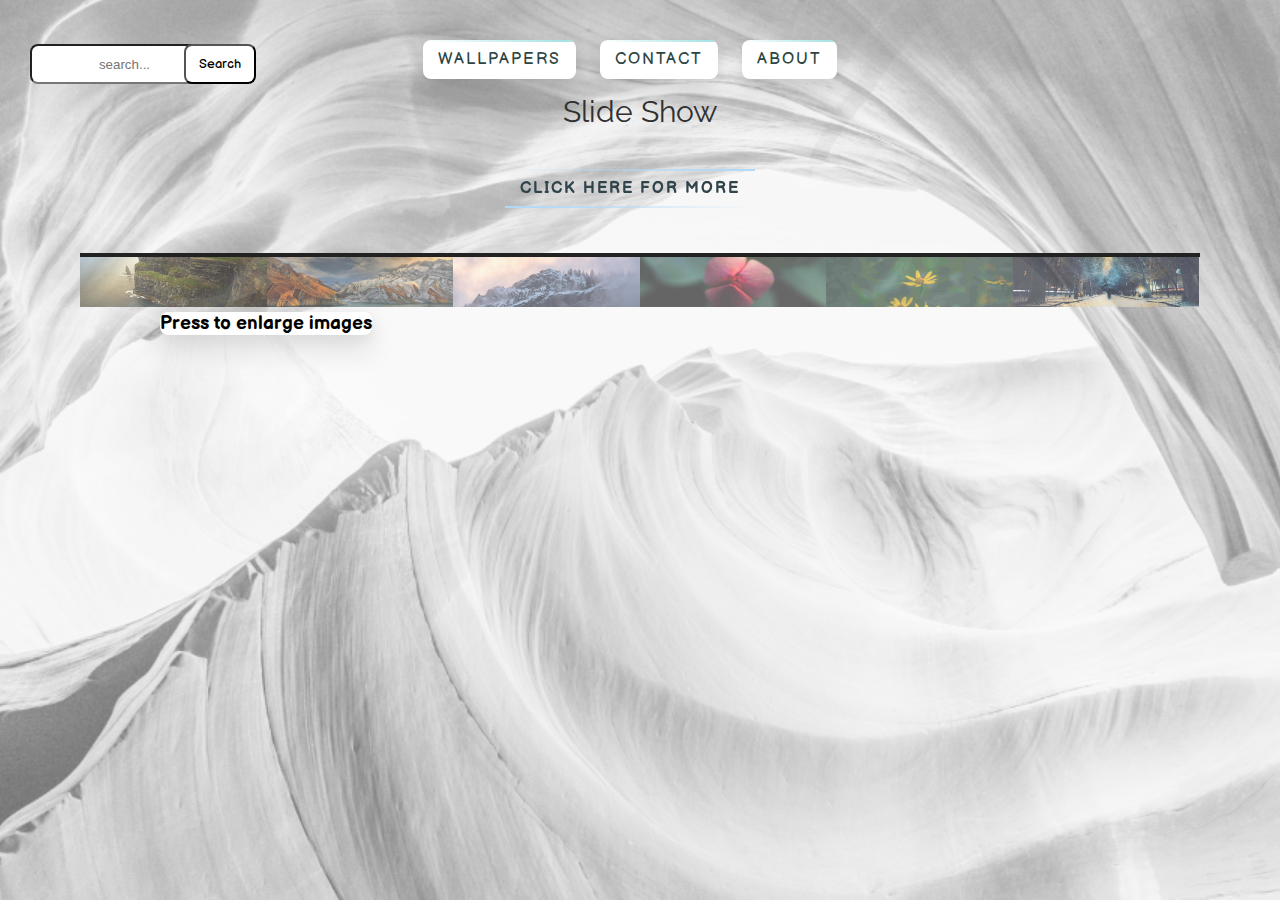
<file: index.html>
<!DOCTYPE html>
<html lang="en">

<head>
    <meta name="viewpoint" content="initial-scale=1, width=device-width">
    <!--linking the icon,title and ... -->
    <link rel="stylesheet" href="https://fonts.googleapis.com/css2?family=Balsamiq+Sans&display=swap" />
    <link rel="shortcut icon" href="Untitled.png" />
    <link href="style.css" rel="stylesheet">
    <title>WALL.P</title>
</head>
    <script>
     // java script


        function myFunction4(){
        let x =
        document.getElementById("1").value;
        if (x == 'nature' || x == 'natures' || x == 'Nature' || x == 'Natures' || x == 'NATURE' || x == 'NATURES')
        {
            window.location.href = "nature.html";
        }
        else if (x == 'cars' || x == 'car' || x == 'Cars' || x == 'Car' || x == 'CAR' || x == 'CARS')
        {
           window.location.href = "cars.html";
        }
        else if (x == 'fantasy' || x == 'Fantasy' || x == 'FANTASY')
        {
            window.location.href = "fantasy.html";
        }
        else{
            window.location.href = "index2.html"
        }}

        var slideIndex = 1;
        showSlides(slideIndex);

        // Next/previous controls
        function plusSlides(n) {
            showSlides(slideIndex += n);
        }

        // Thumbnail image controls
        function currentSlide(n) {
            showSlides(slideIndex = n);
        }

        function showSlides(n) {
            var i;
            var slides = document.getElementsByClassName("mySlides");
            var dots = document.getElementsByClassName("demo");
            var captionText = document.getElementById("caption");
            if (n > slides.length) { slideIndex = 1 }
            if (n < 1) { slideIndex = slides.length }
            for (i = 0; i < slides.length; i++) {
                slides[i].style.display = "none";
            }
            for (i = 0; i < dots.length; i++) {
                dots[i].className = dots[i].className.replace(" active", "");
            }
            slides[slideIndex - 1].style.display = "block";
            dots[slideIndex - 1].className += " active";
            captionText.innerHTML = dots[slideIndex - 1].alt;
        }
    </script>

<body>
    <!--the body style-->

    <div>
    <ul>
        <input id="1" function="myFunction4"  class="search , salam"  placeholder="search..."><button id="myBtn"  class="salam , search-button" style="font-family: 'Balsamiq Sans', cursive;" onclick="myFunction4()" ><span></span>  Search  </button>
        <a class="w3-bar-item w3-button , thing" id="tv2" href="wallpaper.html"><span></span>Wallpapers</a>
        <a class="w3-bar-item w3-button , thing" id="tv2" href="contact.html"><span></span>Contact</a>
        <a class="w3-bar-item w3-button , thing" id="tv2" href="about.html"><span></span>About</a>
    </ul>
    </div>




    <!-- Container for the image gallery -->
    <div class="container" style="margin-top:-30px;">
        <p style="font-family:Raleway;">Slide Show</p>
          <a href="wallpaper.html"><h3 style="font-size:16px;" class="w3-bar-item w3-button"><span></span><span></span><span></span>Click here for more</h3></a>
        <!-- Full-width images with number text -->
        <div class="mySlides">
            <img src="slide-show/sakhre.jpg" style="width:100%">
        </div>

        <div class="mySlides">
            <img src="slide-show/sakhre-sakht.jpg" style="width:100%">
        </div>

        <div class="mySlides">
            <img src="slide-show/sakhre-barfi.jpg" style="width:100%">
        </div>

        <div class="mySlides">
            <img src="slide-show/gol-red.jpg" style="width:100%">
        </div>

        <div class="mySlides">
            <img src="slide-show/gol-zard.jpg" style="width:100%">
        </div>

        <div class="mySlides">
            <img src="slide-show/derakht.jpg" style="width:100%">
        </div>

        <!-- Next and previous buttons i;ve delete them cause have bugs-->


        <!-- Image text -->
        <div class="caption-container">
            <p id="caption"></p>
        </div>

        <!-- Thumbnail images -->
        <div class="row">
            <div class="column">
                <img class="demo cursor , image" src="slide-show/sakhre.jpg" style="width:100%"
                    onclick="currentSlide(1)">
            </div>
            <div class="column">
                <img class="demo cursor , image" src="slide-show/sakhre-sakht.jpg" style="width:100%"
                    onclick="currentSlide(2)">
            </div>
            <div class="column">
                <img class="demo cursor , image" src="slide-show/sakhre-barfi.jpg" style="width:100%"
                    onclick="currentSlide(3)">
            </div>
            <div class="column">
                <img class="demo cursor , image" src="slide-show/gol-red.jpg" style="width:100%"
                    onclick="currentSlide(4)">
            </div>
            <div class="column">
                <img class="demo cursor , image" src="slide-show/gol-zard.jpg" style="width:100%"
                    onclick="currentSlide(5)">
            </div>
            <div class="column">
                <img class="demo cursor , image" src="slide-show/derakht.jpg" style="width:100%"
                    onclick="currentSlide(6)">
            </div>
        </div>
        <div><h3 class="left , thing , w3-bar-item w3-button" style="background-size:20px;">Press to enlarge images</h3></div>
    </div>


</body>
</file>
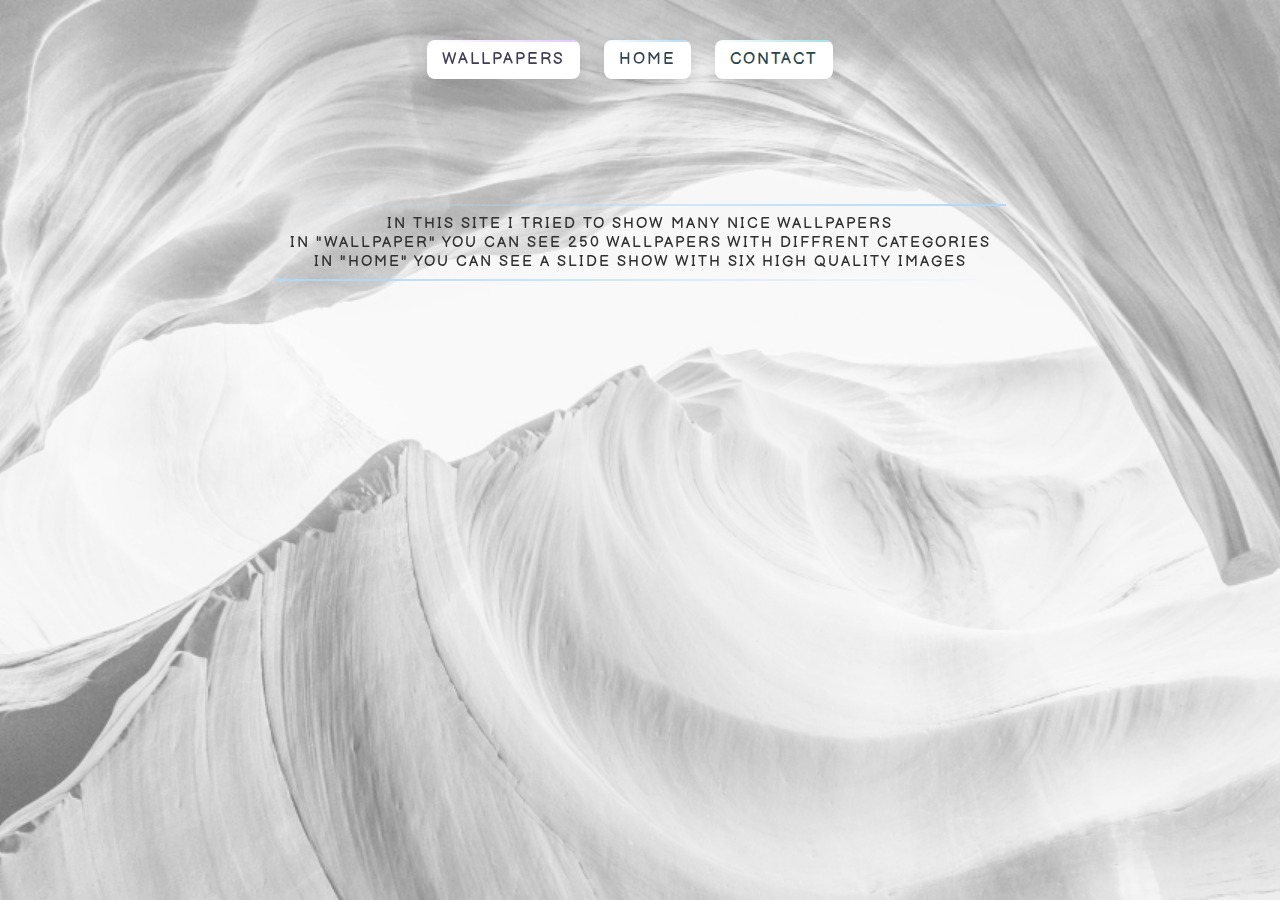
<file: about.html>
<!DOCTYPE html>
<html lang="en">
<head>
<link rel="stylesheet"  href="https://fonts.googleapis.com/css2?family=Balsamiq+Sans&display=swap"/>
<link rel="shortcut icon" href="Untitled.png" />
<link href="style.css" rel="stylesheet">
<title>WALL.P</title>
    <body>
         <div class="w3-bar w3-black">
  <a  class="w3-bar-item w3-button , thing" href="wallpaper.html"><span></span>Wallpapers</a>
  <a  class="w3-bar-item w3-button , thing" href="index.html"><span></span>Home</a>
  <a  class="w3-bar-item w3-button , thing" href="contact.html"><span></span>Contact</a>
</div>
        <a style="margin: 80px 80px 80px 80px;">
       <span></span>
       <span></span>
       <span></span>
       <span></span>
        <p style="font-size:15px;">In this site I tried to show many nice wallpapers</p>
        <p style="font-size:15px;">in "wallpaper" you can see 250 wallpapers with diffrent categories</p>
        <p style="font-size:15px;"> in "Home" you can see a slide show with six high quality images</p>
        </a>
    </body>
</head>
</file>
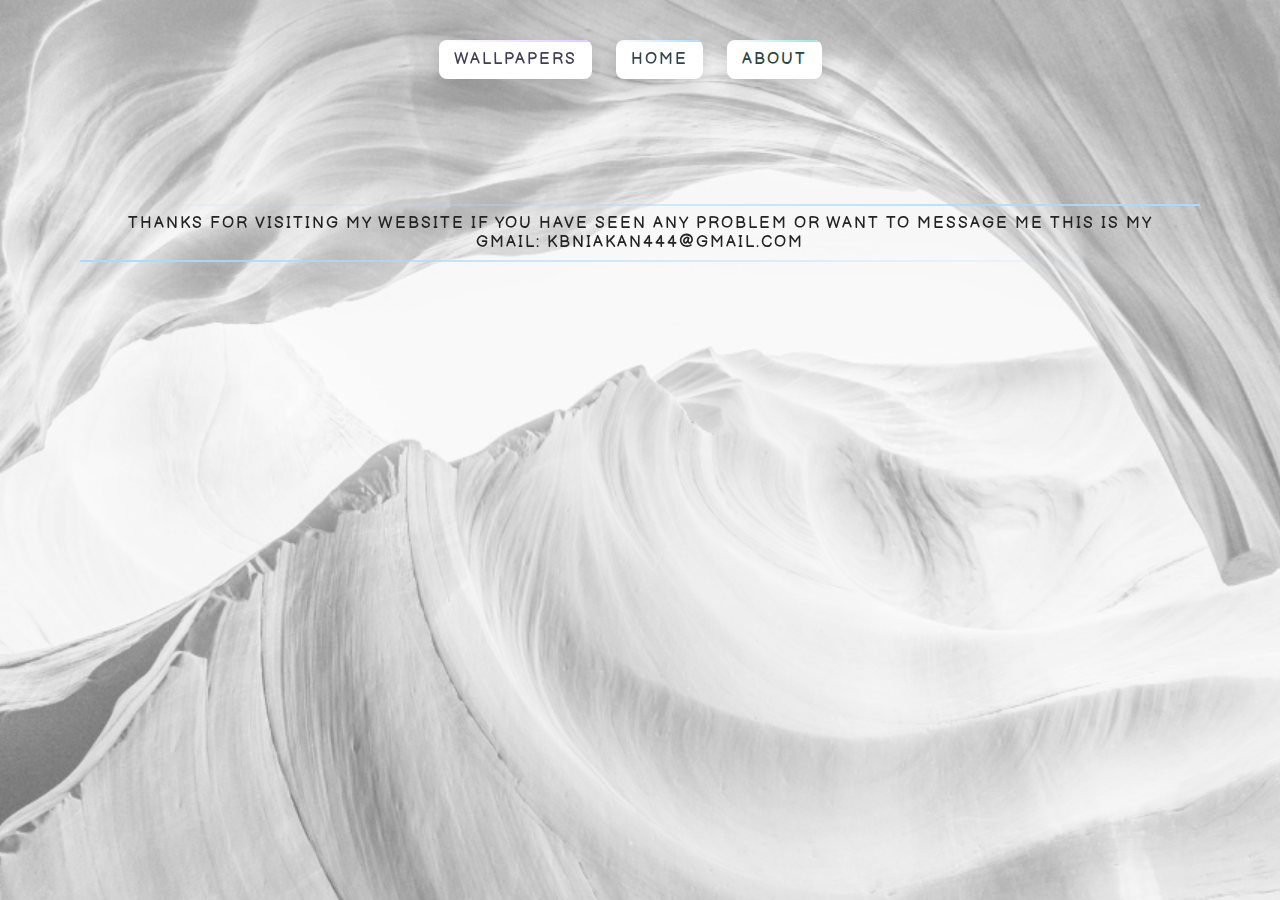
<file: contact.html>
<!DOCTYPE html>
<html lang="en">
<head>
<link rel="stylesheet"  href="https://fonts.googleapis.com/css2?family=Balsamiq+Sans&display=swap"/>
<link rel="shortcut icon" href="Untitled.png" />
<link href="style.css" rel="stylesheet">
<title>WALL.P</title>
    <body>
         <div class="w3-bar w3-black">
  <a  class="w3-bar-item w3-button , thing" href="wallpaper.html"><span></span>Wallpapers</a>
  <a  class="w3-bar-item w3-button , thing" href="index.html"><span></span>Home</a>
  <a  class="w3-bar-item w3-button , thing" href="about.html"><span></span>About</a>
</div>
        <a style="margin: 80px 80px 80px 80px;">
       <span></span>
       <span></span>
       <span></span>
       <span></span>
             thanks for visiting my website
             if you have seen any problem or
             want to message me   this is my gmail:
             kbniakan444@gmail.com
        </a>
    </body>
</head>
</file>
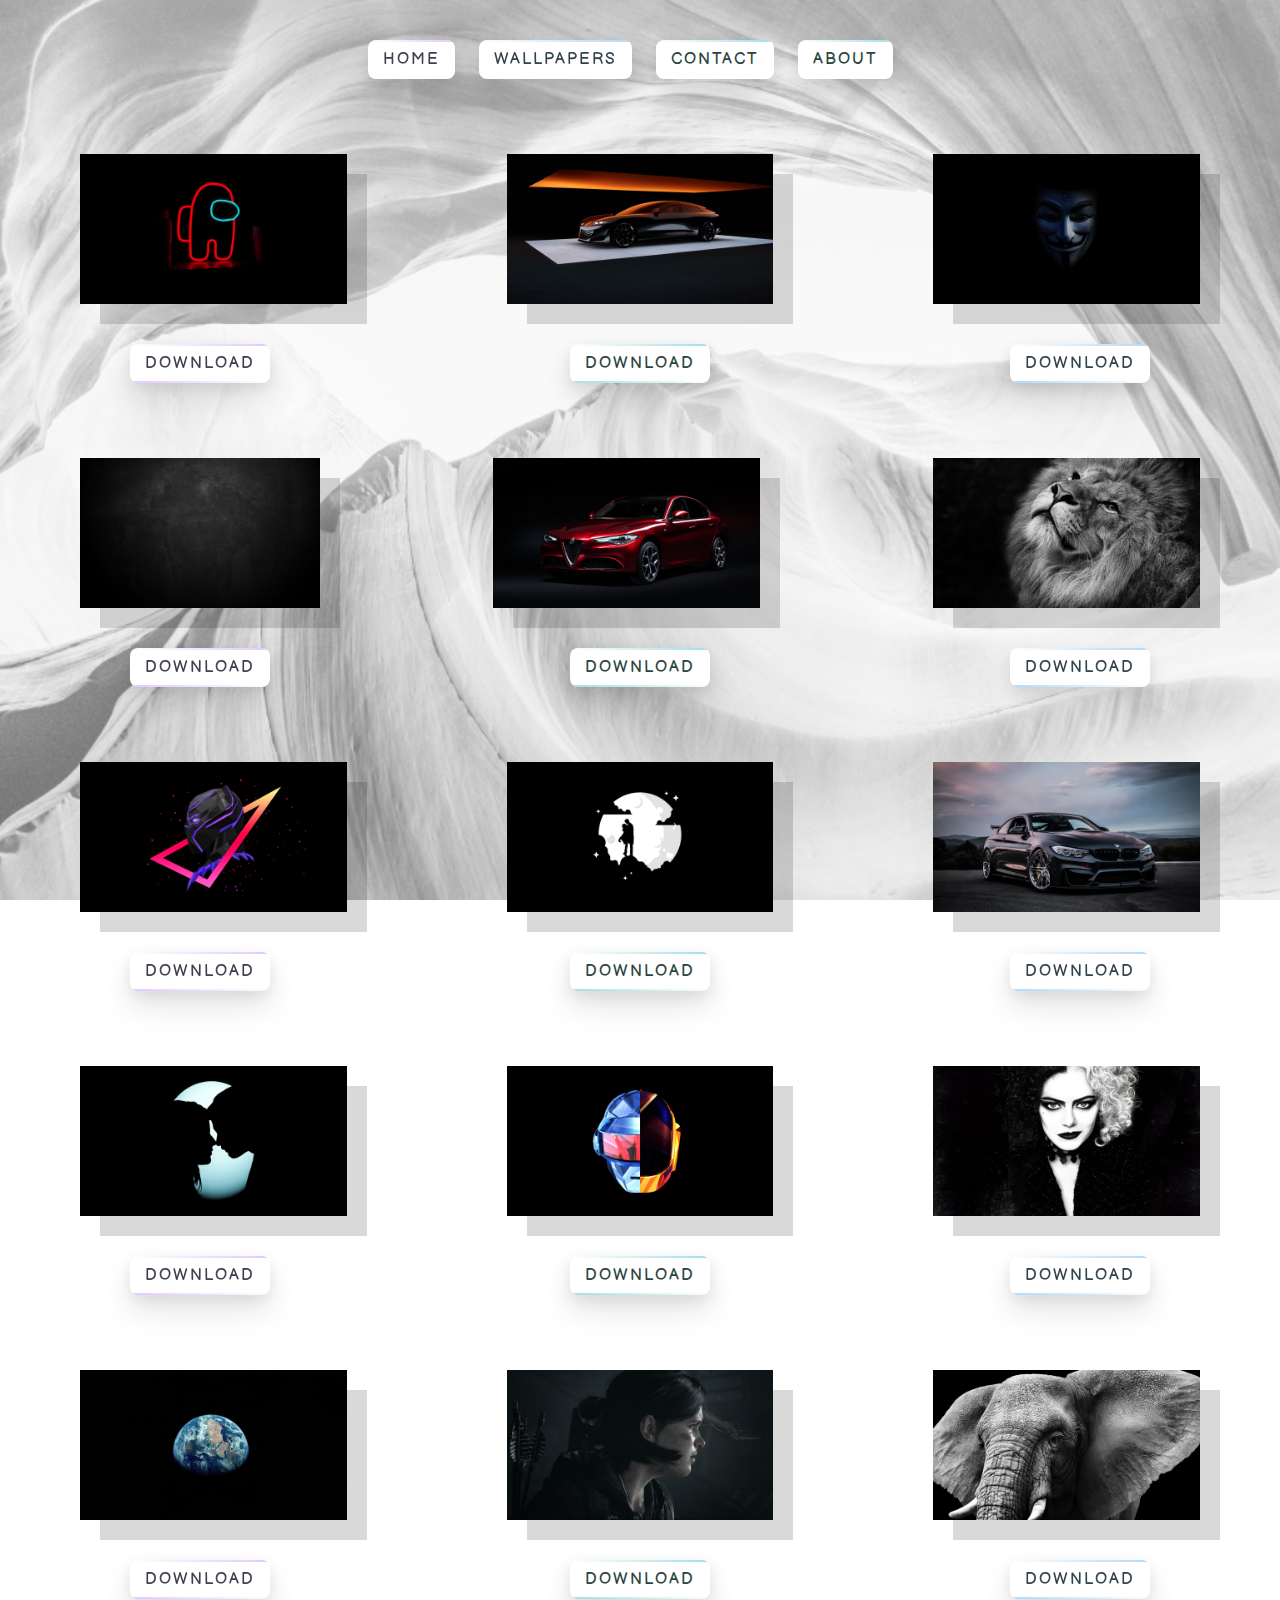
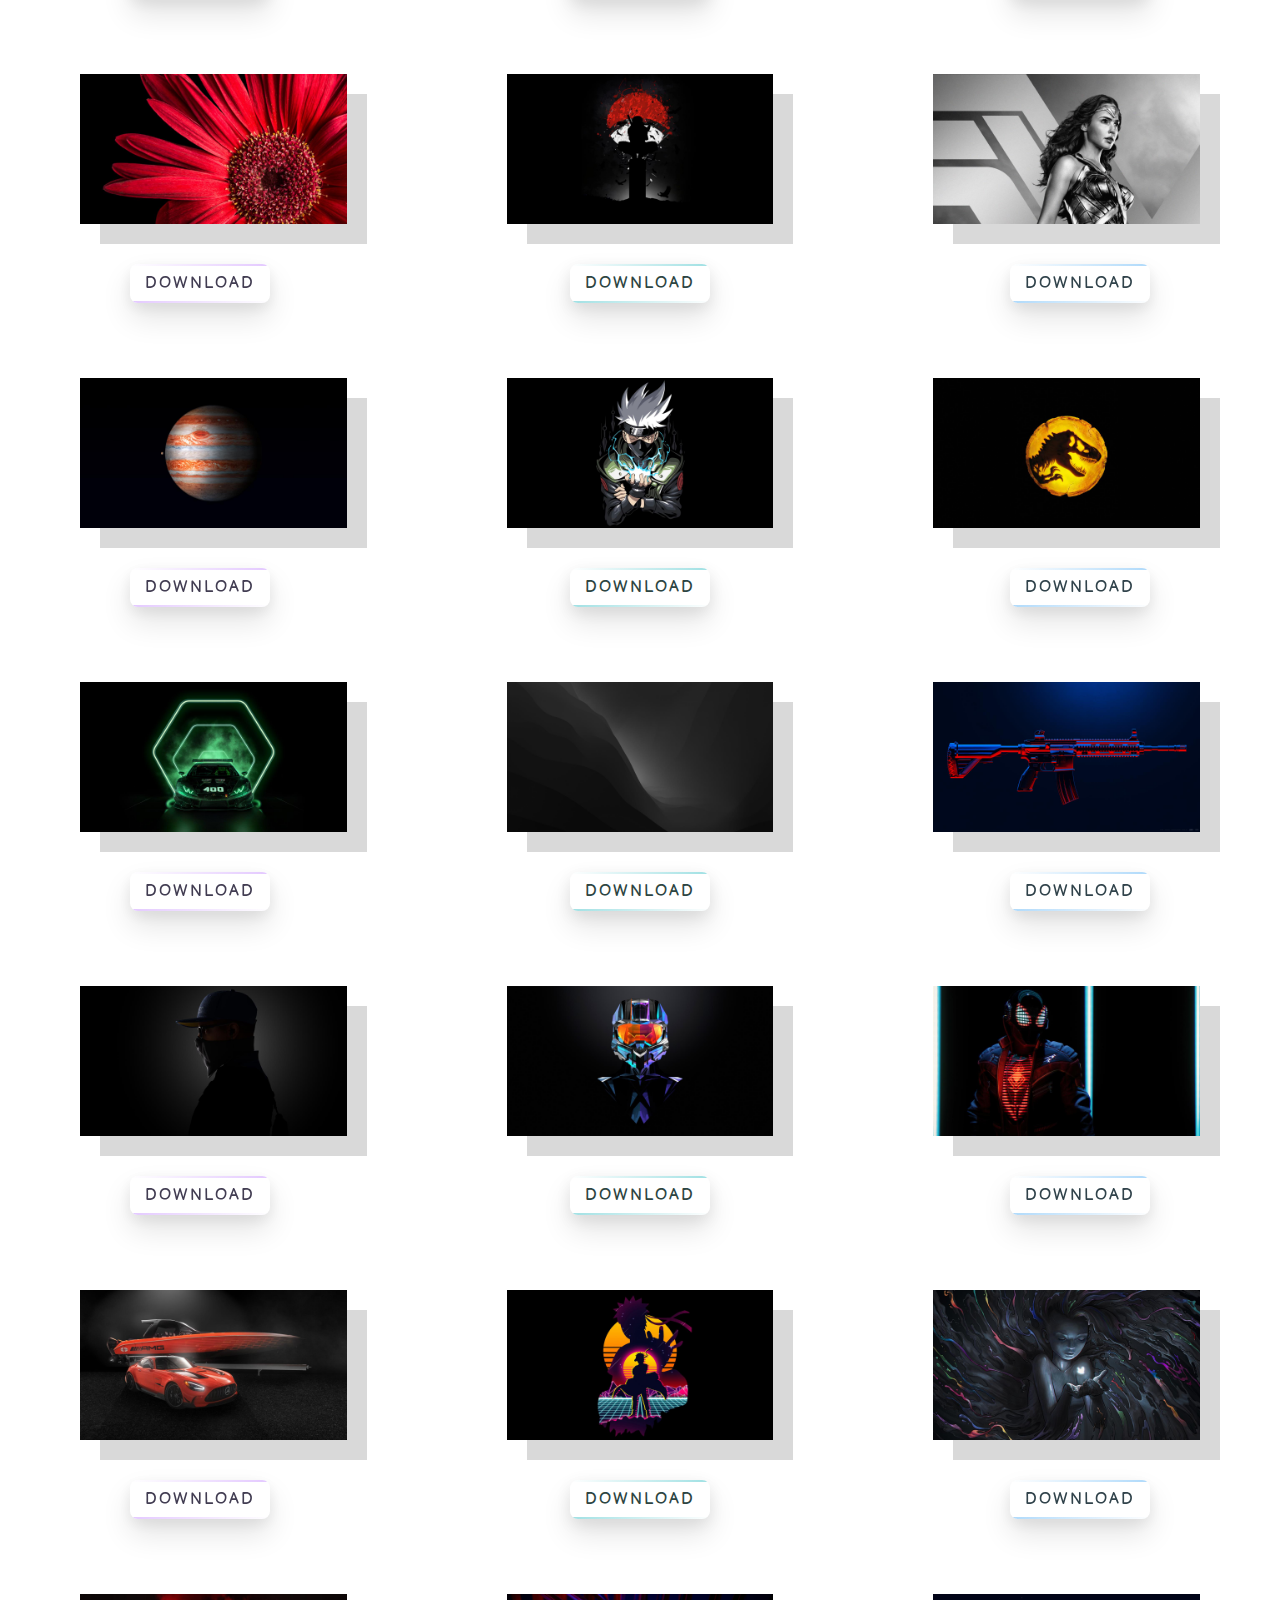
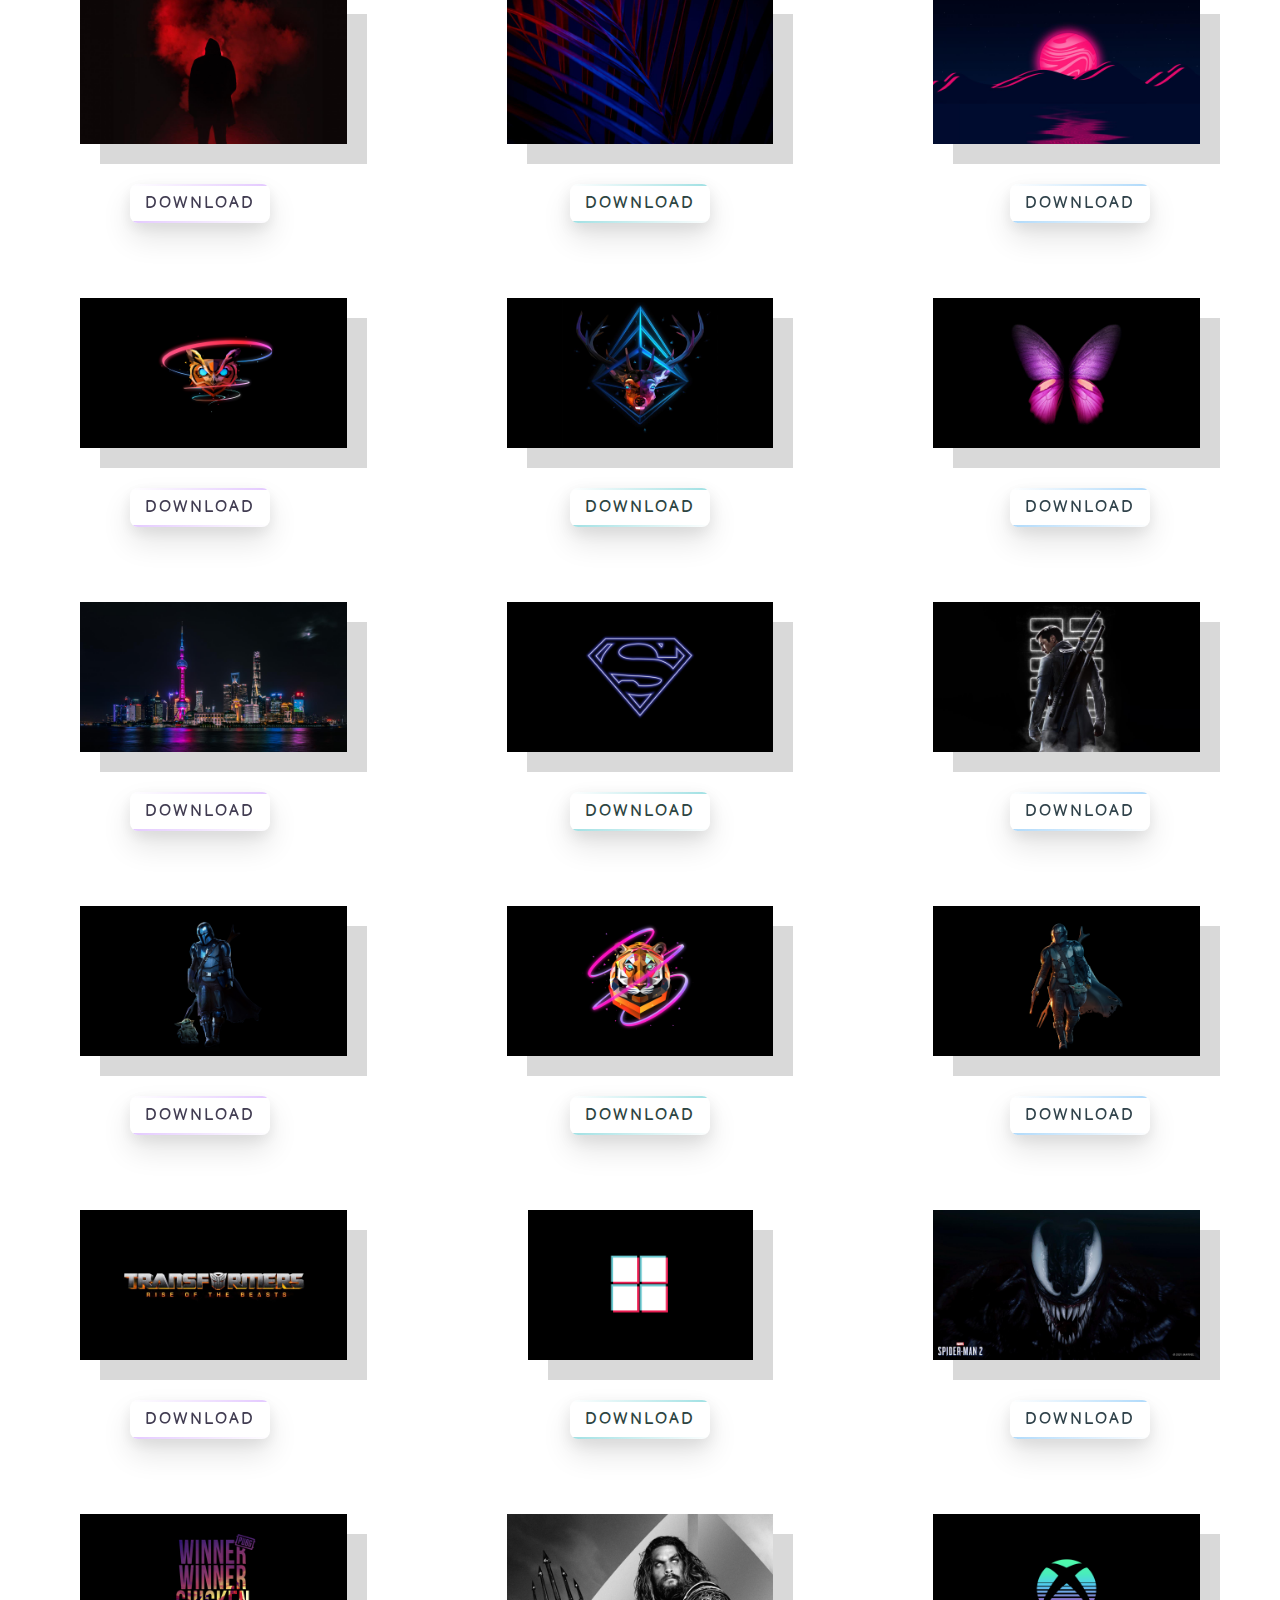
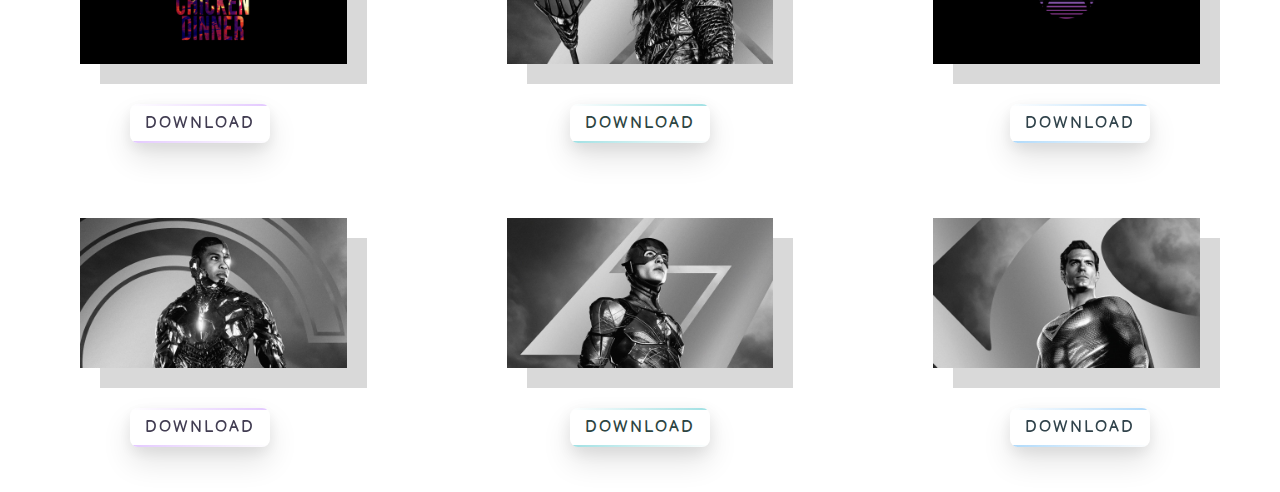
<file: Dark.html>
<!DOCTYPE html>
<html lang="en">

<head>
    <!--linking the icon,title and ... -->
    <link rel="stylesheet" href="https://fonts.googleapis.com/css2?family=Balsamiq+Sans&display=swap" />
    <link rel="shortcut icon" href="Untitled.png" />
    <link href="style.css" rel="stylesheet">
    <title>WALL.P</title>
    <script>
// java script

    </script>
    <body>
    <div class="w3-bar w3-black">
        <a class="w3-bar-item w3-button , thing" href="index.html"><span></span>Home</a>
        <a class="w3-bar-item w3-button , thing" href="wallpaper.html"><span></span>Wallpapers</a>
        <a class="w3-bar-item w3-button , thing" href="contact.html"><span></span>Contact</a>
        <a class="w3-bar-item w3-button , thing" href="about.html"><span></span>About</a>

    </div>
        <!--i have 45 image . that mean i nead 15 image line-->
        <!--LINE 1-->
    <div>
        <img id="tv" src="Dark/4.png" class="left , margin , thing">

    </div>
    <div>
        <img  id="tv" src="Dark/5.jpg" class="right , margin , thing">

    </div>
    <div>
        <img  id="tv" src="Dark/6.jpg" class="center , margin , thing">

    </div>
    <div>
        <!--i have 45 image . that mean i nead 15 download line-->
        <!--LINE 1-->
        <a class="left , thing" style="margin-left:130px;" href="Dark/4.png" href="#" id="#btnd4"
            onclick="myFunction5()" download="4">
            <span></span>
            <span></span>
            <span></span>
            <span></span>
            Download
        </a>
        <a class="right , thing" style="margin-right:130px;" href="Dark/5.jpg" href="#" id="#btnd4"
            onclick="myFunction5()" download="5">
            <span></span>
            <span></span>
            <span></span>
            <span></span>
            Download
        </a>
        <a class="thing" style="text-align:center;" href="Dark/6.jpg" href="#" id="#btnd4" onclick="myFunction5()"
            download="6">
            <span></span>
            <span></span>
            <span></span>
            <span></span>
            Download
        </a>
    </div>
    <!--IMG LINE 2-->
    <div>
    <img id="tv" src="Dark/1.jpg" class="left , margin , thing">

    </div>
    <div>
        <img  id="tv" src="Dark/2.jpg" class="right , margin , thing">

    </div>
    <div>
        <img  id="tv" src="Dark/3.jpeg" class="center , margin , thing">

    </div>
    <div>
    <!--DOWNLOAD BOX LINE 2-->
    <div>
        <!--i have 45 image . that mean i nead 15 download line-->
        <!--LINE 2-->
        <a class="left , thing" style="margin-left:130px;" href="Dark/1.jpg" href="#" id="#btnd4"
            onclick="myFunction5()" download="1">
            <span></span>
            <span></span>
            <span></span>
            <span></span>
            Download
        </a>
        <a class="right , thing" style="margin-right:130px;" href="Dark/2.jpg" href="#" id="#btnd4"
            onclick="myFunction5()" download="2">
            <span></span>
            <span></span>
            <span></span>
            <span></span>
            Download
        </a>
        <a class="thing" style="text-align:center;" href="Dark/3.jpeg" href="#" id="#btnd4" onclick="myFunction5()"
            download="3">
            <span></span>
            <span></span>
            <span></span>
            <span></span>
            Download
        </a>
    </div>
    <!--IMG LINE 3-->
    <div>
    <img id="tv" src="Dark/7.png" class="left , margin , thing">

    </div>
    <div>
        <img  id="tv" src="Dark/8.jpg" class="right , margin , thing">

    </div>
    <div>
        <img  id="tv" src="Dark/9.png" class="center , margin , thing">

    </div>
    <div>
    <!--DOWNLOAD BOX LINE 3-->
    <div>
        <!--i have 45 image . that mean i nead 15 download line-->
        <!--LINE 3-->
        <a class="left , thing" style="margin-left:130px;" href="Dark/7.png" href="#" id="#btnd4"
            onclick="myFunction5()" download="7">
            <span></span>
            <span></span>
            <span></span>
            <span></span>
            Download
        </a>
        <a class="right , thing" style="margin-right:130px;" href="Dark/8.jpg" href="#" id="#btnd4"
            onclick="myFunction5()" download="8">
            <span></span>
            <span></span>
            <span></span>
            <span></span>
            Download
        </a>
        <a class="thing" style="text-align:center;" href="Dark/9.png" href="#" id="#btnd4" onclick="myFunction5()"
            download="9">
            <span></span>
            <span></span>
            <span></span>
            <span></span>
            Download
        </a>
    </div>
    <!--IMG LINE 4-->
    <div>
    <img id="tv" src="Dark/10.png" class="left , margin , thing">

    </div>
    <div>
        <img  id="tv" src="Dark/11.jpg" class="right , margin , thing">

    </div>
    <div>
        <img  id="tv" src="Dark/12.jpg" class="center , margin , thing">

    </div>
    <div>
    <!--DOWNLOAD BOX LINE 4-->
    <div>
        <!--i have 45 image . that mean i nead 15 download line-->
        <!--LINE 4-->
        <a class="left , thing" style="margin-left:130px;" href="Dark/10.png" href="#" id="#btnd4"
            onclick="myFunction5()" download="10">
            <span></span>
            <span></span>
            <span></span>
            <span></span>
            Download
        </a>
        <a class="right , thing" style="margin-right:130px;" href="Dark/11.jpg" href="#" id="#btnd4"
            onclick="myFunction5()" download="11">
            <span></span>
            <span></span>
            <span></span>
            <span></span>
            Download
        </a>
        <a class="thing" style="text-align:center;" href="Dark/12.jpg" href="#" id="#btnd4" onclick="myFunction5()"
            download="12">
            <span></span>
            <span></span>
            <span></span>
            <span></span>
            Download
        </a>
    </div>
        <!--IMG LINE 5-->
    <div>
    <img id="tv" src="Dark/13.jpg" class="left , margin , thing">

    </div>
    <div>
        <img  id="tv" src="Dark/14.jpg" class="right , margin , thing">

    </div>
    <div>
        <img  id="tv" src="Dark/15.png" class="center , margin , thing">

    </div>
    <div>
    <!--DOWNLOAD BOX LINE 5-->
    <div>
        <!--i have 45 image . that mean i nead 15 download line-->
        <!--LINE 5-->
        <a class="left , thing" style="margin-left:130px;" href="Dark/13.jpg" href="#" id="#btnd4"
            onclick="myFunction5()" download="13">
            <span></span>
            <span></span>
            <span></span>
            <span></span>
            Download
        </a>
        <a class="right , thing" style="margin-right:130px;" href="Dark/14.jpg" href="#" id="#btnd4"
            onclick="myFunction5()" download="14">
            <span></span>
            <span></span>
            <span></span>
            <span></span>
            Download
        </a>
        <a class="thing" style="text-align:center;" href="Dark/15.png" href="#" id="#btnd4" onclick="myFunction5()"
            download="15">
            <span></span>
            <span></span>
            <span></span>
            <span></span>
            Download
        </a>
    </div>
        <!--IMG LINE 6-->
    <div>
    <img id="tv" src="Dark/16.jpg" class="left , margin , thing">

    </div>
    <div>
        <img  id="tv" src="Dark/17.jpg" class="right , margin , thing">

    </div>
    <div>
        <img  id="tv" src="Dark/18.jpg" class="center , margin , thing">

    </div>
    <div>
    <!--DOWNLOAD BOX LINE 6-->
    <div>
        <!--i have 45 or 50 image . that mean i nead 15 or 60 download line-->
        <!--LINE 6-->
        <a class="left , thing" style="margin-left:130px;" href="Dark/16.jpg" href="#" id="#btnd4"
            onclick="myFunction5()" download="16">
            <span></span>
            <span></span>
            <span></span>
            <span></span>
            Download
        </a>
        <a class="right , thing" style="margin-right:130px;" href="Dark/17.jpg" href="#" id="#btnd4"
            onclick="myFunction5()" download="17">
            <span></span>
            <span></span>
            <span></span>
            <span></span>
            Download
        </a>
        <a class="thing" style="text-align:center;" href="Dark/18.jpg" href="#" id="#btnd4" onclick="myFunction5()"
            download="18">
            <span></span>
            <span></span>
            <span></span>
            <span></span>
            Download
        </a>
    </div>
        <!--IMG LINE 7-->
    <div>
    <img id="tv" src="Dark/19.jpg" class="left , margin , thing">

    </div>
    <div>
        <img  id="tv" src="Dark/20.jpg" class="right , margin , thing">

    </div>
    <div>
        <img  id="tv" src="Dark/21.jpg" class="center , margin , thing">

    </div>
    <div>
    <!--DOWNLOAD BOX LINE 7-->
    <div>
        <!--i have 45 or 50 image . that mean i nead 15 or 60 download line-->
        <!--LINE 7-->
        <a class="left , thing" style="margin-left:130px;" href="Dark/19.jpg" href="#" id="#btnd4"
            onclick="myFunction5()" download="19">
            <span></span>
            <span></span>
            <span></span>
            <span></span>
            Download
        </a>
        <a class="right , thing" style="margin-right:130px;" href="Dark/20.jpg" href="#" id="#btnd4"
            onclick="myFunction5()" download="20">
            <span></span>
            <span></span>
            <span></span>
            <span></span>
            Download
        </a>
        <a class="thing" style="text-align:center;" href="Dark/21.jpg" href="#" id="#btnd4" onclick="myFunction5()"
            download="21">
            <span></span>
            <span></span>
            <span></span>
            <span></span>
            Download
        </a>
    </div>
            <!--IMG LINE 8-->
    <div>
    <img id="tv" src="Dark/22.jpg" class="left , margin , thing">

    </div>
    <div>
        <img  id="tv" src="Dark/23.jpg" class="right , margin , thing">

    </div>
    <div>
        <img  id="tv" src="Dark/24.jpg" class="center , margin , thing">

    </div>
    <div>
    <!--DOWNLOAD BOX LINE 8-->
    <div>
        <!--i have 45 or 50 image . that mean i nead 15 or 16 download line-->
        <!--LINE 8-->
        <a class="left , thing" style="margin-left:130px;" href="Dark/22.jpg" href="#" id="#btnd4"
            onclick="myFunction5()" download="22">
            <span></span>
            <span></span>
            <span></span>
            <span></span>
            Download
        </a>
        <a class="right , thing" style="margin-right:130px;" href="Dark/23.jpg" href="#" id="#btnd4"
            onclick="myFunction5()" download="23">
            <span></span>
            <span></span>
            <span></span>
            <span></span>
            Download
        </a>
        <a class="thing" style="text-align:center;" href="Dark/24.jpg" href="#" id="#btnd4" onclick="myFunction5()"
            download="24">
            <span></span>
            <span></span>
            <span></span>
            <span></span>
            Download
        </a>
    </div>
        <!--IMG LINE 9-->
    <div>
    <img id="tv" src="Dark/25.jpg" class="left , margin , thing">

    </div>
    <div>
        <img  id="tv" src="Dark/26.jpg" class="right , margin , thing">

    </div>
    <div>
        <img  id="tv" src="Dark/27.jpg" class="center , margin , thing">

    </div>
    <div>
    <!--DOWNLOAD BOX LINE 9-->
    <div>
        <!--i have 45 or 50 image . that mean i nead 15 or 60 download line-->
        <!--LINE 9-->
        <a class="left , thing" style="margin-left:130px;" href="Dark/25.jpg" href="#" id="#btnd4"
            onclick="myFunction5()" download="25">
            <span></span>
            <span></span>
            <span></span>
            <span></span>
            Download
        </a>
        <a class="right , thing" style="margin-right:130px;" href="Dark/26.jpg" href="#" id="#btnd4"
            onclick="myFunction5()" download="26">
            <span></span>
            <span></span>
            <span></span>
            <span></span>
            Download
        </a>
        <a class="thing" style="text-align:center;" href="Dark/27.jpg" href="#" id="#btnd4" onclick="myFunction5()"
            download="27">
            <span></span>
            <span></span>
            <span></span>
            <span></span>
            Download
        </a>
    </div>
        <!--IMG LINE 10-->
    <div>
    <img id="tv" src="Dark/28.jpeg" class="left , margin , thing">

    </div>
    <div>
        <img  id="tv" src="Dark/29.jpg" class="right , margin , thing">

    </div>
    <div>
        <img  id="tv" src="Dark/30.jpg" class="center , margin , thing">

    </div>
    <div>
    <!--DOWNLOAD BOX LINE 10-->
    <div>
        <!--i have 45 or 50 image . that mean i nead 15 or 60 download line-->
        <!--LINE 10-->
        <a class="left , thing" style="margin-left:130px;" href="Dark/28.jpeg" href="#" id="#btnd4"
            onclick="myFunction5()" download="28">
            <span></span>
            <span></span>
            <span></span>
            <span></span>
            Download
        </a>
        <a class="right , thing" style="margin-right:130px;" href="Dark/29.jpg" href="#" id="#btnd4"
            onclick="myFunction5()" download="29">
            <span></span>
            <span></span>
            <span></span>
            <span></span>
            Download
        </a>
        <a class="thing" style="text-align:center;" href="Dark/30.jpg" href="#" id="#btnd4" onclick="myFunction5()"
            download="30">
            <span></span>
            <span></span>
            <span></span>
            <span></span>
            Download
        </a>
    </div>
            <!--IMG LINE 11-->
    <div>
    <img id="tv" src="Dark/31.jpg" class="left , margin , thing">

    </div>
    <div>
        <img  id="tv" src="Dark/32.jpg" class="right , margin , thing">

    </div>
    <div>
        <img  id="tv" src="Dark/33.jpg" class="center , margin , thing">

    </div>
    <div>
    <!--DOWNLOAD BOX LINE 11-->
    <div>
        <!--i have 45 or 50 image . that mean i nead 15 or 60 download line-->
        <!--LINE 11-->
        <a class="left , thing" style="margin-left:130px;" href="Dark/31.jpg" href="#" id="#btnd4"
            onclick="myFunction5()" download="31">
            <span></span>
            <span></span>
            <span></span>
            <span></span>
            Download
        </a>
        <a class="right , thing" style="margin-right:130px;" href="Dark/32.jpg" href="#" id="#btnd4"
            onclick="myFunction5()" download="32">
            <span></span>
            <span></span>
            <span></span>
            <span></span>
            Download
        </a>
        <a class="thing" style="text-align:center;" href="Dark/33.jpg" href="#" id="#btnd4" onclick="myFunction5()"
            download="33">
            <span></span>
            <span></span>
            <span></span>
            <span></span>
            Download
        </a>
    </div>
            <!--IMG LINE 12-->
    <div>
    <img id="tv" src="Dark/34.png" class="left , margin , thing">

    </div>
    <div>
        <img  id="tv" src="Dark/35.jpg" class="right , margin , thing">

    </div>
    <div>
        <img  id="tv" src="Dark/36.jpg" class="center , margin , thing">

    </div>
    <div>
    <!--DOWNLOAD BOX LINE 12-->
    <div>
        <!--i have 45 or 50 image . that mean i nead 15 or 60 download line-->
        <!--LINE 12-->
        <a class="left , thing" style="margin-left:130px;" href="Dark/34.png" href="#" id="#btnd4"
            onclick="myFunction5()" download="34">
            <span></span>
            <span></span>
            <span></span>
            <span></span>
            Download
        </a>
        <a class="right , thing" style="margin-right:130px;" href="Dark/35.jpg" href="#" id="#btnd4"
            onclick="myFunction5()" download="35">
            <span></span>
            <span></span>
            <span></span>
            <span></span>
            Download
        </a>
        <a class="thing" style="text-align:center;" href="Dark/36.jpg" href="#" id="#btnd4" onclick="myFunction5()"
            download="36">
            <span></span>
            <span></span>
            <span></span>
            <span></span>
            Download
        </a>
    </div>
        <!--IMG LINE 13-->
    <div>
    <img id="tv" src="Dark/37.jpg" class="left , margin , thing">

    </div>
    <div>
        <img  id="tv" src="Dark/38.jpg" class="right , margin , thing">

    </div>
    <div>
        <img  id="tv" src="Dark/39.png" class="center , margin , thing">

    </div>
    <div>
    <!--DOWNLOAD BOX LINE 13-->
    <div>
        <!--i have 45 or 50 image . that mean i nead 15 or 60 download line-->
        <!--LINE 13-->
        <a class="left , thing" style="margin-left:130px;" href="Dark/37.jpg" href="#" id="#btnd4"
            onclick="myFunction5()" download="37">
            <span></span>
            <span></span>
            <span></span>
            <span></span>
            Download
        </a>
        <a class="right , thing" style="margin-right:130px;" href="Dark/38.jpg" href="#" id="#btnd4"
            onclick="myFunction5()" download="38">
            <span></span>
            <span></span>
            <span></span>
            <span></span>
            Download
        </a>
        <a class="thing" style="text-align:center;" href="Dark/39.png" href="#" id="#btnd4" onclick="myFunction5()"
            download="39">
            <span></span>
            <span></span>
            <span></span>
            <span></span>
            Download
        </a>
    </div>
        <!--IMG LINE 14-->
    <div>
    <img id="tv" src="Dark/40.png" class="left , margin , thing">

    </div>
    <div>
        <img  id="tv" src="Dark/41.png" class="right , margin , thing">

    </div>
    <div>
        <img  id="tv" src="Dark/42.png" class="center , margin , thing">

    </div>
    <div>
    <!--DOWNLOAD BOX LINE 14-->
    <div>
        <!--i have 45 or 50 image . that mean i nead 15 or 60 download line-->
        <!--LINE 14-->
        <a class="left , thing" style="margin-left:130px;" href="Dark/40.png" href="#" id="#btnd4"
            onclick="myFunction5()" download="40">
            <span></span>
            <span></span>
            <span></span>
            <span></span>
            Download
        </a>
        <a class="right , thing" style="margin-right:130px;" href="Dark/41.png" href="#" id="#btnd4"
            onclick="myFunction5()" download="41">
            <span></span>
            <span></span>
            <span></span>
            <span></span>
            Download
        </a>
        <a class="thing" style="text-align:center;" href="Dark/42.png" href="#" id="#btnd4" onclick="myFunction5()"
            download="42">
            <span></span>
            <span></span>
            <span></span>
            <span></span>
            Download
        </a>
    </div>
        <!--IMG LINE 15-->
    <div>
    <img id="tv" src="Dark/43.jpg" class="left , margin , thing">

    </div>
    <div>
        <img  id="tv" src="Dark/44.jpg" class="right , margin , thing">

    </div>
    <div>
        <img  id="tv" src="Dark/45.png" class="center , margin , thing">

    </div>
    <div>
    <!--DOWNLOAD BOX LINE 15-->
    <div>
        <!--i have 45 or 50 image . that mean i nead 15 or 60 download line-->
        <!--LINE 15-->
        <a class="left , thing" style="margin-left:130px;" href="Dark/43.jpg" href="#" id="#btnd4"
            onclick="myFunction5()" download="43">
            <span></span>
            <span></span>
            <span></span>
            <span></span>
            Download
        </a>
        <a class="right , thing" style="margin-right:130px;" href="Dark/44.jpg" href="#" id="#btnd4"
            onclick="myFunction5()" download="44">
            <span></span>
            <span></span>
            <span></span>
            <span></span>
            Download
        </a>
        <a class="thing" style="text-align:center;" href="Dark/45.png" href="#" id="#btnd4" onclick="myFunction5()"
            download="45">
            <span></span>
            <span></span>
            <span></span>
            <span></span>
            Download
        </a>
    </div>
            <!--IMG LINE 16-->
    <div>
    <img id="tv" src="Dark/46.png" class="left , margin , thing">

    </div>
    <div>
        <img  id="tv" src="Dark/47.png" class="right , margin , thing">

    </div>
    <div>
        <img  id="tv" src="Dark/48.jpg" class="center , margin , thing">

    </div>
    <div>
    <!--DOWNLOAD BOX LINE 16-->
    <div>
        <!--i have 45 or 50 image . that mean i nead 15 or 60 download line-->
        <!--LINE 16-->
        <a class="left , thing" style="margin-left:130px;" href="Dark/46.png" href="#" id="#btnd4"
            onclick="myFunction5()" download="46">
            <span></span>
            <span></span>
            <span></span>
            <span></span>
            Download
        </a>
        <a class="right , thing" style="margin-right:130px;" href="Dark/47.png" href="#" id="#btnd4"
            onclick="myFunction5()" download="47">
            <span></span>
            <span></span>
            <span></span>
            <span></span>
            Download
        </a>
        <a class="thing" style="text-align:center;" href="Dark/48.jpg" href="#" id="#btnd4" onclick="myFunction5()"
            download="48">
            <span></span>
            <span></span>
            <span></span>
            <span></span>
            Download
        </a>
    </div>
            <!--IMG LINE 17-->
    <div>
    <img id="tv" src="Dark/49.jpg" class="left , margin , thing">

    </div>
    <div>
        <img  id="tv" src="Dark/50.jpg" class="right , margin , thing">

    </div>
    <div>
        <img  id="tv" src="Dark/51.jpg" class="center , margin , thing">

    </div>
    <div>
    <!--DOWNLOAD BOX LINE 17-->
    <div>
        <!--i have 45 or 50 image . that mean i nead 15 or 60 download line-->
        <!--LINE 17-->
        <a class="left , thing" style="margin-left:130px;" href="Dark/49.jpg" href="#" id="#btnd4"
            onclick="myFunction5()" download="49">
            <span></span>
            <span></span>
            <span></span>
            <span></span>
            Download
        </a>
        <a class="right , thing" style="margin-right:130px;" href="Dark/50.jpg" href="#" id="#btnd4"
            onclick="myFunction5()" download="50">
            <span></span>
            <span></span>
            <span></span>
            <span></span>
            Download
        </a>
        <a class="thing" style="text-align:center;" href="Dark/51.jpg" href="#" id="#btnd4" onclick="myFunction5()"
            download="51">
            <span></span>
            <span></span>
            <span></span>
            <span></span>
            Download
        </a>
    </div>
    </body>
</file>
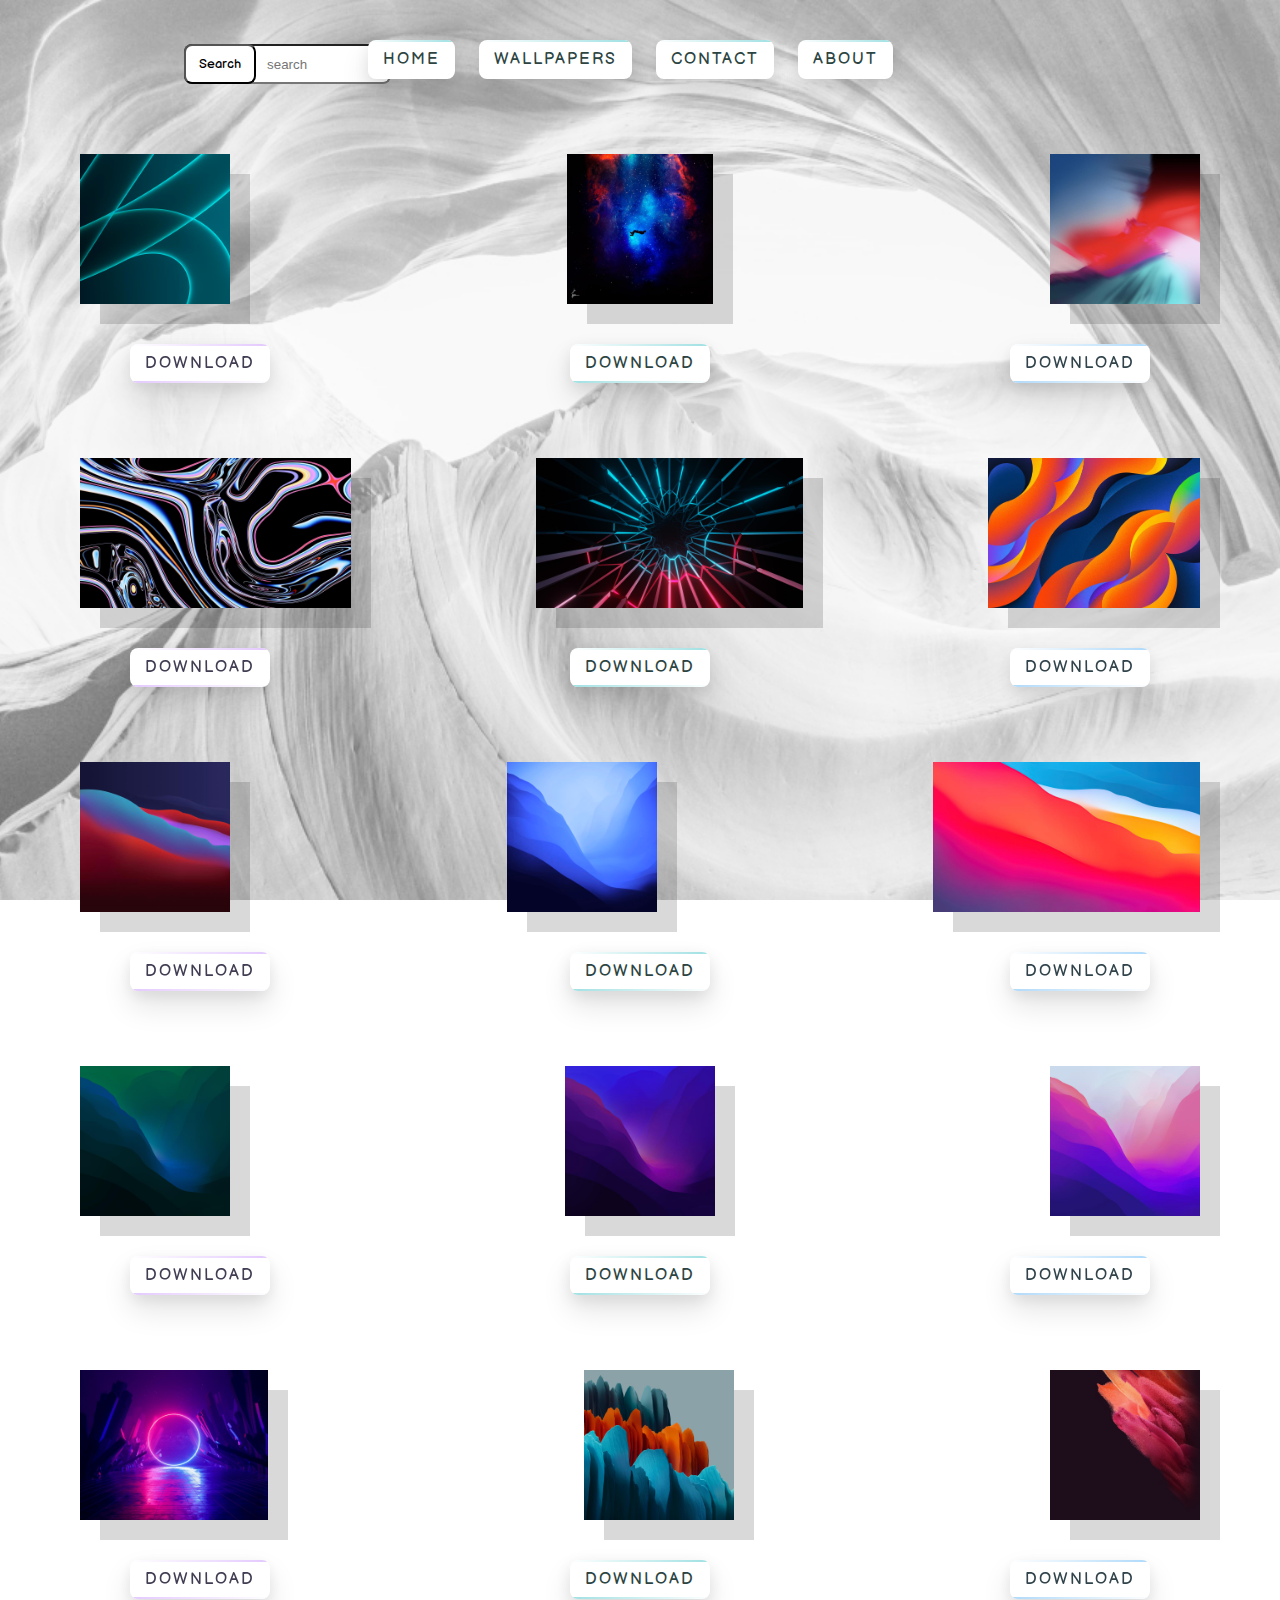
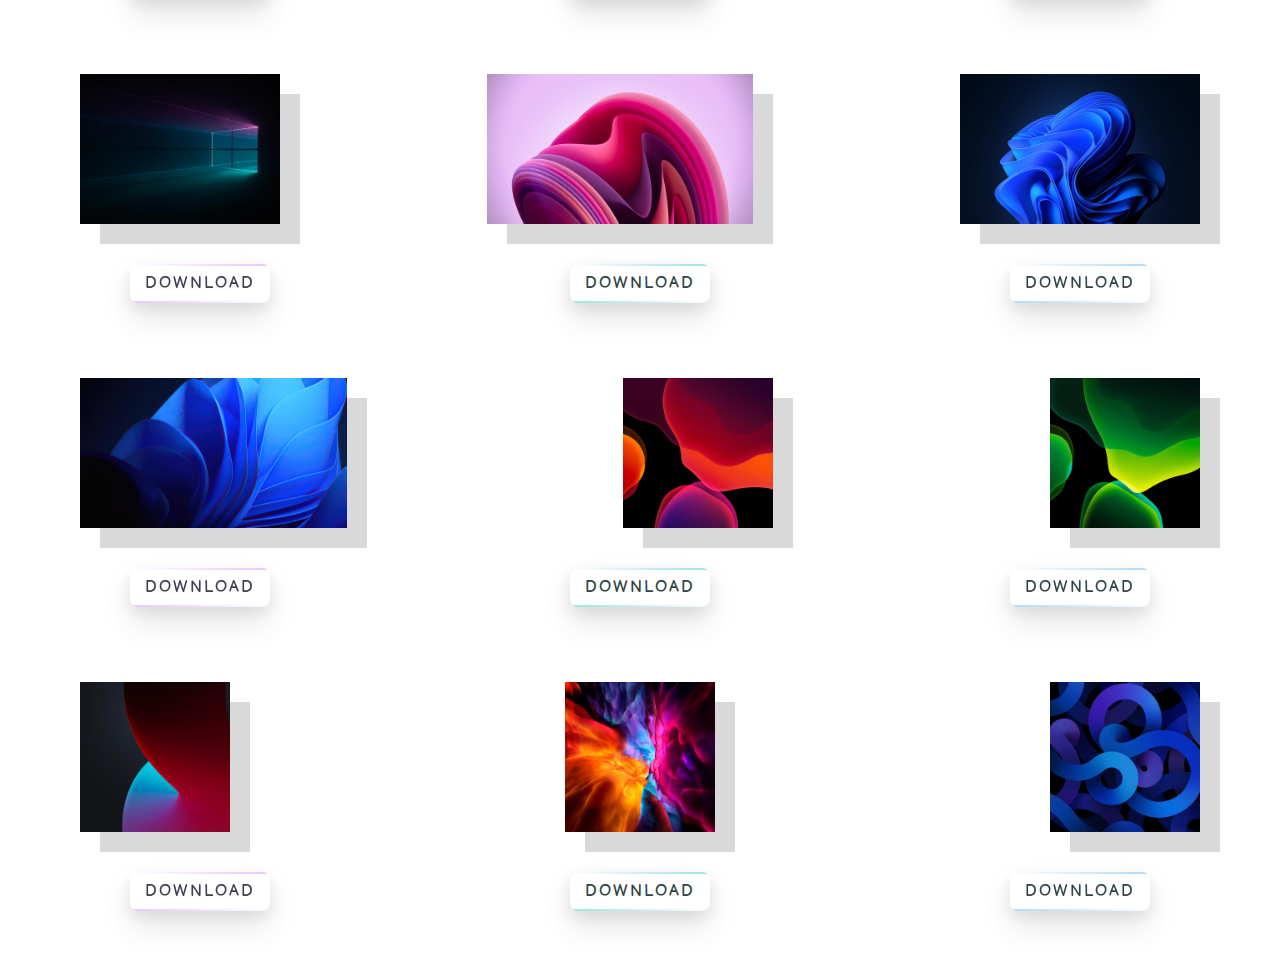
<file: fantasy.html>
<!DOCTYPE html>
<html lang="en">

<head>
    <!--linking the icon,title and ... -->
    <link rel="stylesheet" href="https://fonts.googleapis.com/css2?family=Balsamiq+Sans&display=swap" />
    <link rel="shortcut icon" href="Untitled.png" />
    <link href="style.css" rel="stylesheet">
    <title>WALL.P</title>
    <script>
// java script
    var input = document.getElementById("myInput");
    input.addEventListener("keyup", function(event) {
    if (event.keyCode === 13) {
    event.preventDefault();
    document.getElementById("myBtn").click();
    }
    });
        function myFunction4(){
        let x =
        document.getElementById("1").value;
        if (x == 'nature' || x == 'natures' || x == 'Nature' || x == 'Natures' || x == 'NATURE' || x == 'NATURES')
        {
            window.location.href = "nature.html";
        }
        else if (x == 'cars' || x == 'car' || x == 'Cars' || x == 'Car' || x == 'CAR' || x == 'CARS')
        {
           window.location.href = "cars.html";
        }
        else if (x == 'fantasy' || x == 'Fantasy' || x == 'FANTASY')
        {
            window.location.href = "fantasy.html";
        }
        else{
            window.location.href = "index2.html"
        }}

    </script>
    <body>
    <div>
        <input id="1" function="myFunction4"  class="salam , search-button"  placeholder="search"><button id="myBtn" class="search-button" style="font-family: 'Balsamiq Sans', cursive;" onclick="myFunction4()" >Search</button>
        <a class="w3-bar-item w3-button , thing" href="index.html"><span></span>Home</a>
        <a class="w3-bar-item w3-button , thing" href="wallpaper.html"><span></span>Wallpapers</a>
        <a class="w3-bar-item w3-button , thing" href="contact.html"><span></span>Contact</a>
        <a class="w3-bar-item w3-button , thing" href="about.html"><span></span>About</a>

    </div>
        <!--i have 45 image . that mean i nead 15 image line-->
        <!--LINE 1-->
    <div>
        <img id="tv" src="fantasy/4.jpg" class="left , margin , thing">

    </div>
    <div>
        <img  id="tv" src="fantasy/5.jpg" class="right , margin , thing">

    </div>
    <div>
        <img  id="tv" src="fantasy/6.jpg" class="center , margin , thing">

    </div>
    <div>
        <!--i have 45 image . that mean i nead 15 download line-->
        <!--LINE 1-->
        <a class="left , thing" style="margin-left:130px;" href="fantasy/4.jpg" href="#" id="#btnd4"
            onclick="myFunction5()" download="4">
            <span></span>
            <span></span>
            <span></span>
            <span></span>
            Download
        </a>
        <a class="right , thing" style="margin-right:130px;" href="fantasy/5.jpg" href="#" id="#btnd4"
            onclick="myFunction5()" download="5">
            <span></span>
            <span></span>
            <span></span>
            <span></span>
            Download
        </a>
        <a class="thing" style="text-align:center;" href="fantasy/6.jpg" href="#" id="#btnd4" onclick="myFunction5()"
            download="6">
            <span></span>
            <span></span>
            <span></span>
            <span></span>
            Download
        </a>
    </div>
    <!--IMG LINE 2-->
    <div>
    <img id="tv" src="fantasy/1.jpg" class="left , margin , thing">

    </div>
    <div>
        <img  id="tv" src="fantasy/2.jpg" class="right , margin , thing">

    </div>
    <div>
        <img  id="tv" src="fantasy/3.jpg" class="center , margin , thing">

    </div>
    <div>
    <!--DOWNLOAD BOX LINE 2-->
    <div>
        <!--i have 45 image . that mean i nead 15 download line-->
        <!--LINE 2-->
        <a class="left , thing" style="margin-left:130px;" href="fantasy/1.jpg" href="#" id="#btnd4"
            onclick="myFunction5()" download="1">
            <span></span>
            <span></span>
            <span></span>
            <span></span>
            Download
        </a>
        <a class="right , thing" style="margin-right:130px;" href="fantasy/2.jpg" href="#" id="#btnd4"
            onclick="myFunction5()" download="2">
            <span></span>
            <span></span>
            <span></span>
            <span></span>
            Download
        </a>
        <a class="thing" style="text-align:center;" href="fantasy/3.jpg" href="#" id="#btnd4" onclick="myFunction5()"
            download="3">
            <span></span>
            <span></span>
            <span></span>
            <span></span>
            Download
        </a>
    </div>
    <!--IMG LINE 3-->
    <div>
    <img id="tv" src="fantasy/7.jpg" class="left , margin , thing">

    </div>
    <div>
        <img  id="tv" src="fantasy/8.jpg" class="right , margin , thing">

    </div>
    <div>
        <img  id="tv" src="fantasy/9.jpg" class="center , margin , thing">

    </div>
    <div>
    <!--DOWNLOAD BOX LINE 3-->
    <div>
        <!--i have 45 image . that mean i nead 15 download line-->
        <!--LINE 3-->
        <a class="left , thing" style="margin-left:130px;" href="fantasy/7.jpg" href="#" id="#btnd4"
            onclick="myFunction5()" download="7">
            <span></span>
            <span></span>
            <span></span>
            <span></span>
            Download
        </a>
        <a class="right , thing" style="margin-right:130px;" href="fantasy/8.jpg" href="#" id="#btnd4"
            onclick="myFunction5()" download="8">
            <span></span>
            <span></span>
            <span></span>
            <span></span>
            Download
        </a>
        <a class="thing" style="text-align:center;" href="fantasy/9.jpg" href="#" id="#btnd4" onclick="myFunction5()"
            download="9">
            <span></span>
            <span></span>
            <span></span>
            <span></span>
            Download
        </a>
    </div>
    <!--IMG LINE 4-->
    <div>
    <img id="tv" src="fantasy/10.jpg" class="left , margin , thing">

    </div>
    <div>
        <img  id="tv" src="fantasy/11.jpg" class="right , margin , thing">

    </div>
    <div>
        <img  id="tv" src="fantasy/12.jpg" class="center , margin , thing">

    </div>
    <div>
    <!--DOWNLOAD BOX LINE 4-->
    <div>
        <!--i have 45 image . that mean i nead 15 download line-->
        <!--LINE 4-->
        <a class="left , thing" style="margin-left:130px;" href="fantasy/10.jpg" href="#" id="#btnd4"
            onclick="myFunction5()" download="10">
            <span></span>
            <span></span>
            <span></span>
            <span></span>
            Download
        </a>
        <a class="right , thing" style="margin-right:130px;" href="fantasy/11.jpg" href="#" id="#btnd4"
            onclick="myFunction5()" download="11">
            <span></span>
            <span></span>
            <span></span>
            <span></span>
            Download
        </a>
        <a class="thing" style="text-align:center;" href="fantasy/12.jpg" href="#" id="#btnd4" onclick="myFunction5()"
            download="12">
            <span></span>
            <span></span>
            <span></span>
            <span></span>
            Download
        </a>
    </div>
        <!--IMG LINE 5-->
    <div>
    <img id="tv" src="fantasy/13.jpg" class="left , margin , thing">

    </div>
    <div>
        <img  id="tv" src="fantasy/14.png" class="right , margin , thing">

    </div>
    <div>
        <img  id="tv" src="fantasy/15.jpg" class="center , margin , thing">

    </div>
    <div>
    <!--DOWNLOAD BOX LINE 5-->
    <div>
        <!--i have 45 image . that mean i nead 15 download line-->
        <!--LINE 5-->
        <a class="left , thing" style="margin-left:130px;" href="fantasy/13.jpg" href="#" id="#btnd4"
            onclick="myFunction5()" download="13">
            <span></span>
            <span></span>
            <span></span>
            <span></span>
            Download
        </a>
        <a class="right , thing" style="margin-right:130px;" href="fantasy/14.png" href="#" id="#btnd4"
            onclick="myFunction5()" download="14">
            <span></span>
            <span></span>
            <span></span>
            <span></span>
            Download
        </a>
        <a class="thing" style="text-align:center;" href="fantasy/15.jpg" href="#" id="#btnd4" onclick="myFunction5()"
            download="15">
            <span></span>
            <span></span>
            <span></span>
            <span></span>
            Download
        </a>
    </div>
        <!--IMG LINE 6-->
    <div>
    <img id="tv" src="fantasy/16.jpg" class="left , margin , thing">

    </div>
    <div>
        <img  id="tv" src="fantasy/17.jpg" class="right , margin , thing">

    </div>
    <div>
        <img  id="tv" src="fantasy/18.jpg" class="center , margin , thing">

    </div>
    <div>
    <!--DOWNLOAD BOX LINE 6-->
    <div>
        <!--i have 45 or 50 image . that mean i nead 15 or 60 download line-->
        <!--LINE 6-->
        <a class="left , thing" style="margin-left:130px;" href="fantasy/16.jpg" href="#" id="#btnd4"
            onclick="myFunction5()" download="16">
            <span></span>
            <span></span>
            <span></span>
            <span></span>
            Download
        </a>
        <a class="right , thing" style="margin-right:130px;" href="fantasy/17.jpg" href="#" id="#btnd4"
            onclick="myFunction5()" download="17">
            <span></span>
            <span></span>
            <span></span>
            <span></span>
            Download
        </a>
        <a class="thing" style="text-align:center;" href="fantasy/18.jpg" href="#" id="#btnd4" onclick="myFunction5()"
            download="18">
            <span></span>
            <span></span>
            <span></span>
            <span></span>
            Download
        </a>
    </div>
        <!--IMG LINE 7-->
    <div>
    <img id="tv" src="fantasy/19.jpg" class="left , margin , thing">

    </div>
    <div>
        <img  id="tv" src="fantasy/20.jpg" class="right , margin , thing">

    </div>
    <div>
        <img  id="tv" src="fantasy/21.jpg" class="center , margin , thing">

    </div>
    <div>
    <!--DOWNLOAD BOX LINE 7-->
    <div>
        <!--i have 45 or 50 image . that mean i nead 15 or 60 download line-->
        <!--LINE 7-->
        <a class="left , thing" style="margin-left:130px;" href="fantasy/19.jpg" href="#" id="#btnd4"
            onclick="myFunction5()" download="19">
            <span></span>
            <span></span>
            <span></span>
            <span></span>
            Download
        </a>
        <a class="right , thing" style="margin-right:130px;" href="fantasy/20.jpg" href="#" id="#btnd4"
            onclick="myFunction5()" download="20">
            <span></span>
            <span></span>
            <span></span>
            <span></span>
            Download
        </a>
        <a class="thing" style="text-align:center;" href="fantasy/21.jpg" href="#" id="#btnd4" onclick="myFunction5()"
            download="21">
            <span></span>
            <span></span>
            <span></span>
            <span></span>
            Download
        </a>
    </div>
            <!--IMG LINE 8-->

    <div>
    <img id="tv" src="fantasy/22.jpg" class="left , margin , thing">

    </div>
    <div>
        <img  id="tv" src="fantasy/23.jpg" class="right , margin , thing">

    </div>
    <div>
        <img  id="tv" src="fantasy/24.jpg" class="center , margin , thing">

    </div>
    <div>
    <!--DOWNLOAD BOX LINE 4-->
    <div>
        <!--i have 45 image . that mean i nead 15 download line-->
        <!--LINE 4-->
        <a class="left , thing" style="margin-left:130px;" href="fantasy/22.jpg" href="#" id="#btnd4"
            onclick="myFunction5()" download="10">
            <span></span>
            <span></span>
            <span></span>
            <span></span>
            Download
        </a>
        <a class="right , thing" style="margin-right:130px;" href="fantasy/23.jpg" href="#" id="#btnd4"
            onclick="myFunction5()" download="11">
            <span></span>
            <span></span>
            <span></span>
            <span></span>
            Download
        </a>
        <a class="thing" style="text-align:center;" href="fantasy/24.jpg" href="#" id="#btnd4" onclick="myFunction5()"
            download="12">
            <span></span>
            <span></span>
            <span></span>
            <span></span>
            Download
        </a>
    </div>
</file>
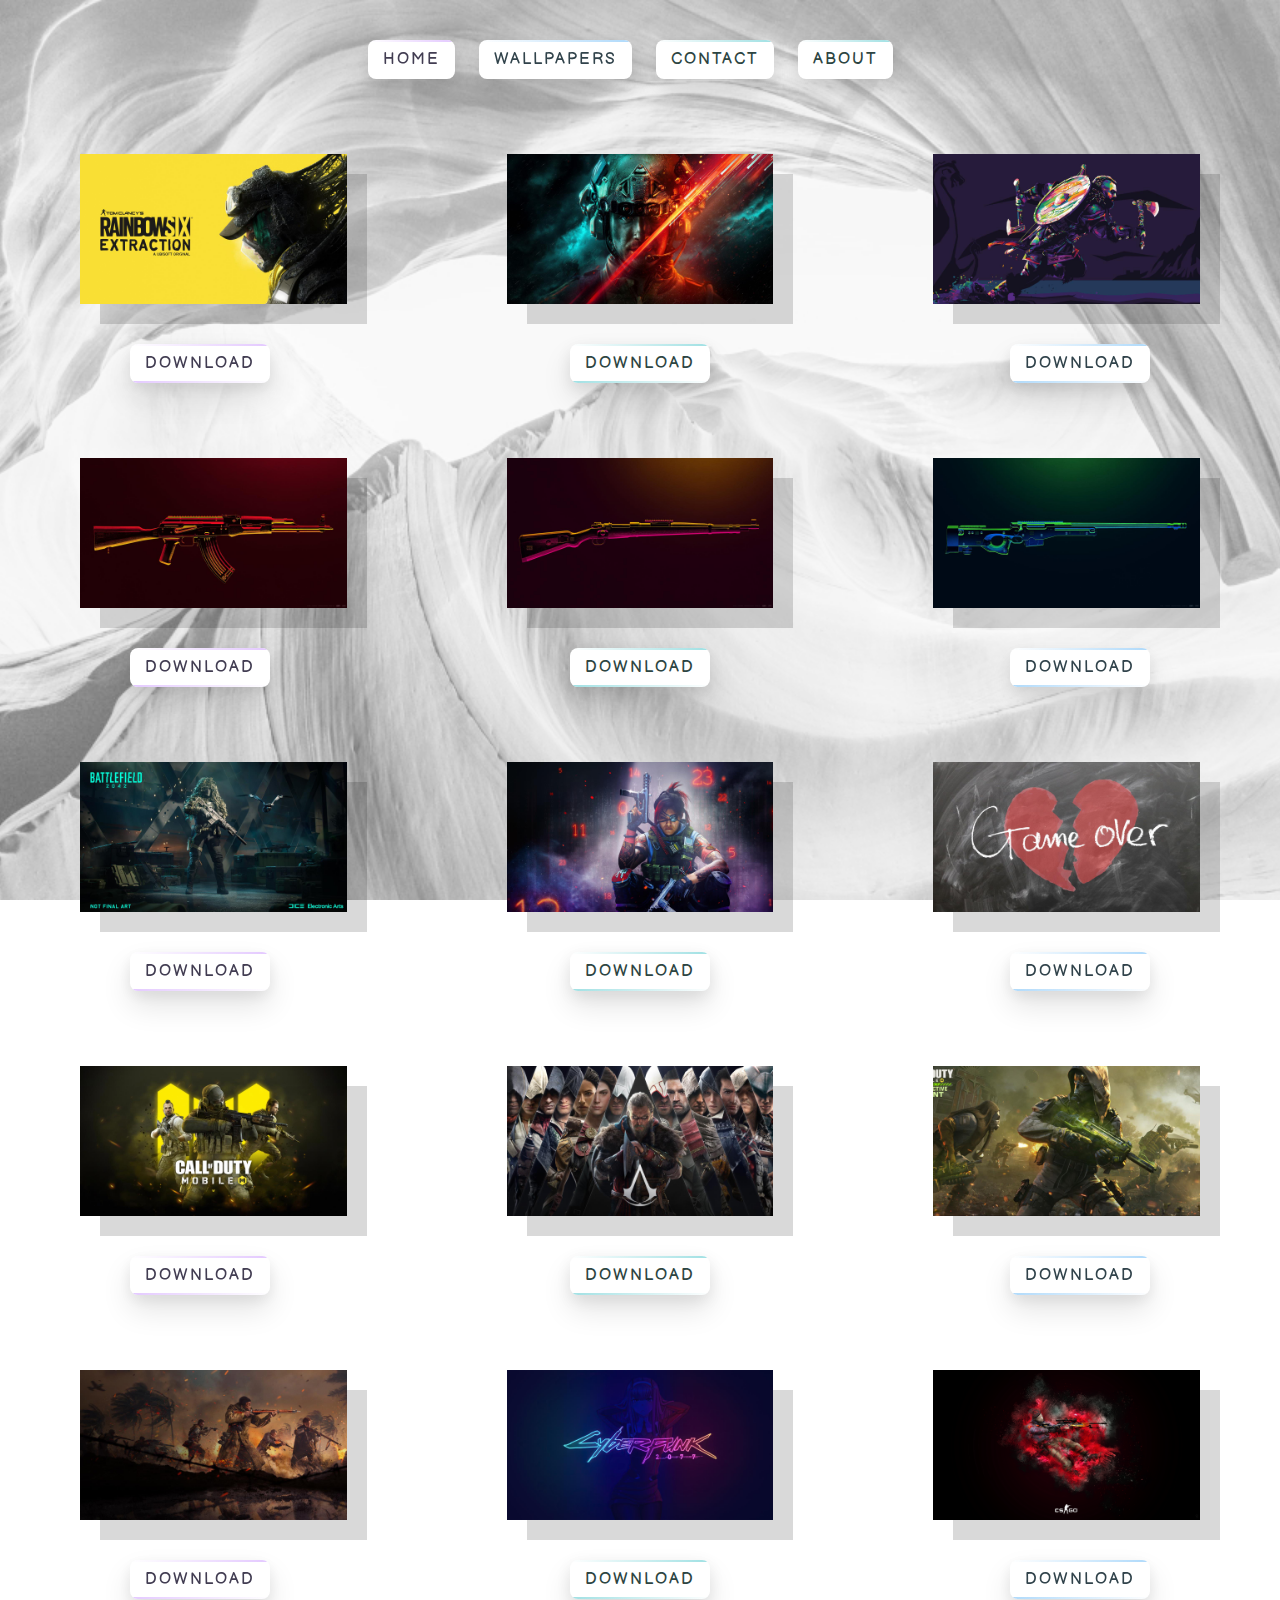
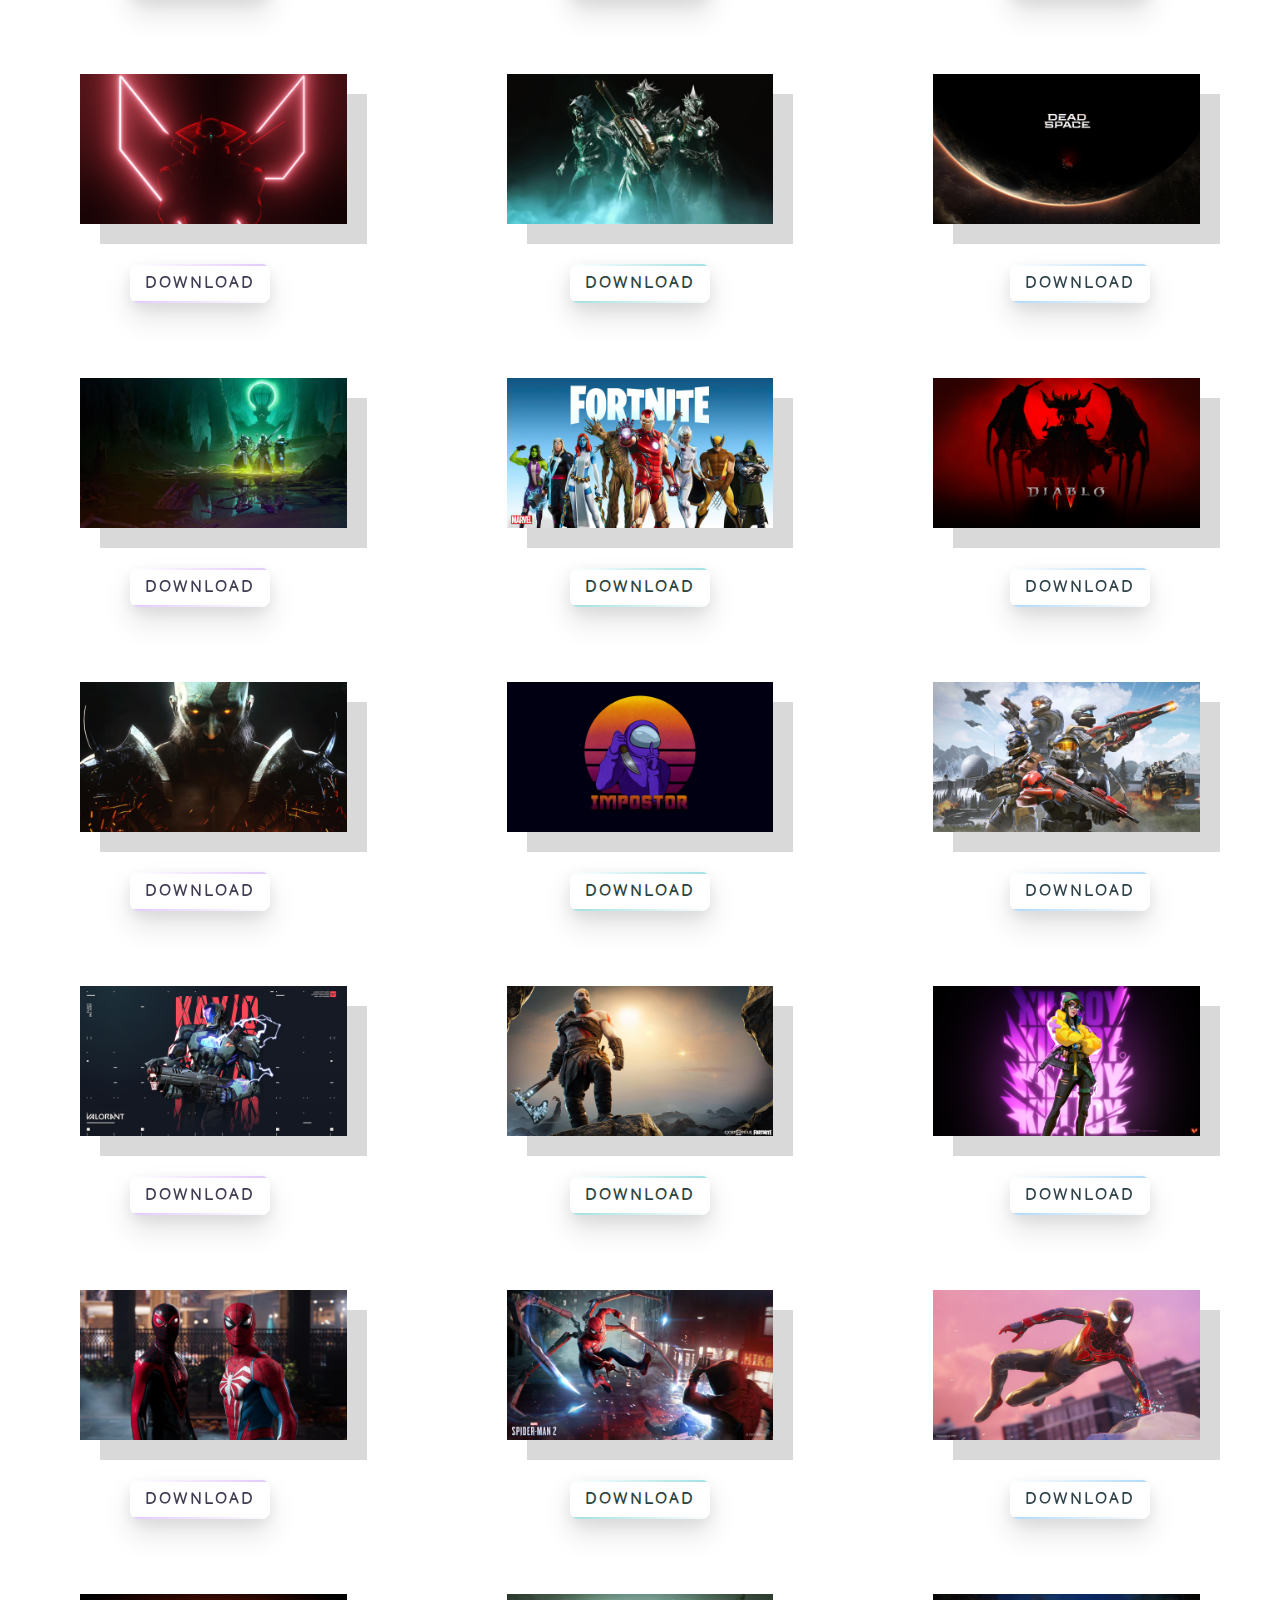
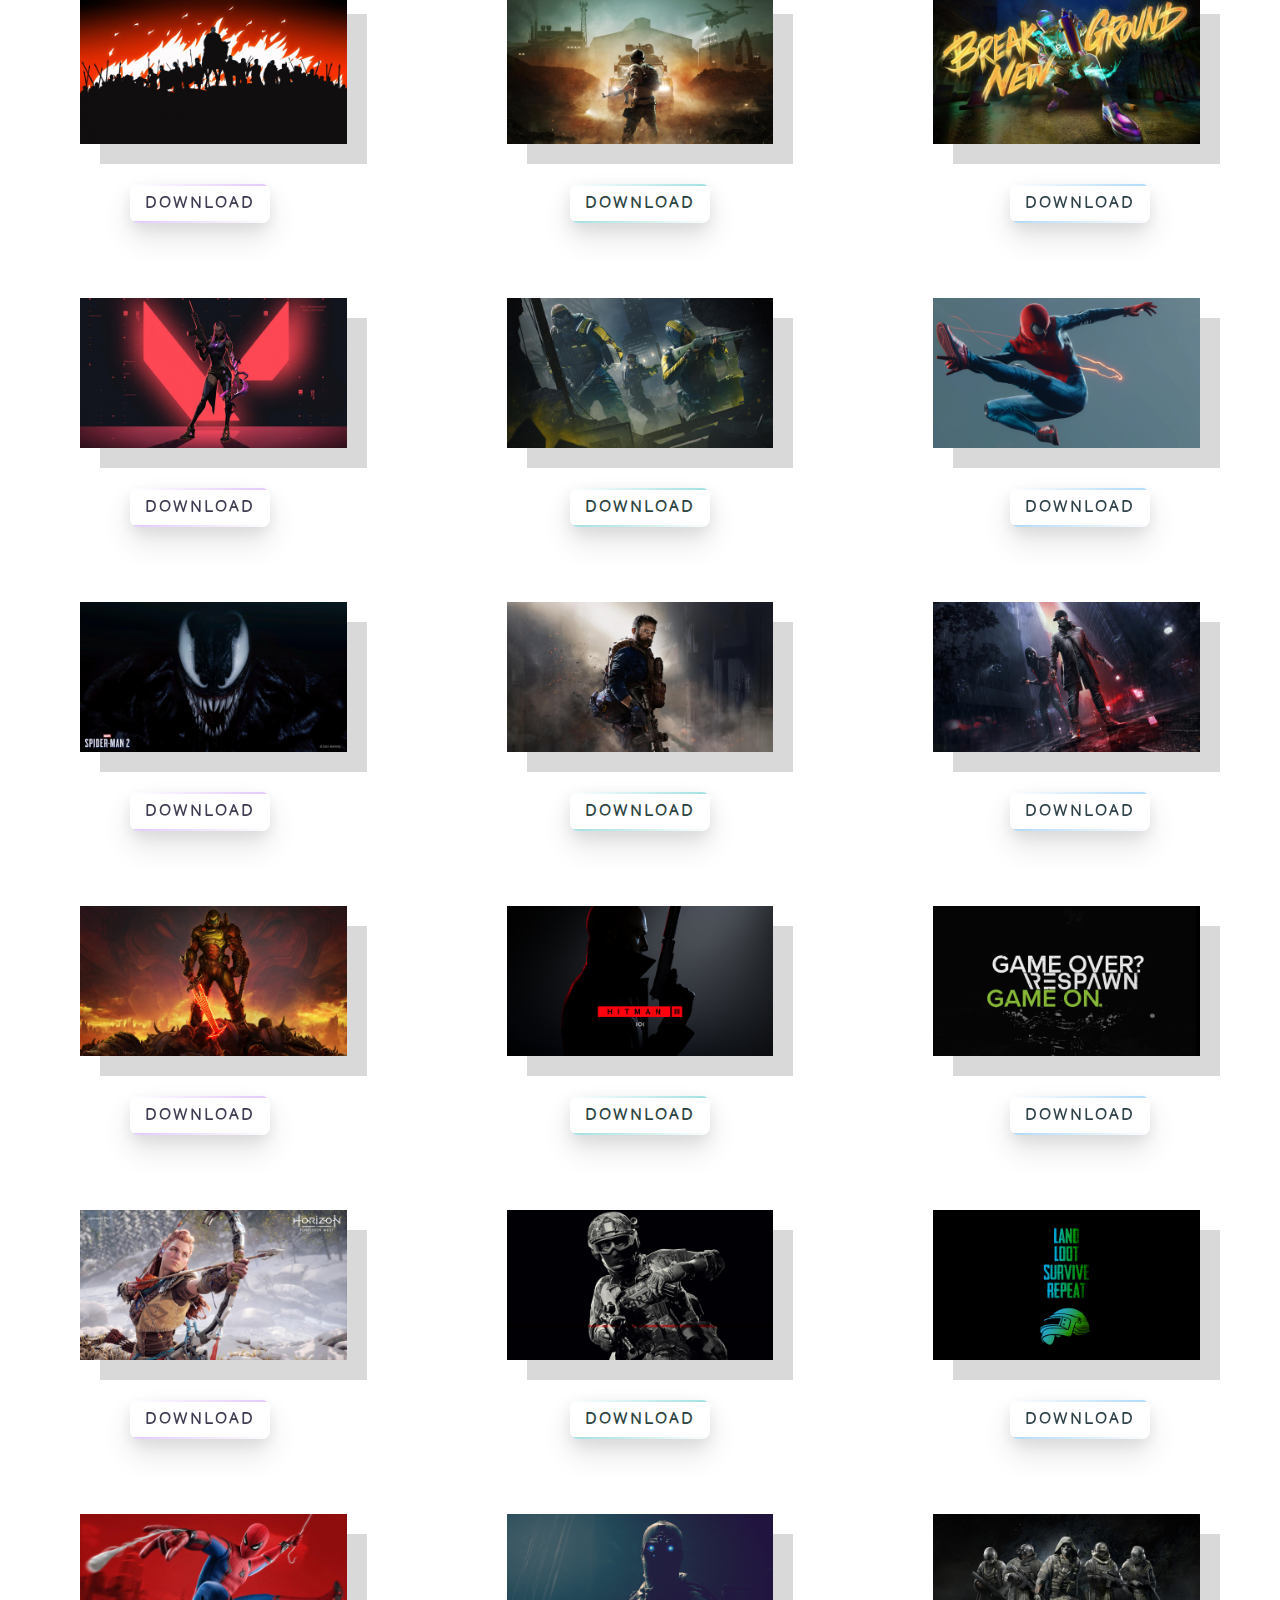
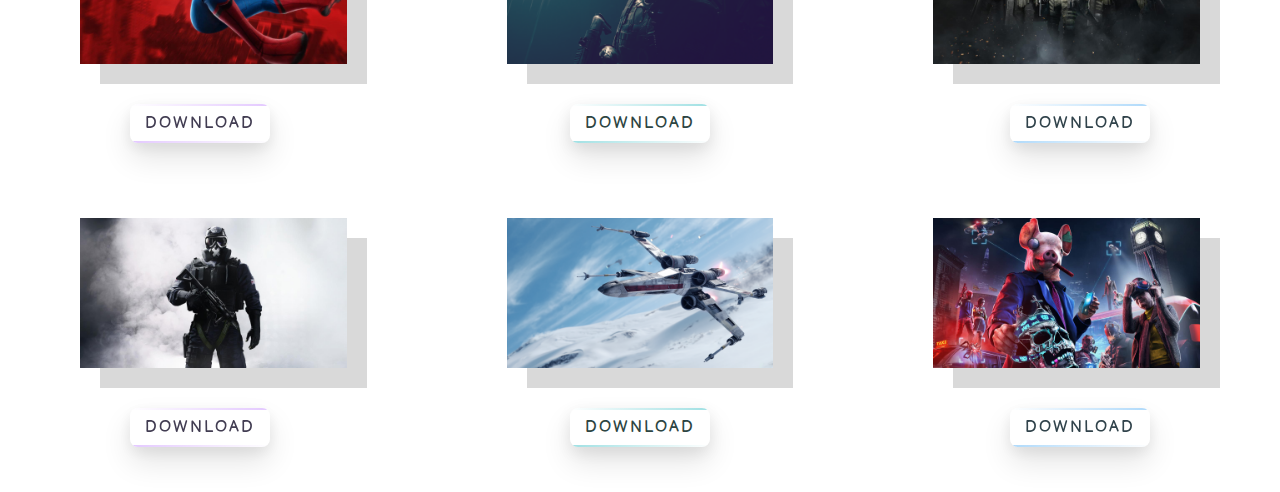
<file: games.html>
<!DOCTYPE html>
<html lang="en">

<head>
    <!--linking the icon,title and ... -->
    <link rel="stylesheet" href="https://fonts.googleapis.com/css2?family=Balsamiq+Sans&display=swap" />
    <link rel="shortcut icon" href="Untitled.jpg" />
    <link href="style.css" rel="stylesheet">
    <title>WALL.P</title>
    <script>
// java script

    </script>
    <body>
    <div class="w3-bar w3-black">
        <a class="w3-bar-item w3-button , thing" href="index.html"><span></span>Home</a>
        <a class="w3-bar-item w3-button , thing" href="wallpaper.html"><span></span>Wallpapers</a>
        <a class="w3-bar-item w3-button , thing" href="contact.html"><span></span>Contact</a>
        <a class="w3-bar-item w3-button , thing" href="about.html"><span></span>About</a>

    </div>
        <!--i have 45 image . that mean i nead 15 image line-->
        <!--LINE 1-->
    <div>
        <img id="tv" src="Games/4.jpg" class="left , margin , thing">

    </div>
    <div>
        <img  id="tv" src="Games/5.jpg" class="right , margin , thing">

    </div>
    <div>
        <img  id="tv" src="Games/6.jpg" class="center , margin , thing">

    </div>
    <div>
        <!--i have 45 image . that mean i nead 15 download line-->
        <!--LINE 1-->
        <a class="left , thing" style="margin-left:130px;" href="Games/4.jpg" href="#" id="#btnd4"
            onclick="myFunction5()" download="4">
            <span></span>
            <span></span>
            <span></span>
            <span></span>
            Download
        </a>
        <a class="right , thing" style="margin-right:130px;" href="Games/5.jpg" href="#" id="#btnd4"
            onclick="myFunction5()" download="5">
            <span></span>
            <span></span>
            <span></span>
            <span></span>
            Download
        </a>
        <a class="thing" style="text-align:center;" href="Games/6.jpg" href="#" id="#btnd4" onclick="myFunction5()"
            download="6">
            <span></span>
            <span></span>
            <span></span>
            <span></span>
            Download
        </a>
    </div>
    <!--IMG LINE 2-->
    <div>
    <img id="tv" src="Games/1.jpg" class="left , margin , thing">

    </div>
    <div>
        <img  id="tv" src="Games/2.jpg" class="right , margin , thing">

    </div>
    <div>
        <img  id="tv" src="Games/3.jpg" class="center , margin , thing">

    </div>
    <div>
    <!--DOWNLOAD BOX LINE 2-->
    <div>
        <!--i have 45 image . that mean i nead 15 download line-->
        <!--LINE 2-->
        <a class="left , thing" style="margin-left:130px;" href="Games/1.jpg" href="#" id="#btnd4"
            onclick="myFunction5()" download="1">
            <span></span>
            <span></span>
            <span></span>
            <span></span>
            Download
        </a>
        <a class="right , thing" style="margin-right:130px;" href="Games/2.jpg" href="#" id="#btnd4"
            onclick="myFunction5()" download="2">
            <span></span>
            <span></span>
            <span></span>
            <span></span>
            Download
        </a>
        <a class="thing" style="text-align:center;" href="Games/3.jpg" href="#" id="#btnd4" onclick="myFunction5()"
            download="3">
            <span></span>
            <span></span>
            <span></span>
            <span></span>
            Download
        </a>
    </div>
    <!--IMG LINE 3-->
    <div>
    <img id="tv" src="Games/7.jpg" class="left , margin , thing">

    </div>
    <div>
        <img  id="tv" src="Games/8.jpg" class="right , margin , thing">

    </div>
    <div>
        <img  id="tv" src="Games/9.jpg" class="center , margin , thing">

    </div>
    <div>
    <!--DOWNLOAD BOX LINE 3-->
    <div>
        <!--i have 45 image . that mean i nead 15 download line-->
        <!--LINE 3-->
        <a class="left , thing" style="margin-left:130px;" href="Games/7.jpg" href="#" id="#btnd4"
            onclick="myFunction5()" download="7">
            <span></span>
            <span></span>
            <span></span>
            <span></span>
            Download
        </a>
        <a class="right , thing" style="margin-right:130px;" href="Games/8.jpg" href="#" id="#btnd4"
            onclick="myFunction5()" download="8">
            <span></span>
            <span></span>
            <span></span>
            <span></span>
            Download
        </a>
        <a class="thing" style="text-align:center;" href="Games/9.jpg" href="#" id="#btnd4" onclick="myFunction5()"
            download="9">
            <span></span>
            <span></span>
            <span></span>
            <span></span>
            Download
        </a>
    </div>
    <!--IMG LINE 4-->
    <div>
    <img id="tv" src="Games/10.jpg" class="left , margin , thing">

    </div>
    <div>
        <img  id="tv" src="Games/11.jpg" class="right , margin , thing">

    </div>
    <div>
        <img  id="tv" src="Games/12.jpg" class="center , margin , thing">

    </div>
    <div>
    <!--DOWNLOAD BOX LINE 4-->
    <div>
        <!--i have 45 image . that mean i nead 15 download line-->
        <!--LINE 4-->
        <a class="left , thing" style="margin-left:130px;" href="Games/10.jpg" href="#" id="#btnd4"
            onclick="myFunction5()" download="10">
            <span></span>
            <span></span>
            <span></span>
            <span></span>
            Download
        </a>
        <a class="right , thing" style="margin-right:130px;" href="Games/11.jpg" href="#" id="#btnd4"
            onclick="myFunction5()" download="11">
            <span></span>
            <span></span>
            <span></span>
            <span></span>
            Download
        </a>
        <a class="thing" style="text-align:center;" href="Games/12.jpg" href="#" id="#btnd4" onclick="myFunction5()"
            download="12">
            <span></span>
            <span></span>
            <span></span>
            <span></span>
            Download
        </a>
    </div>
        <!--IMG LINE 5-->
    <div>
    <img id="tv" src="Games/13.jpg" class="left , margin , thing">

    </div>
    <div>
        <img  id="tv" src="Games/14.png" class="right , margin , thing">

    </div>
    <div>
        <img  id="tv" src="Games/15.jpg" class="center , margin , thing">

    </div>
    <div>
    <!--DOWNLOAD BOX LINE 5-->
    <div>
        <!--i have 45 image . that mean i nead 15 download line-->
        <!--LINE 5-->
        <a class="left , thing" style="margin-left:130px;" href="Games/13.jpg" href="#" id="#btnd4"
            onclick="myFunction5()" download="13">
            <span></span>
            <span></span>
            <span></span>
            <span></span>
            Download
        </a>
        <a class="right , thing" style="margin-right:130px;" href="Games/14.png" href="#" id="#btnd4"
            onclick="myFunction5()" download="14">
            <span></span>
            <span></span>
            <span></span>
            <span></span>
            Download
        </a>
        <a class="thing" style="text-align:center;" href="Games/15.jpg" href="#" id="#btnd4" onclick="myFunction5()"
            download="15">
            <span></span>
            <span></span>
            <span></span>
            <span></span>
            Download
        </a>
    </div>
        <!--IMG LINE 6-->
    <div>
    <img id="tv" src="Games/16.png" class="left , margin , thing">

    </div>
    <div>
        <img  id="tv" src="Games/17.jpg" class="right , margin , thing">

    </div>
    <div>
        <img  id="tv" src="Games/18.jpg" class="center , margin , thing">

    </div>
    <div>
    <!--DOWNLOAD BOX LINE 6-->
    <div>
        <!--i have 45 or 50 image . that mean i nead 15 or 60 download line-->
        <!--LINE 6-->
        <a class="left , thing" style="margin-left:130px;" href="Games/16.png" href="#" id="#btnd4"
            onclick="myFunction5()" download="16">
            <span></span>
            <span></span>
            <span></span>
            <span></span>
            Download
        </a>
        <a class="right , thing" style="margin-right:130px;" href="Games/17.jpg" href="#" id="#btnd4"
            onclick="myFunction5()" download="17">
            <span></span>
            <span></span>
            <span></span>
            <span></span>
            Download
        </a>
        <a class="thing" style="text-align:center;" href="Games/18.jpg" href="#" id="#btnd4" onclick="myFunction5()"
            download="18">
            <span></span>
            <span></span>
            <span></span>
            <span></span>
            Download
        </a>
    </div>
        <!--IMG LINE 7-->
    <div>
    <img id="tv" src="Games/19.jpg" class="left , margin , thing">

    </div>
    <div>
        <img  id="tv" src="Games/20.png" class="right , margin , thing">

    </div>
    <div>
        <img  id="tv" src="Games/21.jpg" class="center , margin , thing">

    </div>
    <div>
    <!--DOWNLOAD BOX LINE 7-->
    <div>
        <!--i have 45 or 50 image . that mean i nead 15 or 60 download line-->
        <!--LINE 7-->
        <a class="left , thing" style="margin-left:130px;" href="Games/19.jpg" href="#" id="#btnd4"
            onclick="myFunction5()" download="19">
            <span></span>
            <span></span>
            <span></span>
            <span></span>
            Download
        </a>
        <a class="right , thing" style="margin-right:130px;" href="Games/20.png" href="#" id="#btnd4"
            onclick="myFunction5()" download="20">
            <span></span>
            <span></span>
            <span></span>
            <span></span>
            Download
        </a>
        <a class="thing" style="text-align:center;" href="Games/21.jpg" href="#" id="#btnd4" onclick="myFunction5()"
            download="21">
            <span></span>
            <span></span>
            <span></span>
            <span></span>
            Download
        </a>
    </div>
            <!--IMG LINE 8-->
    <div>
    <img id="tv" src="Games/22.jpg" class="left , margin , thing">

    </div>
    <div>
        <img  id="tv" src="Games/23.jpg" class="right , margin , thing">

    </div>
    <div>
        <img  id="tv" src="Games/24.jpg" class="center , margin , thing">

    </div>
    <div>
    <!--DOWNLOAD BOX LINE 8-->
    <div>
        <!--i have 45 or 50 image . that mean i nead 15 or 16 download line-->
        <!--LINE 8-->
        <a class="left , thing" style="margin-left:130px;" href="Games/22.jpg" href="#" id="#btnd4"
            onclick="myFunction5()" download="22">
            <span></span>
            <span></span>
            <span></span>
            <span></span>
            Download
        </a>
        <a class="right , thing" style="margin-right:130px;" href="Games/23.jpg" href="#" id="#btnd4"
            onclick="myFunction5()" download="23">
            <span></span>
            <span></span>
            <span></span>
            <span></span>
            Download
        </a>
        <a class="thing" style="text-align:center;" href="Games/24.jpg" href="#" id="#btnd4" onclick="myFunction5()"
            download="24">
            <span></span>
            <span></span>
            <span></span>
            <span></span>
            Download
        </a>
    </div>
        <!--IMG LINE 9-->
    <div>
    <img id="tv" src="Games/25.png" class="left , margin , thing">

    </div>
    <div>
        <img  id="tv" src="Games/26.png" class="right , margin , thing">

    </div>
    <div>
        <img  id="tv" src="Games/27.jpg" class="center , margin , thing">

    </div>
    <div>
    <!--DOWNLOAD BOX LINE 9-->
    <div>
        <!--i have 45 or 50 image . that mean i nead 15 or 60 download line-->
        <!--LINE 9-->
        <a class="left , thing" style="margin-left:130px;" href="Games/25.png" href="#" id="#btnd4"
            onclick="myFunction5()" download="25">
            <span></span>
            <span></span>
            <span></span>
            <span></span>
            Download
        </a>
        <a class="right , thing" style="margin-right:130px;" href="Games/26.png" href="#" id="#btnd4"
            onclick="myFunction5()" download="26">
            <span></span>
            <span></span>
            <span></span>
            <span></span>
            Download
        </a>
        <a class="thing" style="text-align:center;" href="Games/27.jpg" href="#" id="#btnd4" onclick="myFunction5()"
            download="27">
            <span></span>
            <span></span>
            <span></span>
            <span></span>
            Download
        </a>
    </div>
        <!--IMG LINE 10-->
    <div>
    <img id="tv" src="Games/28.jpg" class="left , margin , thing">

    </div>
    <div>
        <img  id="tv" src="Games/29.jpg" class="right , margin , thing">

    </div>
    <div>
        <img  id="tv" src="Games/30.jpg" class="center , margin , thing">

    </div>
    <div>
    <!--DOWNLOAD BOX LINE 10-->
    <div>
        <!--i have 45 or 50 image . that mean i nead 15 or 60 download line-->
        <!--LINE 10-->
        <a class="left , thing" style="margin-left:130px;" href="Games/28.jpg" href="#" id="#btnd4"
            onclick="myFunction5()" download="28">
            <span></span>
            <span></span>
            <span></span>
            <span></span>
            Download
        </a>
        <a class="right , thing" style="margin-right:130px;" href="Games/29.jpg" href="#" id="#btnd4"
            onclick="myFunction5()" download="29">
            <span></span>
            <span></span>
            <span></span>
            <span></span>
            Download
        </a>
        <a class="thing" style="text-align:center;" href="Games/30.jpg" href="#" id="#btnd4" onclick="myFunction5()"
            download="30">
            <span></span>
            <span></span>
            <span></span>
            <span></span>
            Download
        </a>
    </div>
            <!--IMG LINE 11-->
    <div>
    <img id="tv" src="Games/31.jpg" class="left , margin , thing">

    </div>
    <div>
        <img  id="tv" src="Games/32.jpg" class="right , margin , thing">

    </div>
    <div>
        <img  id="tv" src="Games/33.jpg" class="center , margin , thing">

    </div>
    <div>
    <!--DOWNLOAD BOX LINE 11-->
    <div>
        <!--i have 45 or 50 image . that mean i nead 15 or 60 download line-->
        <!--LINE 11-->
        <a class="left , thing" style="margin-left:130px;" href="Games/31.jpg" href="#" id="#btnd4"
            onclick="myFunction5()" download="31">
            <span></span>
            <span></span>
            <span></span>
            <span></span>
            Download
        </a>
        <a class="right , thing" style="margin-right:130px;" href="Games/32.jpg" href="#" id="#btnd4"
            onclick="myFunction5()" download="32">
            <span></span>
            <span></span>
            <span></span>
            <span></span>
            Download
        </a>
        <a class="thing" style="text-align:center;" href="Games/33.jpg" href="#" id="#btnd4" onclick="myFunction5()"
            download="33">
            <span></span>
            <span></span>
            <span></span>
            <span></span>
            Download
        </a>
    </div>
            <!--IMG LINE 12-->
    <div>
    <img id="tv" src="Games/34.jpg" class="left , margin , thing">

    </div>
    <div>
        <img  id="tv" src="Games/35.png" class="right , margin , thing">

    </div>
    <div>
        <img  id="tv" src="Games/36.jpg" class="center , margin , thing">

    </div>
    <div>
    <!--DOWNLOAD BOX LINE 12-->
    <div>
        <!--i have 45 or 50 image . that mean i nead 15 or 60 download line-->
        <!--LINE 12-->
        <a class="left , thing" style="margin-left:130px;" href="Games/34.jpg" href="#" id="#btnd4"
            onclick="myFunction5()" download="34">
            <span></span>
            <span></span>
            <span></span>
            <span></span>
            Download
        </a>
        <a class="right , thing" style="margin-right:130px;" href="Games/35.png" href="#" id="#btnd4"
            onclick="myFunction5()" download="35">
            <span></span>
            <span></span>
            <span></span>
            <span></span>
            Download
        </a>
        <a class="thing" style="text-align:center;" href="Games/36.jpg" href="#" id="#btnd4" onclick="myFunction5()"
            download="36">
            <span></span>
            <span></span>
            <span></span>
            <span></span>
            Download
        </a>
    </div>
        <!--IMG LINE 13-->
    <div>
    <img id="tv" src="Games/37.jpg" class="left , margin , thing">

    </div>
    <div>
        <img  id="tv" src="Games/38.jpg" class="right , margin , thing">

    </div>
    <div>
        <img  id="tv" src="Games/39.jpg" class="center , margin , thing">

    </div>
    <div>
    <!--DOWNLOAD BOX LINE 13-->
    <div>
        <!--i have 45 or 50 image . that mean i nead 15 or 60 download line-->
        <!--LINE 13-->
        <a class="left , thing" style="margin-left:130px;" href="Games/37.jpg" href="#" id="#btnd4"
            onclick="myFunction5()" download="37">
            <span></span>
            <span></span>
            <span></span>
            <span></span>
            Download
        </a>
        <a class="right , thing" style="margin-right:130px;" href="Games/38.jpg" href="#" id="#btnd4"
            onclick="myFunction5()" download="38">
            <span></span>
            <span></span>
            <span></span>
            <span></span>
            Download
        </a>
        <a class="thing" style="text-align:center;" href="Games/39.jpg" href="#" id="#btnd4" onclick="myFunction5()"
            download="39">
            <span></span>
            <span></span>
            <span></span>
            <span></span>
            Download
        </a>
    </div>
        <!--IMG LINE 14-->
    <div>
    <img id="tv" src="Games/40.jpg" class="left , margin , thing">

    </div>
    <div>
        <img  id="tv" src="Games/41.png" class="right , margin , thing">

    </div>
    <div>
        <img  id="tv" src="Games/42.png" class="center , margin , thing">

    </div>
    <div>
    <!--DOWNLOAD BOX LINE 14-->
    <div>
        <!--i have 45 or 50 image . that mean i nead 15 or 60 download line-->
        <!--LINE 14-->
        <a class="left , thing" style="margin-left:130px;" href="Games/40.jpg" href="#" id="#btnd4"
            onclick="myFunction5()" download="40">
            <span></span>
            <span></span>
            <span></span>
            <span></span>
            Download
        </a>
        <a class="right , thing" style="margin-right:130px;" href="Games/41.png" href="#" id="#btnd4"
            onclick="myFunction5()" download="41">
            <span></span>
            <span></span>
            <span></span>
            <span></span>
            Download
        </a>
        <a class="thing" style="text-align:center;" href="Games/42.png" href="#" id="#btnd4" onclick="myFunction5()"
            download="x">
            <span></span>
            <span></span>
            <span></span>
            <span></span>
            Download
        </a>
    </div>
        <!--IMG LINE 15-->
    <div>
    <img id="tv" src="Games/43.jpg" class="left , margin , thing">

    </div>
    <div>
        <img  id="tv" src="Games/44.png" class="right , margin , thing">

    </div>
    <div>
        <img  id="tv" src="Games/45.jpg" class="center , margin , thing">

    </div>
    <div>
    <!--DOWNLOAD BOX LINE 15-->
    <div>
        <!--i have 45 or 50 image . that mean i nead 15 or 60 download line-->
        <!--LINE 15-->
        <a class="left , thing" style="margin-left:130px;" href="Games/43.jpg" href="#" id="#btnd4"
            onclick="myFunction5()" download="43">
            <span></span>
            <span></span>
            <span></span>
            <span></span>
            Download
        </a>
        <a class="right , thing" style="margin-right:130px;" href="Games/44.png" href="#" id="#btnd4"
            onclick="myFunction5()" download="44">
            <span></span>
            <span></span>
            <span></span>
            <span></span>
            Download
        </a>
        <a class="thing" style="text-align:center;" href="Games/45.jpg" href="#" id="#btnd4" onclick="myFunction5()"
            download="45">
            <span></span>
            <span></span>
            <span></span>
            <span></span>
            Download
        </a>
    </div>
            <!--IMG LINE 16-->
    <div>
    <img id="tv" src="Games/46.jpg" class="left , margin , thing">

    </div>
    <div>
        <img  id="tv" src="Games/47.jpg" class="right , margin , thing">

    </div>
    <div>
        <img  id="tv" src="Games/48.png" class="center , margin , thing">

    </div>
    <div>
    <!--DOWNLOAD BOX LINE 16-->
    <div>
        <!--i have 45 or 50 image . that mean i nead 15 or 60 download line-->
        <!--LINE 16-->
        <a class="left , thing" style="margin-left:130px;" href="Games/46.jpg" href="#" id="#btnd4"
            onclick="myFunction5()" download="46">
            <span></span>
            <span></span>
            <span></span>
            <span></span>
            Download
        </a>
        <a class="right , thing" style="margin-right:130px;" href="Games/47.jpg" href="#" id="#btnd4"
            onclick="myFunction5()" download="47">
            <span></span>
            <span></span>
            <span></span>
            <span></span>
            Download
        </a>
        <a class="thing" style="text-align:center;" href="Games/48.png" href="#" id="#btnd4" onclick="myFunction5()"
            download="48">
            <span></span>
            <span></span>
            <span></span>
            <span></span>
            Download
        </a>
    </div>
            <!--IMG LINE 17-->
    <div>
    <img id="tv" src="Games/49.jpg" class="left , margin , thing">

    </div>
    <div>
        <img  id="tv" src="Games/50.jpg" class="right , margin , thing">

    </div>
    <div>
        <img  id="tv" src="Games/51.png" class="center , margin , thing">

    </div>
    <div>
    <!--DOWNLOAD BOX LINE 17-->
    <div>
        <!--i have 45 or 50 image . that mean i nead 15 or 60 download line-->
        <!--LINE 17-->
        <a class="left , thing" style="margin-left:130px;" href="Games/49.jpg" href="#" id="#btnd4"
            onclick="myFunction5()" download="49">
            <span></span>
            <span></span>
            <span></span>
            <span></span>
            Download
        </a>
        <a class="right , thing" style="margin-right:130px;" href="Games/50.jpg" href="#" id="#btnd4"
            onclick="myFunction5()" download="50">
            <span></span>
            <span></span>
            <span></span>
            <span></span>
            Download
        </a>
        <a class="thing" style="text-align:center;" href="Games/51.png" href="#" id="#btnd4" onclick="myFunction5()"
            download="51">
            <span></span>
            <span></span>
            <span></span>
            <span></span>
            Download
        </a>
    </div>
    </body>
</file>
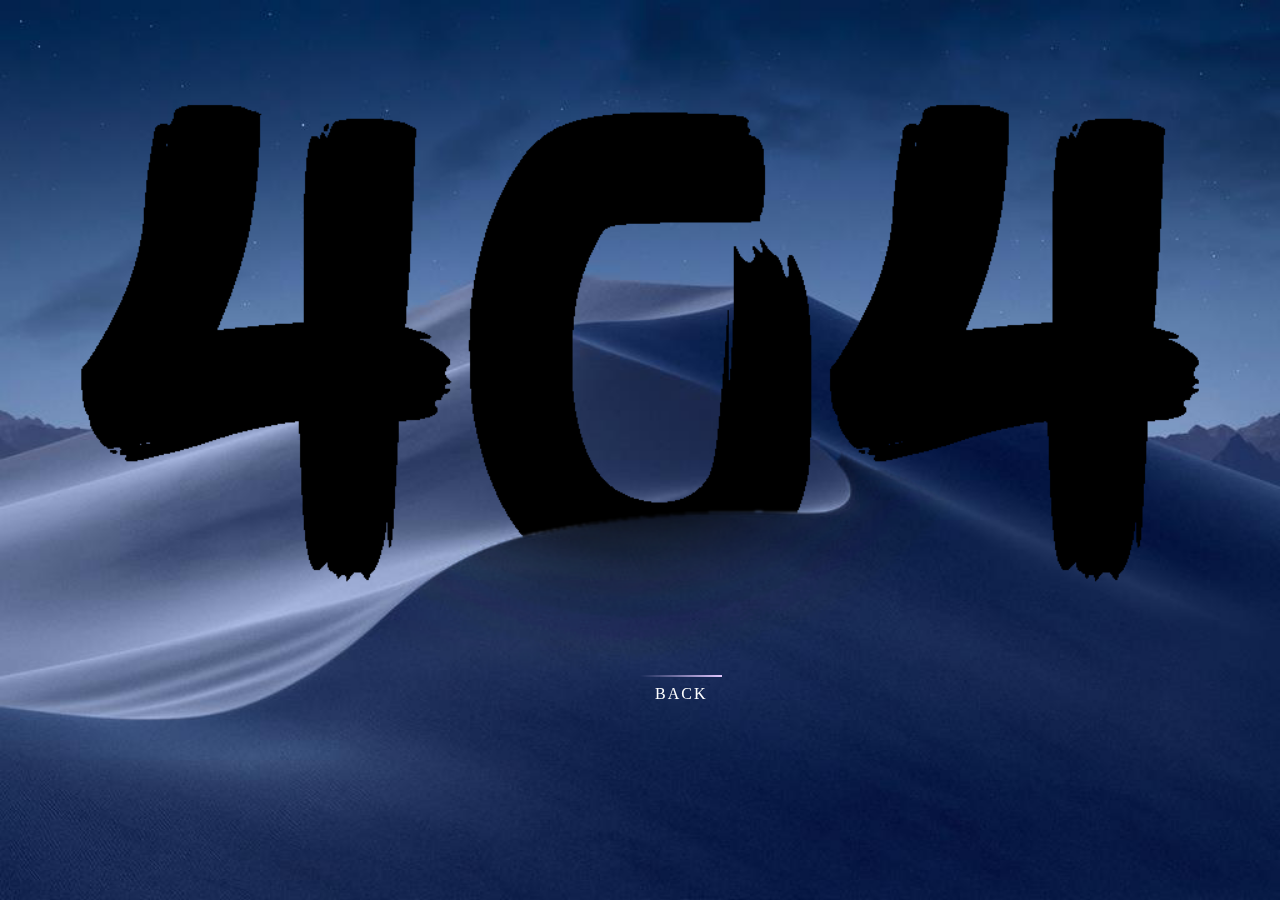
<file: index2.html>
<!DOCTYPE html>
<html lang="en">

<head>
    <link href="style2.css" rel="stylesheet">
    <title>WALL.P</title>
</head>
<script>

</script>
<style>

</style>
<body>
	<a "w3-bar-item w3-button" id="tv" href="index.html"><span></span> Back </a>
</body>
</file>
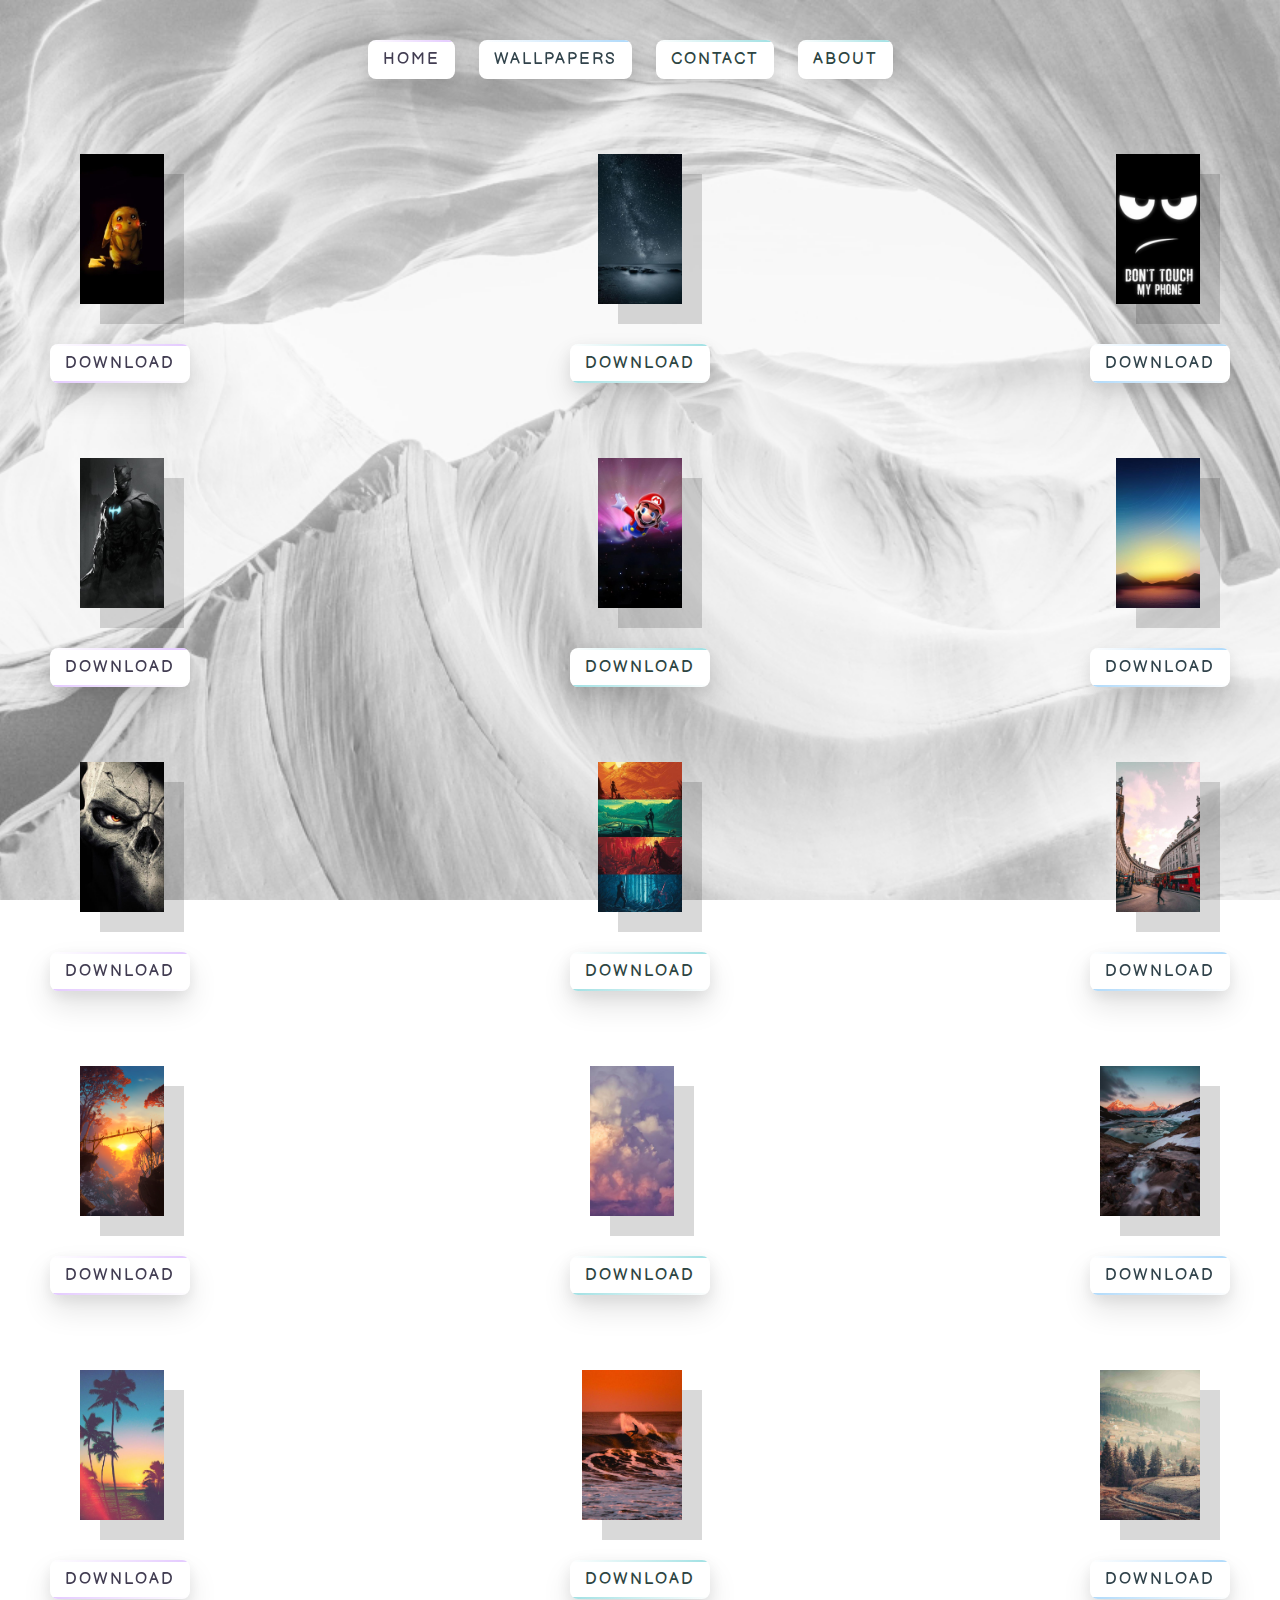
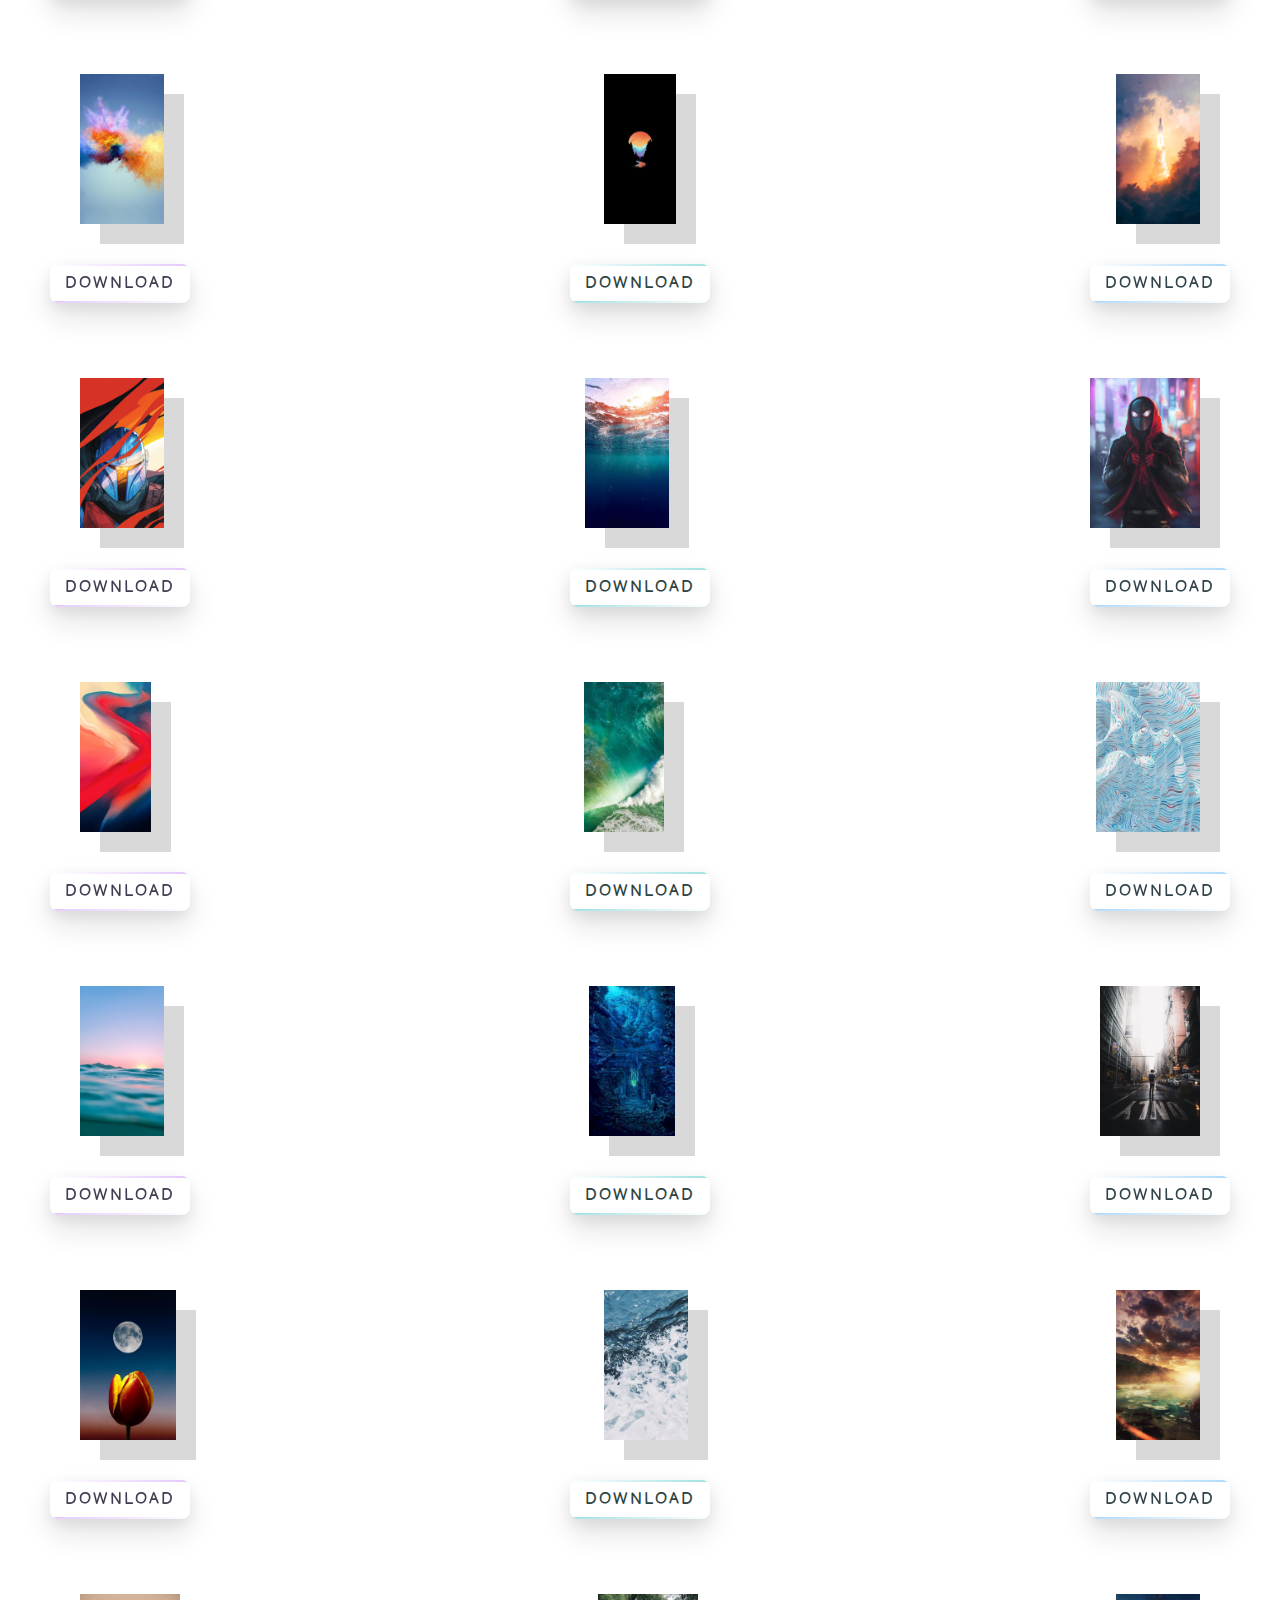
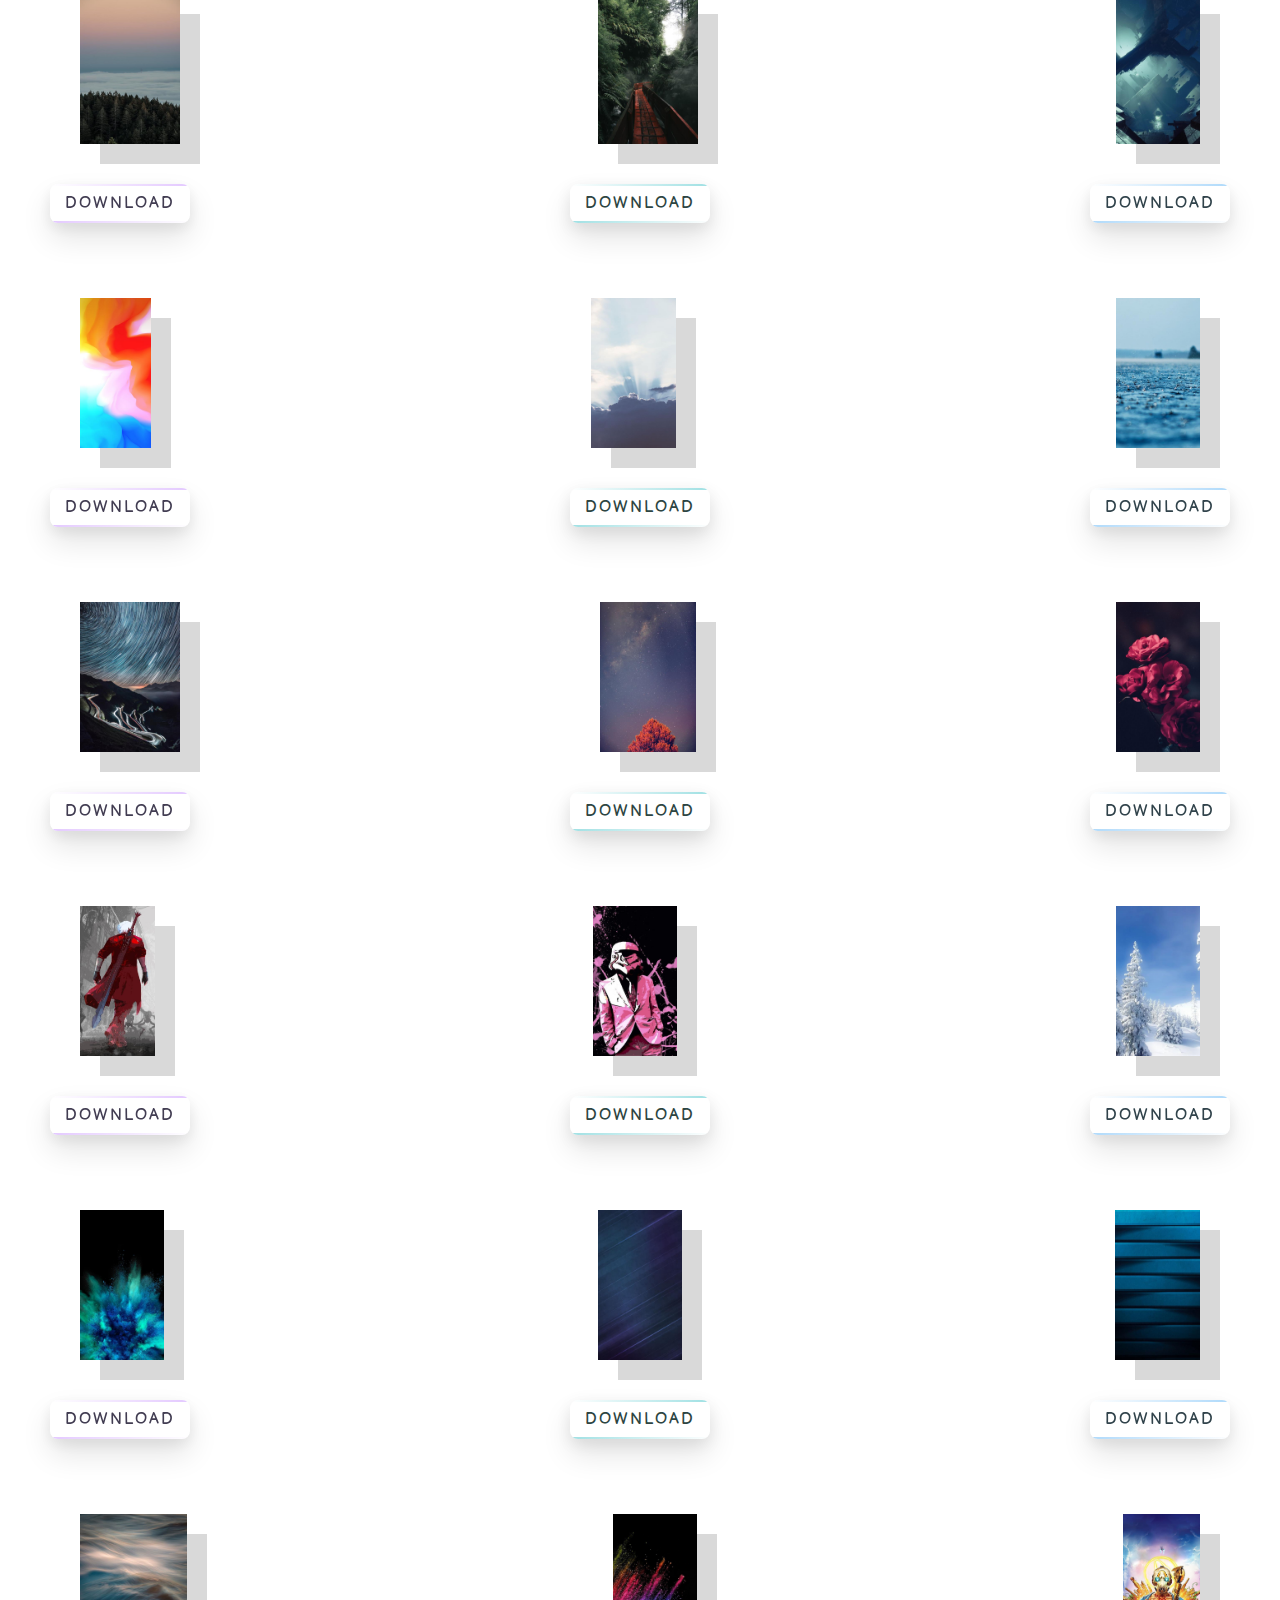
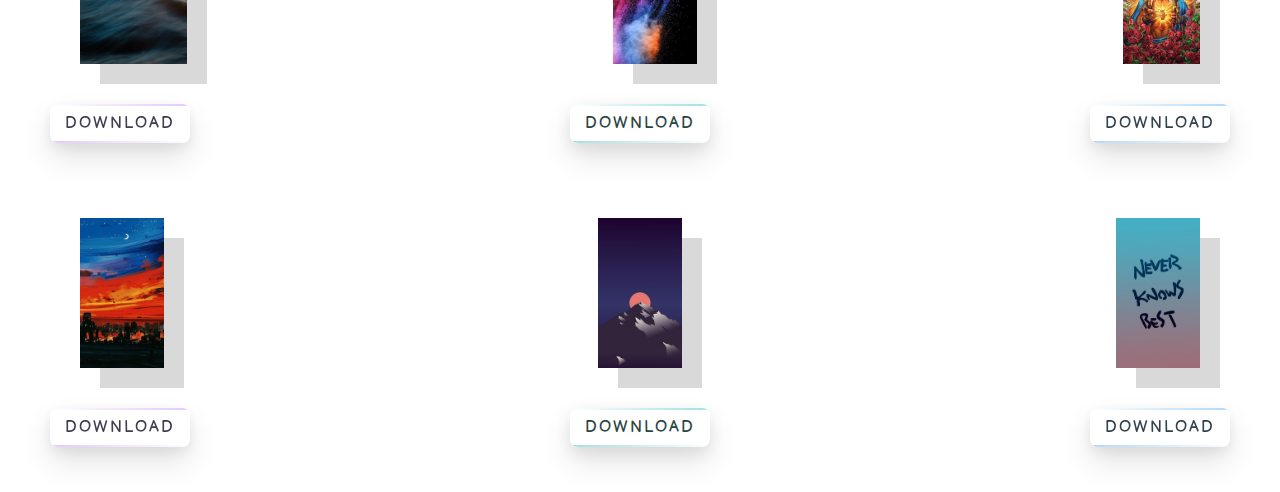
<file: phone.html>
<!DOCTYPE html>
<html lang="en">

<head>
    <!--linking the icon,title and ... -->
    <link rel="stylesheet" href="https://fonts.googleapis.com/css2?family=Balsamiq+Sans&display=swap" />
    <link rel="shortcut icon" href="Untitled.png" />
    <link href="style.css" rel="stylesheet">
    <title>WALL.P</title>
    <script>
// java script

    </script>
    <body>
    <div class="w3-bar w3-black">
        <a class="w3-bar-item w3-button , thing" href="index.html"><span></span>Home</a>
        <a class="w3-bar-item w3-button , thing" href="wallpaper.html"><span></span>Wallpapers</a>
        <a class="w3-bar-item w3-button , thing" href="contact.html"><span></span>Contact</a>
        <a class="w3-bar-item w3-button , thing" href="about.html"><span></span>About</a>

    </div>
        <!--i have 45 image . that mean i nead 15 image line-->
        <!--LINE 1-->
    <div>
        <img id="tv" src="mobile/4.jpg" class="left , margin , thing">

    </div>
    <div>
        <img  id="tv" src="mobile/5.jpg" class="right , margin , thing">

    </div>
    <div>
        <img  id="tv" src="mobile/6.jpg" class="center , margin , thing">

    </div>
    <div>
        <!--i have 45 image . that mean i nead 15 download line-->
        <!--LINE 1-->
        <a class="left-phone , thing"  href="mobile/4.jpg" href="#" id="#btnd4"
            onclick="myFunction5()" download="4">
            <span></span>
            <span></span>
            <span></span>
            <span></span>
            Download
        </a>
        <a class="right-phone , thing"  href="mobile/5.jpg" href="#" id="#btnd4"
            onclick="myFunction5()" download="5">
            <span></span>
            <span></span>
            <span></span>
            <span></span>
            Download
        </a>
        <a class="thing"  href="mobile/6.jpg" href="#" id="#btnd4" onclick="myFunction5()"
            download="6">
            <span></span>
            <span></span>
            <span></span>
            <span></span>
            Download
        </a>
    </div>
    <!--IMG LINE 2-->
    <div>
    <img id="tv" src="mobile/1.jpg" class="left , margin , thing">

    </div>
    <div>
        <img  id="tv" src="mobile/2.jpg" class="right , margin , thing">

    </div>
    <div>
        <img  id="tv" src="mobile/3.jpg" class="center , margin , thing">

    </div>
    <div>
    <!--DOWNLOAD BOX LINE 2-->
    <div>
        <!--i have 45 image . that mean i nead 15 download line-->
        <!--LINE 2-->
        <a class="left-phone , thing"  href="mobile/1.jpg" href="#" id="#btnd4"
            onclick="myFunction5()" download="1">
            <span></span>
            <span></span>
            <span></span>
            <span></span>
            Download
        </a>
        <a class="right-phone , thing"  href="mobile/2.jpg" href="#" id="#btnd4"
            onclick="myFunction5()" download="2">
            <span></span>
            <span></span>
            <span></span>
            <span></span>
            Download
        </a>
        <a class="thing" style="text-align:center;" href="mobile/3.jpg" href="#" id="#btnd4" onclick="myFunction5()"
            download="3">
            <span></span>
            <span></span>
            <span></span>
            <span></span>
            Download
        </a>
    </div>
    <!--IMG LINE 3-->
    <div>
    <img id="tv" src="mobile/7.jpg" class="left , margin , thing">

    </div>
    <div>
        <img  id="tv" src="mobile/8.jpg" class="right , margin , thing">

    </div>
    <div>
        <img  id="tv" src="mobile/9.jpg" class="center , margin , thing">

    </div>
    <div>
    <!--DOWNLOAD BOX LINE 3-->
    <div>
        <!--i have 45 image . that mean i nead 15 download line-->
        <!--LINE 3-->
        <a class="left-phone , thing"  href="mobile/7.jpg" href="#" id="#btnd4"
            onclick="myFunction5()" download="7">
            <span></span>
            <span></span>
            <span></span>
            <span></span>
            Download
        </a>
        <a class="right-phone , thing"  href="mobile/8.jpg" href="#" id="#btnd4"
            onclick="myFunction5()" download="8">
            <span></span>
            <span></span>
            <span></span>
            <span></span>
            Download
        </a>
        <a class="thing" style="text-align:center;" href="mobile/9.jpg" href="#" id="#btnd4" onclick="myFunction5()"
            download="9">
            <span></span>
            <span></span>
            <span></span>
            <span></span>
            Download
        </a>
    </div>
    <!--IMG LINE 4-->
    <div>
    <img id="tv" src="mobile/10.png" class="left , margin , thing">

    </div>
    <div>
        <img  id="tv" src="mobile/11.jpg" class="right , margin , thing">

    </div>
    <div>
        <img  id="tv" src="mobile/12.jpg" class="center , margin , thing">

    </div>
    <div>
    <!--DOWNLOAD BOX LINE 4-->
    <div>
        <!--i have 45 image . that mean i nead 15 download line-->
        <!--LINE 4-->
        <a class="left-phone , thing"  href="mobile/10.png" href="#" id="#btnd4"
            onclick="myFunction5()" download="10">
            <span></span>
            <span></span>
            <span></span>
            <span></span>
            Download
        </a>
        <a class="right-phone , thing"  href="mobile/11.jpg" href="#" id="#btnd4"
            onclick="myFunction5()" download="11">
            <span></span>
            <span></span>
            <span></span>
            <span></span>
            Download
        </a>
        <a class="thing" style="text-align:center;" href="mobile/12.jpg" href="#" id="#btnd4" onclick="myFunction5()"
            download="12">
            <span></span>
            <span></span>
            <span></span>
            <span></span>
            Download
        </a>
    </div>
        <!--IMG LINE 5-->
    <div>
    <img id="tv" src="mobile/13.jpg" class="left , margin , thing">

    </div>
    <div>
        <img  id="tv" src="mobile/14.jpg" class="right , margin , thing">

    </div>
    <div>
        <img  id="tv" src="mobile/15.jpg" class="center , margin , thing">

    </div>
    <div>
    <!--DOWNLOAD BOX LINE 5-->
    <div>
        <!--i have 45 image . that mean i nead 15 download line-->
        <!--LINE 5-->
        <a class="left-phone , thing"  href="mobile/13.jpg" href="#" id="#btnd4"
            onclick="myFunction5()" download="13">
            <span></span>
            <span></span>
            <span></span>
            <span></span>
            Download
        </a>
        <a class="right-phone , thing"  href="mobile/14.jpg" href="#" id="#btnd4"
            onclick="myFunction5()" download="14">
            <span></span>
            <span></span>
            <span></span>
            <span></span>
            Download
        </a>
        <a class="thing" style="text-align:center;" href="mobile/15.jpg" href="#" id="#btnd4" onclick="myFunction5()"
            download="15">
            <span></span>
            <span></span>
            <span></span>
            <span></span>
            Download
        </a>
    </div>
        <!--IMG LINE 6-->
    <div>
    <img id="tv" src="mobile/16.jpg" class="left , margin , thing">

    </div>
    <div>
        <img  id="tv" src="mobile/17.png" class="right , margin , thing">

    </div>
    <div>
        <img  id="tv" src="mobile/18.jpg" class="center , margin , thing">

    </div>
    <div>
    <!--DOWNLOAD BOX LINE 6-->
    <div>
        <!--i have 45 or 50 image . that mean i nead 15 or 60 download line-->
        <!--LINE 6-->
        <a class="left-phone , thing"  href="mobile/16.jpg" href="#" id="#btnd4"
            onclick="myFunction5()" download="16">
            <span></span>
            <span></span>
            <span></span>
            <span></span>
            Download
        </a>
        <a class="right-phone , thing"  href="mobile/17.png" href="#" id="#btnd4"
            onclick="myFunction5()" download="17">
            <span></span>
            <span></span>
            <span></span>
            <span></span>
            Download
        </a>
        <a class="thing" style="text-align:center;" href="mobile/18.jpg" href="#" id="#btnd4" onclick="myFunction5()"
            download="18">
            <span></span>
            <span></span>
            <span></span>
            <span></span>
            Download
        </a>
    </div>
        <!--IMG LINE 7-->
    <div>
    <img id="tv" src="mobile/19.png" class="left , margin , thing">

    </div>
    <div>
        <img  id="tv" src="mobile/20.jpg" class="right , margin , thing">

    </div>
    <div>
        <img  id="tv" src="mobile/21.jpg" class="center , margin , thing">

    </div>
    <div>
    <!--DOWNLOAD BOX LINE 7-->
    <div>
        <!--i have 45 or 50 image . that mean i nead 15 or 60 download line-->
        <!--LINE 7-->
        <a class="left-phone , thing"  href="mobile/19.png" href="#" id="#btnd4"
            onclick="myFunction5()" download="19">
            <span></span>
            <span></span>
            <span></span>
            <span></span>
            Download
        </a>
        <a class="right-phone , thing"  href="mobile/20.jpg" href="#" id="#btnd4"
            onclick="myFunction5()" download="20">
            <span></span>
            <span></span>
            <span></span>
            <span></span>
            Download
        </a>
        <a class="thing" style="text-align:center;" href="mobile/21.jpg" href="#" id="#btnd4" onclick="myFunction5()"
            download="21">
            <span></span>
            <span></span>
            <span></span>
            <span></span>
            Download
        </a>
    </div>
            <!--IMG LINE 8-->
    <div>
    <img id="tv" src="mobile/22.jpg" class="left , margin , thing">

    </div>
    <div>
        <img  id="tv" src="mobile/23.jpg" class="right , margin , thing">

    </div>
    <div>
        <img  id="tv" src="mobile/24.jpg" class="center , margin , thing">

    </div>
    <div>
    <!--DOWNLOAD BOX LINE 8-->
    <div>
        <!--i have 45 or 50 image . that mean i nead 15 or 16 download line-->
        <!--LINE 8-->
        <a class="left-phone , thing"  href="mobile/22.jpg" href="#" id="#btnd4"
            onclick="myFunction5()" download="22">
            <span></span>
            <span></span>
            <span></span>
            <span></span>
            Download
        </a>
        <a class="right-phone , thing"  href="mobile/23.jpg" href="#" id="#btnd4"
            onclick="myFunction5()" download="23">
            <span></span>
            <span></span>
            <span></span>
            <span></span>
            Download
        </a>
        <a class="thing" style="text-align:center;" href="mobile/24.jpg" href="#" id="#btnd4" onclick="myFunction5()"
            download="24">
            <span></span>
            <span></span>
            <span></span>
            <span></span>
            Download
        </a>
    </div>
        <!--IMG LINE 9-->
    <div>
    <img id="tv" src="mobile/25.jpg" class="left , margin , thing">

    </div>
    <div>
        <img  id="tv" src="mobile/26.jpg" class="right , margin , thing">

    </div>
    <div>
        <img  id="tv" src="mobile/27.jpg" class="center , margin , thing">

    </div>
    <div>
    <!--DOWNLOAD BOX LINE 9-->
    <div>
        <!--i have 45 or 50 image . that mean i nead 15 or 60 download line-->
        <!--LINE 9-->
        <a class="left-phone , thing"  href="mobile/25.jpg" href="#" id="#btnd4"
            onclick="myFunction5()" download="25">
            <span></span>
            <span></span>
            <span></span>
            <span></span>
            Download
        </a>
        <a class="right-phone , thing"  href="mobile/26.jpg" href="#" id="#btnd4"
            onclick="myFunction5()" download="26">
            <span></span>
            <span></span>
            <span></span>
            <span></span>
            Download
        </a>
        <a class="thing" style="text-align:center;" href="mobile/27.jpg" href="#" id="#btnd4" onclick="myFunction5()"
            download="27">
            <span></span>
            <span></span>
            <span></span>
            <span></span>
            Download
        </a>
    </div>
        <!--IMG LINE 10-->
    <div>
    <img id="tv" src="mobile/28.jpg" class="left , margin , thing">

    </div>
    <div>
        <img  id="tv" src="mobile/29.jpg" class="right , margin , thing">

    </div>
    <div>
        <img  id="tv" src="mobile/30.jpg" class="center , margin , thing">

    </div>
    <div>
    <!--DOWNLOAD BOX LINE 10-->
    <div>
        <!--i have 45 or 50 image . that mean i nead 15 or 60 download line-->
        <!--LINE 10-->
        <a class="left-phone , thing"  href="mobile/28.jpg" href="#" id="#btnd4"
            onclick="myFunction5()" download="28">
            <span></span>
            <span></span>
            <span></span>
            <span></span>
            Download
        </a>
        <a class="right-phone , thing"  href="mobile/29.jpg" href="#" id="#btnd4"
            onclick="myFunction5()" download="29">
            <span></span>
            <span></span>
            <span></span>
            <span></span>
            Download
        </a>
        <a class="thing" style="text-align:center;" href="mobile/30.jpg" href="#" id="#btnd4" onclick="myFunction5()"
            download="30">
            <span></span>
            <span></span>
            <span></span>
            <span></span>
            Download
        </a>
    </div>
            <!--IMG LINE 11-->
    <div>
    <img id="tv" src="mobile/31.jpg" class="left , margin , thing">

    </div>
    <div>
        <img  id="tv" src="mobile/32.jpg" class="right , margin , thing">

    </div>
    <div>
        <img  id="tv" src="mobile/33.jpg" class="center , margin , thing">

    </div>
    <div>
    <!--DOWNLOAD BOX LINE 11-->
    <div>
        <!--i have 45 or 50 image . that mean i nead 15 or 60 download line-->
        <!--LINE 11-->
        <a class="left-phone , thing"  href="mobile/31.jpg" href="#" id="#btnd4"
            onclick="myFunction5()" download="31">
            <span></span>
            <span></span>
            <span></span>
            <span></span>
            Download
        </a>
        <a class="right-phone , thing"  href="mobile/32.jpg" href="#" id="#btnd4"
            onclick="myFunction5()" download="32">
            <span></span>
            <span></span>
            <span></span>
            <span></span>
            Download
        </a>
        <a class="thing" style="text-align:center;" href="mobile/33.jpg" href="#" id="#btnd4" onclick="myFunction5()"
            download="33">
            <span></span>
            <span></span>
            <span></span>
            <span></span>
            Download
        </a>
    </div>
            <!--IMG LINE 12-->
    <div>
    <img id="tv" src="mobile/34.jpg" class="left , margin , thing">

    </div>
    <div>
        <img  id="tv" src="mobile/35.jpg" class="right , margin , thing">

    </div>
    <div>
        <img  id="tv" src="mobile/36.jpg" class="center , margin , thing">

    </div>
    <div>
    <!--DOWNLOAD BOX LINE 12-->
    <div>
        <!--i have 45 or 50 image . that mean i nead 15 or 60 download line-->
        <!--LINE 12-->
        <a class="left-phone , thing"  href="mobile/34.jpg" href="#" id="#btnd4"
            onclick="myFunction5()" download="34">
            <span></span>
            <span></span>
            <span></span>
            <span></span>
            Download
        </a>
        <a class="right-phone , thing"  href="mobile/35.jpg" href="#" id="#btnd4"
            onclick="myFunction5()" download="35">
            <span></span>
            <span></span>
            <span></span>
            <span></span>
            Download
        </a>
        <a class="thing" style="text-align:center;" href="mobile/36.jpg" href="#" id="#btnd4" onclick="myFunction5()"
            download="36">
            <span></span>
            <span></span>
            <span></span>
            <span></span>
            Download
        </a>
    </div>
        <!--IMG LINE 13-->
    <div>
    <img id="tv" src="mobile/37.jpg" class="left , margin , thing">

    </div>
    <div>
        <img  id="tv" src="mobile/38.jpg" class="right , margin , thing">

    </div>
    <div>
        <img  id="tv" src="mobile/39.jpg" class="center , margin , thing">

    </div>
    <div>
    <!--DOWNLOAD BOX LINE 13-->
    <div>
        <!--i have 45 or 50 image . that mean i nead 15 or 60 download line-->
        <!--LINE 13-->
        <a class="left-phone , thing"  href="mobile/37.jpg" href="#" id="#btnd4"
            onclick="myFunction5()" download="37">
            <span></span>
            <span></span>
            <span></span>
            <span></span>
            Download
        </a>
        <a class="right-phone , thing"  href="mobile/38.jpg" href="#" id="#btnd4"
            onclick="myFunction5()" download="38">
            <span></span>
            <span></span>
            <span></span>
            <span></span>
            Download
        </a>
        <a class="thing" style="text-align:center;" href="mobile/39.jpg" href="#" id="#btnd4" onclick="myFunction5()"
            download="39">
            <span></span>
            <span></span>
            <span></span>
            <span></span>
            Download
        </a>
    </div>
        <!--IMG LINE 14-->
    <div>
    <img id="tv" src="mobile/40.jpg" class="left , margin , thing">

    </div>
    <div>
        <img  id="tv" src="mobile/41.jpg" class="right , margin , thing">

    </div>
    <div>
        <img  id="tv" src="mobile/42.jpg" class="center , margin , thing">

    </div>
    <div>
    <!--DOWNLOAD BOX LINE 14-->
    <div>
        <!--i have 45 or 50 image . that mean i nead 15 or 60 download line-->
        <!--LINE 14-->
        <a class="left-phone , thing"  href="mobile/40.jpg" href="#" id="#btnd4"
            onclick="myFunction5()" download="40">
            <span></span>
            <span></span>
            <span></span>
            <span></span>
            Download
        </a>
        <a class="right-phone , thing"  href="mobile/41.jpg" href="#" id="#btnd4"
            onclick="myFunction5()" download="41">
            <span></span>
            <span></span>
            <span></span>
            <span></span>
            Download
        </a>
        <a class="thing" style="text-align:center;" href="mobile/42.jpg" href="#" id="#btnd4" onclick="myFunction5()"
            download="x">
            <span></span>
            <span></span>
            <span></span>
            <span></span>
            Download
        </a>
    </div>
        <!--IMG LINE 15-->
    <div>
    <img id="tv" src="mobile/43.jpg" class="left , margin , thing">

    </div>
    <div>
        <img  id="tv" src="mobile/44.jpg" class="right , margin , thing">

    </div>
    <div>
        <img  id="tv" src="mobile/45.jpg" class="center , margin , thing">

    </div>
    <div>
    <!--DOWNLOAD BOX LINE 15-->
    <div>
        <!--i have 45 or 50 image . that mean i nead 15 or 60 download line-->
        <!--LINE 15-->
        <a class="left-phone , thing"  href="mobile/43.jpg" href="#" id="#btnd4"
            onclick="myFunction5()" download="43">
            <span></span>
            <span></span>
            <span></span>
            <span></span>
            Download
        </a>
        <a class="right-phone , thing"  href="mobile/44.jpg" href="#" id="#btnd4"
            onclick="myFunction5()" download="44">
            <span></span>
            <span></span>
            <span></span>
            <span></span>
            Download
        </a>
        <a class="thing" style="text-align:center;" href="mobile/45.jpg" href="#" id="#btnd4" onclick="myFunction5()"
            download="45">
            <span></span>
            <span></span>
            <span></span>
            <span></span>
            Download
        </a>
    </div>
            <!--IMG LINE 16-->
    <div>
    <img id="tv" src="mobile/46.jpg" class="left , margin , thing">

    </div>
    <div>
        <img  id="tv" src="mobile/47.jpg" class="right , margin , thing">

    </div>
    <div>
        <img  id="tv" src="mobile/48.jpg" class="center , margin , thing">

    </div>
    <div>
    <!--DOWNLOAD BOX LINE 16-->
    <div>
        <!--i have 45 or 50 image . that mean i nead 15 or 60 download line-->
        <!--LINE 16-->
        <a class="left-phone , thing"  href="mobile/46.jpg" href="#" id="#btnd4"
            onclick="myFunction5()" download="46">
            <span></span>
            <span></span>
            <span></span>
            <span></span>
            Download
        </a>
        <a class="right-phone , thing"  href="mobile/47.jpg" href="#" id="#btnd4"
            onclick="myFunction5()" download="47">
            <span></span>
            <span></span>
            <span></span>
            <span></span>
            Download
        </a>
        <a class="thing" style="text-align:center;" href="mobile/48.jpg" href="#" id="#btnd4" onclick="myFunction5()"
            download="48">
            <span></span>
            <span></span>
            <span></span>
            <span></span>
            Download
        </a>
    </div>
            <!--IMG LINE 17-->
    <div>
    <img id="tv" src="mobile/49.jpg" class="left , margin , thing">

    </div>
    <div>
        <img  id="tv" src="mobile/50.jpg" class="right , margin , thing">

    </div>
    <div>
        <img  id="tv" src="mobile/51.jpg" class="center , margin , thing">

    </div>
    <div>
    <!--DOWNLOAD BOX LINE 17-->
    <div>
        <!--i have 45 or 50 image . that mean i nead 15 or 60 download line-->
        <!--LINE 17-->
        <a class="left-phone , thing"  href="mobile/49.jpg" href="#" id="#btnd4"
            onclick="myFunction5()" download="49">
            <span></span>
            <span></span>
            <span></span>
            <span></span>
            Download
        </a>
        <a class="right-phone , thing"  href="mobile/50.jpg" href="#" id="#btnd4"
            onclick="myFunction5()" download="50">
            <span></span>
            <span></span>
            <span></span>
            <span></span>
            Download
        </a>
        <a class="thing" style="text-align:center;" href="mobile/51.jpg" href="#" id="#btnd4" onclick="myFunction5()"
            download="51">
            <span></span>
            <span></span>
            <span></span>
            <span></span>
            Download
        </a>
    </div>
    </body>
</file>
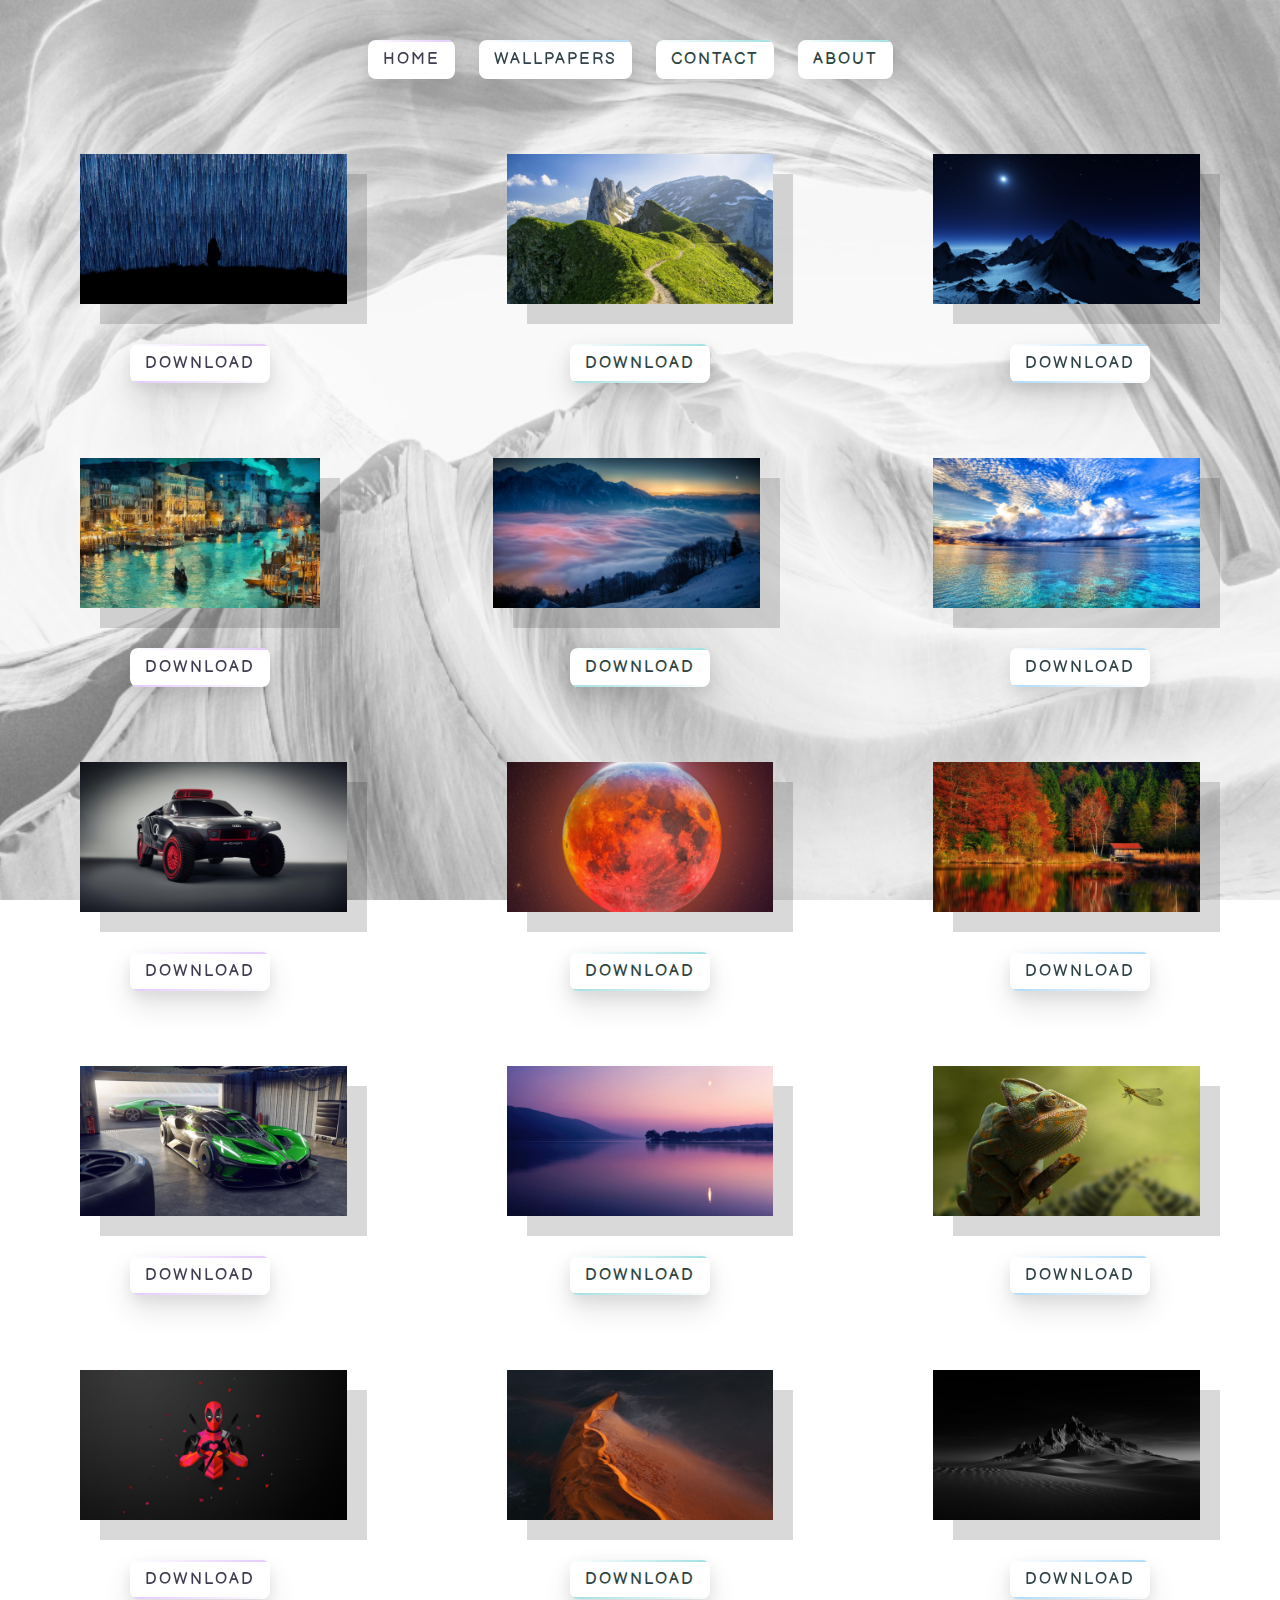
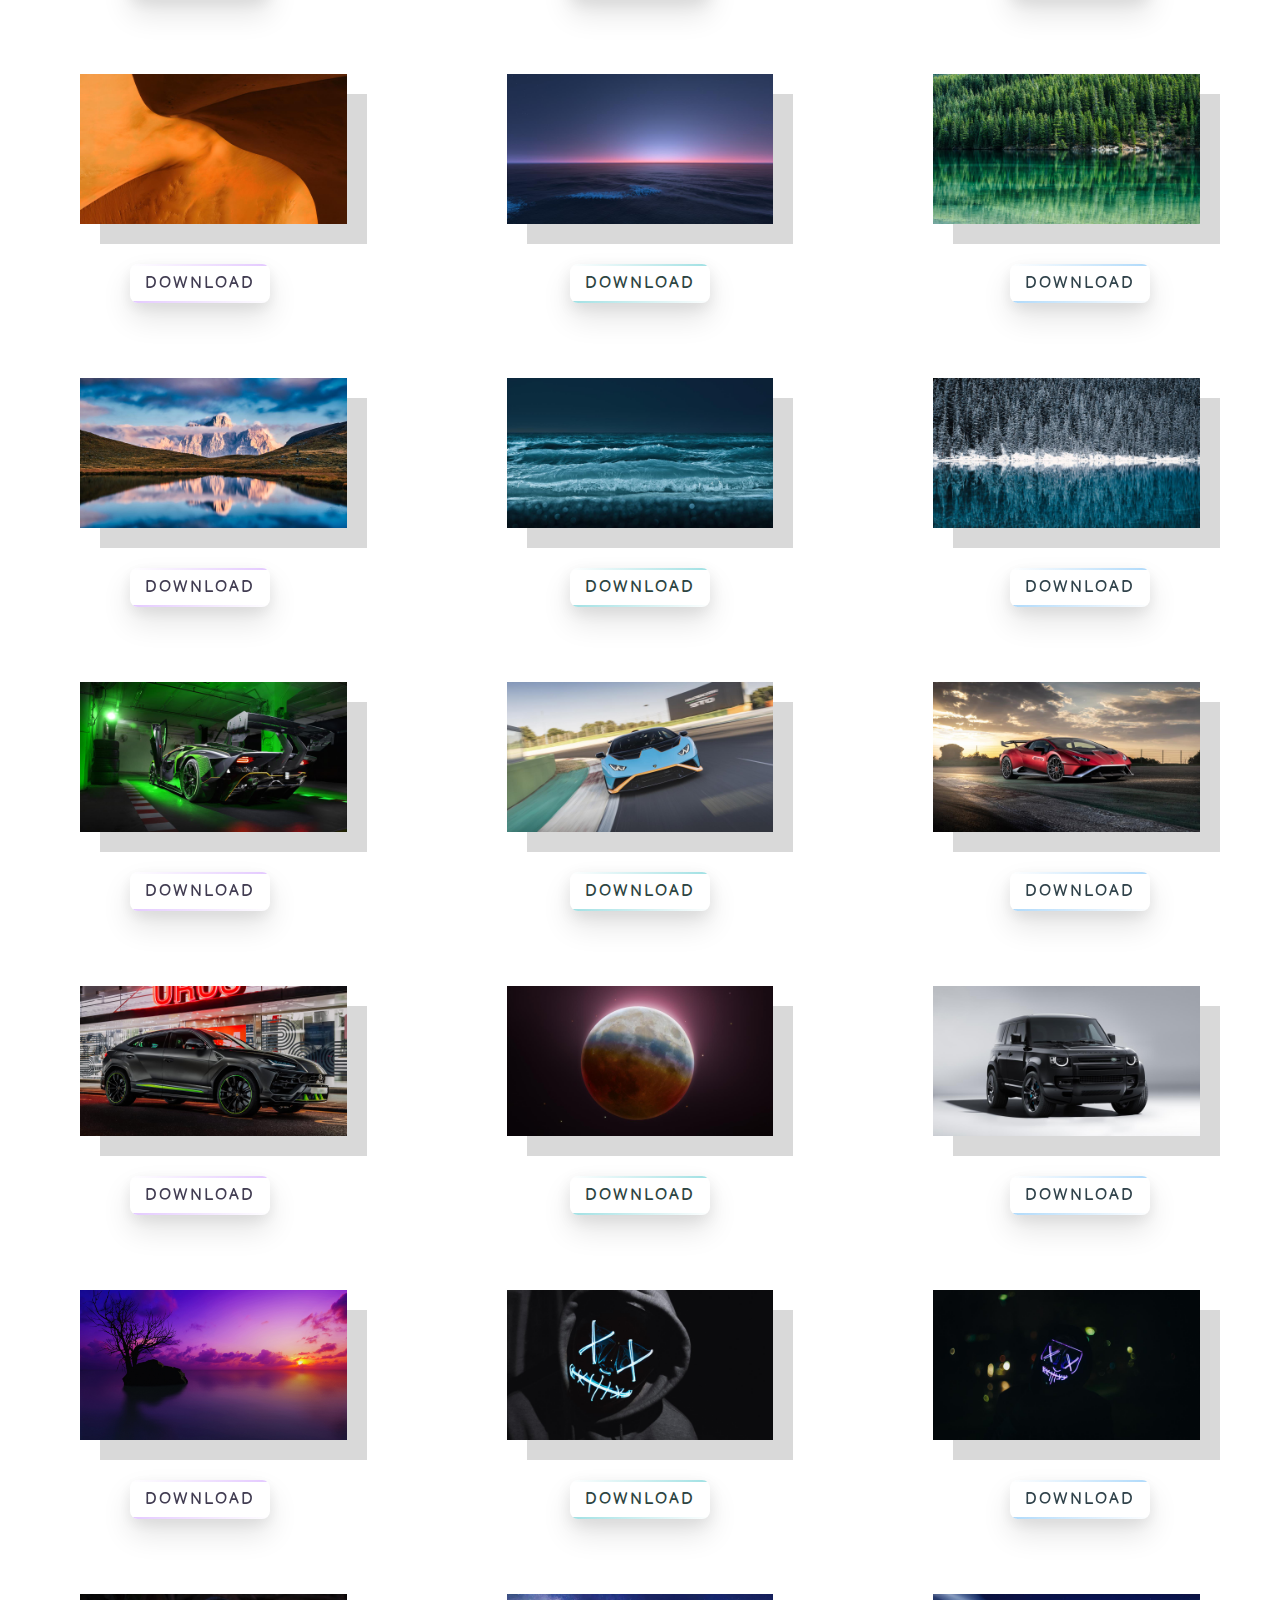
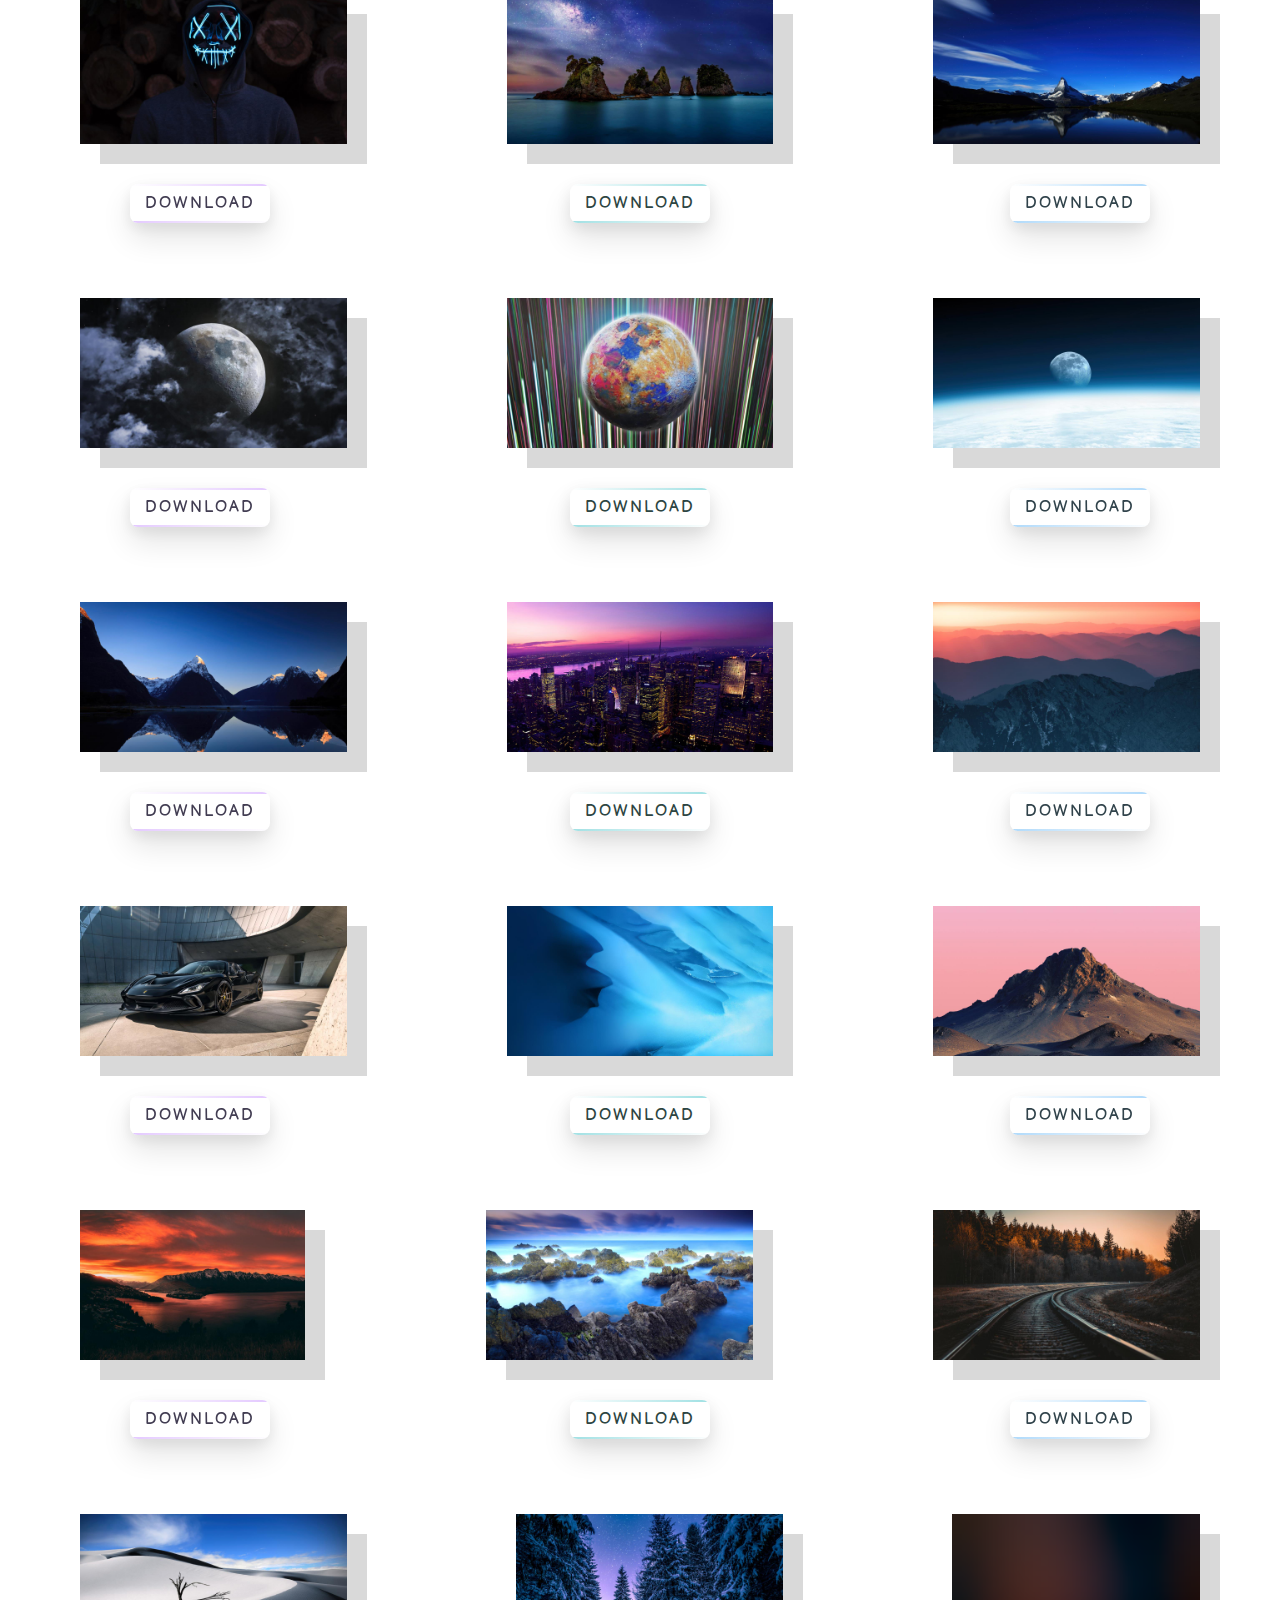
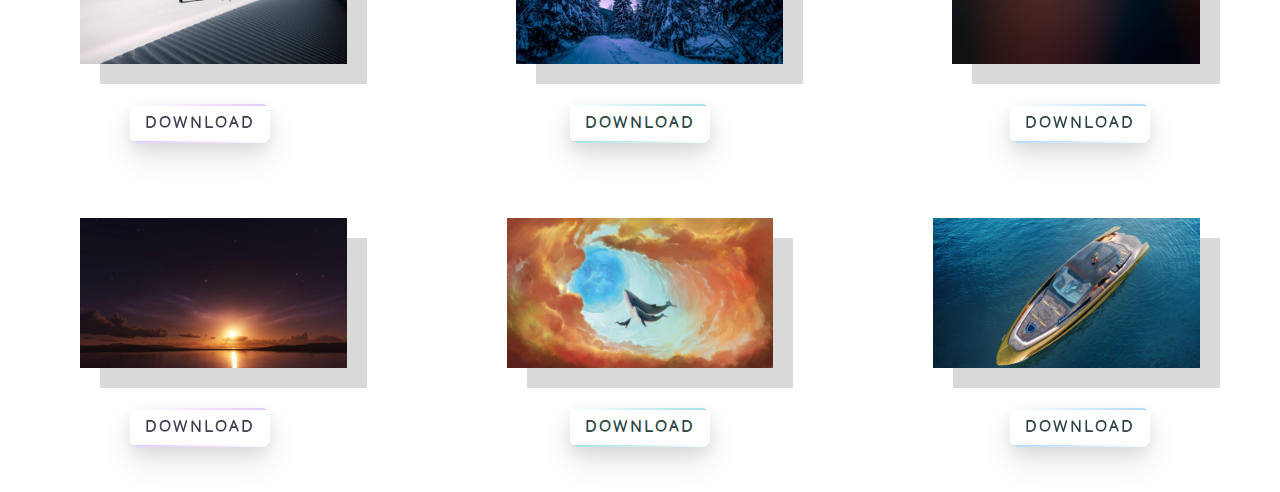
<file: popular.html>
<!DOCTYPE html>
<html lang="en">

<head>
    <!--linking the icon,title and ... -->
    <link rel="stylesheet" href="https://fonts.googleapis.com/css2?family=Balsamiq+Sans&display=swap" />
    <link rel="shortcut icon" href="Untitled.png" />
    <link href="style.css" rel="stylesheet">
    <title>WALL.P</title>
    <script>
// java script

    </script>
    <body>
    <div class="w3-bar w3-black">
        <a class="w3-bar-item w3-button , thing" href="index.html"><span></span>Home</a>
        <a class="w3-bar-item w3-button , thing" href="wallpaper.html"><span></span>Wallpapers</a>
        <a class="w3-bar-item w3-button , thing" href="contact.html"><span></span>Contact</a>
        <a class="w3-bar-item w3-button , thing" href="about.html"><span></span>About</a>

    </div>
        <!--i have 45 image . that mean i nead 15 image line-->
        <!--LINE 1-->
    <div>
        <img id="tv" src="popular/4.jpg" class="left , margin , thing">

    </div>
    <div>
        <img  id="tv" src="popular/5.png" class="right , margin , thing">

    </div>
    <div>
        <img  id="tv" src="popular/6.jpg" class="center , margin , thing">

    </div>
    <div>
        <!--i have 45 image . that mean i nead 15 download line-->
        <!--LINE 1-->
        <a class="left , thing" style="margin-left:130px;" href="popular/4.jpg" href="#" id="#btnd4"
            onclick="myFunction5()" download="4">
            <span></span>
            <span></span>
            <span></span>
            <span></span>
            Download
        </a>
        <a class="right , thing" style="margin-right:130px;" href="popular/5.png" href="#" id="#btnd4"
            onclick="myFunction5()" download="5">
            <span></span>
            <span></span>
            <span></span>
            <span></span>
            Download
        </a>
        <a class="thing" style="text-align:center;" href="popular/6.jpg" href="#" id="#btnd4" onclick="myFunction5()"
            download="6">
            <span></span>
            <span></span>
            <span></span>
            <span></span>
            Download
        </a>
    </div>
    <!--IMG LINE 2-->
    <div>
    <img id="tv" src="popular/1.jpg" class="left , margin , thing">

    </div>
    <div>
        <img  id="tv" src="popular/2.jpg" class="right , margin , thing">

    </div>
    <div>
        <img  id="tv" src="popular/3.jpg" class="center , margin , thing">

    </div>
    <div>
    <!--DOWNLOAD BOX LINE 2-->
    <div>
        <!--i have 45 image . that mean i nead 15 download line-->
        <!--LINE 2-->
        <a class="left , thing" style="margin-left:130px;" href="popular/1.jpg" href="#" id="#btnd4"
            onclick="myFunction5()" download="1">
            <span></span>
            <span></span>
            <span></span>
            <span></span>
            Download
        </a>
        <a class="right , thing" style="margin-right:130px;" href="popular/2.jpg" href="#" id="#btnd4"
            onclick="myFunction5()" download="2">
            <span></span>
            <span></span>
            <span></span>
            <span></span>
            Download
        </a>
        <a class="thing" style="text-align:center;" href="popular/3.jpg" href="#" id="#btnd4" onclick="myFunction5()"
            download="3">
            <span></span>
            <span></span>
            <span></span>
            <span></span>
            Download
        </a>
    </div>
    <!--IMG LINE 3-->
    <div>
    <img id="tv" src="popular/7.jpeg" class="left , margin , thing">

    </div>
    <div>
        <img  id="tv" src="popular/8.jpg" class="right , margin , thing">

    </div>
    <div>
        <img  id="tv" src="popular/9.jpg" class="center , margin , thing">

    </div>
    <div>
    <!--DOWNLOAD BOX LINE 3-->
    <div>
        <!--i have 45 image . that mean i nead 15 download line-->
        <!--LINE 3-->
        <a class="left , thing" style="margin-left:130px;" href="popular/7.jpeg" href="#" id="#btnd4"
            onclick="myFunction5()" download="7">
            <span></span>
            <span></span>
            <span></span>
            <span></span>
            Download
        </a>
        <a class="right , thing" style="margin-right:130px;" href="popular/8.jpg" href="#" id="#btnd4"
            onclick="myFunction5()" download="8">
            <span></span>
            <span></span>
            <span></span>
            <span></span>
            Download
        </a>
        <a class="thing" style="text-align:center;" href="popular/9.jpg" href="#" id="#btnd4" onclick="myFunction5()"
            download="9">
            <span></span>
            <span></span>
            <span></span>
            <span></span>
            Download
        </a>
    </div>
    <!--IMG LINE 4-->
    <div>
    <img id="tv" src="popular/10.jpeg" class="left , margin , thing">

    </div>
    <div>
        <img  id="tv" src="popular/11.jpg" class="right , margin , thing">

    </div>
    <div>
        <img  id="tv" src="popular/12.jpg" class="center , margin , thing">

    </div>
    <div>
    <!--DOWNLOAD BOX LINE 4-->
    <div>
        <!--i have 45 image . that mean i nead 15 download line-->
        <!--LINE 4-->
        <a class="left , thing" style="margin-left:130px;" href="popular/10.jpeg" href="#" id="#btnd4"
            onclick="myFunction5()" download="10">
            <span></span>
            <span></span>
            <span></span>
            <span></span>
            Download
        </a>
        <a class="right , thing" style="margin-right:130px;" href="popular/11.jpg" href="#" id="#btnd4"
            onclick="myFunction5()" download="11">
            <span></span>
            <span></span>
            <span></span>
            <span></span>
            Download
        </a>
        <a class="thing" style="text-align:center;" href="popular/12.jpg" href="#" id="#btnd4" onclick="myFunction5()"
            download="12">
            <span></span>
            <span></span>
            <span></span>
            <span></span>
            Download
        </a>
    </div>
        <!--IMG LINE 5-->
    <div>
    <img id="tv" src="popular/13.jpg" class="left , margin , thing">

    </div>
    <div>
        <img  id="tv" src="popular/14.jpg" class="right , margin , thing">

    </div>
    <div>
        <img  id="tv" src="popular/15.jpg" class="center , margin , thing">

    </div>
    <div>
    <!--DOWNLOAD BOX LINE 5-->
    <div>
        <!--i have 45 image . that mean i nead 15 download line-->
        <!--LINE 5-->
        <a class="left , thing" style="margin-left:130px;" href="popular/13.jpg" href="#" id="#btnd4"
            onclick="myFunction5()" download="13">
            <span></span>
            <span></span>
            <span></span>
            <span></span>
            Download
        </a>
        <a class="right , thing" style="margin-right:130px;" href="popular/14.jpg" href="#" id="#btnd4"
            onclick="myFunction5()" download="14">
            <span></span>
            <span></span>
            <span></span>
            <span></span>
            Download
        </a>
        <a class="thing" style="text-align:center;" href="popular/15.jpg" href="#" id="#btnd4" onclick="myFunction5()"
            download="15">
            <span></span>
            <span></span>
            <span></span>
            <span></span>
            Download
        </a>
    </div>
        <!--IMG LINE 6-->
    <div>
    <img id="tv" src="popular/16.jpg" class="left , margin , thing">

    </div>
    <div>
        <img  id="tv" src="popular/17.jpg" class="right , margin , thing">

    </div>
    <div>
        <img  id="tv" src="popular/18.jpg" class="center , margin , thing">

    </div>
    <div>
    <!--DOWNLOAD BOX LINE 6-->
    <div>
        <!--i have 45 or 50 image . that mean i nead 15 or 60 download line-->
        <!--LINE 6-->
        <a class="left , thing" style="margin-left:130px;" href="popular/16.jpg" href="#" id="#btnd4"
            onclick="myFunction5()" download="16">
            <span></span>
            <span></span>
            <span></span>
            <span></span>
            Download
        </a>
        <a class="right , thing" style="margin-right:130px;" href="popular/17.jpg" href="#" id="#btnd4"
            onclick="myFunction5()" download="17">
            <span></span>
            <span></span>
            <span></span>
            <span></span>
            Download
        </a>
        <a class="thing" style="text-align:center;" href="popular/18.jpg" href="#" id="#btnd4" onclick="myFunction5()"
            download="18">
            <span></span>
            <span></span>
            <span></span>
            <span></span>
            Download
        </a>
    </div>
        <!--IMG LINE 7-->
    <div>
    <img id="tv" src="popular/19.jpg" class="left , margin , thing">

    </div>
    <div>
        <img  id="tv" src="popular/20.jpg" class="right , margin , thing">

    </div>
    <div>
        <img  id="tv" src="popular/21.jpg" class="center , margin , thing">

    </div>
    <div>
    <!--DOWNLOAD BOX LINE 7-->
    <div>
        <!--i have 45 or 50 image . that mean i nead 15 or 60 download line-->
        <!--LINE 7-->
        <a class="left , thing" style="margin-left:130px;" href="popular/19.jpg" href="#" id="#btnd4"
            onclick="myFunction5()" download="19">
            <span></span>
            <span></span>
            <span></span>
            <span></span>
            Download
        </a>
        <a class="right , thing" style="margin-right:130px;" href="popular/20.jpg" href="#" id="#btnd4"
            onclick="myFunction5()" download="20">
            <span></span>
            <span></span>
            <span></span>
            <span></span>
            Download
        </a>
        <a class="thing" style="text-align:center;" href="popular/21.jpg" href="#" id="#btnd4" onclick="myFunction5()"
            download="21">
            <span></span>
            <span></span>
            <span></span>
            <span></span>
            Download
        </a>
    </div>
            <!--IMG LINE 8-->
    <div>
    <img id="tv" src="popular/22.jpeg" class="left , margin , thing">

    </div>
    <div>
        <img  id="tv" src="popular/23.jpg" class="right , margin , thing">

    </div>
    <div>
        <img  id="tv" src="popular/24.jpg" class="center , margin , thing">

    </div>
    <div>
    <!--DOWNLOAD BOX LINE 8-->
    <div>
        <!--i have 45 or 50 image . that mean i nead 15 or 16 download line-->
        <!--LINE 8-->
        <a class="left , thing" style="margin-left:130px;" href="popular/22.jpeg" href="#" id="#btnd4"
            onclick="myFunction5()" download="22">
            <span></span>
            <span></span>
            <span></span>
            <span></span>
            Download
        </a>
        <a class="right , thing" style="margin-right:130px;" href="popular/23.jpg" href="#" id="#btnd4"
            onclick="myFunction5()" download="23">
            <span></span>
            <span></span>
            <span></span>
            <span></span>
            Download
        </a>
        <a class="thing" style="text-align:center;" href="popular/24.jpg" href="#" id="#btnd4" onclick="myFunction5()"
            download="24">
            <span></span>
            <span></span>
            <span></span>
            <span></span>
            Download
        </a>
    </div>
        <!--IMG LINE 9-->
    <div>
    <img id="tv" src="popular/25.jpg" class="left , margin , thing">

    </div>
    <div>
        <img  id="tv" src="popular/26.jpeg" class="right , margin , thing">

    </div>
    <div>
        <img  id="tv" src="popular/27.jpg" class="center , margin , thing">

    </div>
    <div>
    <!--DOWNLOAD BOX LINE 9-->
    <div>
        <!--i have 45 or 50 image . that mean i nead 15 or 60 download line-->
        <!--LINE 9-->
        <a class="left , thing" style="margin-left:130px;" href="popular/25.jpg" href="#" id="#btnd4"
            onclick="myFunction5()" download="25">
            <span></span>
            <span></span>
            <span></span>
            <span></span>
            Download
        </a>
        <a class="right , thing" style="margin-right:130px;" href="popular/26.jpeg" href="#" id="#btnd4"
            onclick="myFunction5()" download="26">
            <span></span>
            <span></span>
            <span></span>
            <span></span>
            Download
        </a>
        <a class="thing" style="text-align:center;" href="popular/27.jpg" href="#" id="#btnd4" onclick="myFunction5()"
            download="27">
            <span></span>
            <span></span>
            <span></span>
            <span></span>
            Download
        </a>
    </div>
        <!--IMG LINE 10-->
    <div>
    <img id="tv" src="popular/28.jpg" class="left , margin , thing">

    </div>
    <div>
        <img  id="tv" src="popular/29.jpg" class="right , margin , thing">

    </div>
    <div>
        <img  id="tv" src="popular/30.jpg" class="center , margin , thing">

    </div>
    <div>
    <!--DOWNLOAD BOX LINE 10-->
    <div>
        <!--i have 45 or 50 image . that mean i nead 15 or 60 download line-->
        <!--LINE 10-->
        <a class="left , thing" style="margin-left:130px;" href="popular/28.jpg" href="#" id="#btnd4"
            onclick="myFunction5()" download="28">
            <span></span>
            <span></span>
            <span></span>
            <span></span>
            Download
        </a>
        <a class="right , thing" style="margin-right:130px;" href="popular/29.jpg" href="#" id="#btnd4"
            onclick="myFunction5()" download="29">
            <span></span>
            <span></span>
            <span></span>
            <span></span>
            Download
        </a>
        <a class="thing" style="text-align:center;" href="popular/30.jpg" href="#" id="#btnd4" onclick="myFunction5()"
            download="30">
            <span></span>
            <span></span>
            <span></span>
            <span></span>
            Download
        </a>
    </div>
            <!--IMG LINE 11-->
    <div>
    <img id="tv" src="popular/31.jpg" class="left , margin , thing">

    </div>
    <div>
        <img  id="tv" src="popular/32.jpg" class="right , margin , thing">

    </div>
    <div>
        <img  id="tv" src="popular/33.jpg" class="center , margin , thing">

    </div>
    <div>
    <!--DOWNLOAD BOX LINE 11-->
    <div>
        <!--i have 45 or 50 image . that mean i nead 15 or 60 download line-->
        <!--LINE 11-->
        <a class="left , thing" style="margin-left:130px;" href="popular/31.jpg" href="#" id="#btnd4"
            onclick="myFunction5()" download="31">
            <span></span>
            <span></span>
            <span></span>
            <span></span>
            Download
        </a>
        <a class="right , thing" style="margin-right:130px;" href="popular/32.jpg" href="#" id="#btnd4"
            onclick="myFunction5()" download="32">
            <span></span>
            <span></span>
            <span></span>
            <span></span>
            Download
        </a>
        <a class="thing" style="text-align:center;" href="popular/33.jpg" href="#" id="#btnd4" onclick="myFunction5()"
            download="33">
            <span></span>
            <span></span>
            <span></span>
            <span></span>
            Download
        </a>
    </div>
            <!--IMG LINE 12-->
    <div>
    <img id="tv" src="popular/34.jpg" class="left , margin , thing">

    </div>
    <div>
        <img  id="tv" src="popular/35.jpg" class="right , margin , thing">

    </div>
    <div>
        <img  id="tv" src="popular/36.jpg" class="center , margin , thing">

    </div>
    <div>
    <!--DOWNLOAD BOX LINE 12-->
    <div>
        <!--i have 45 or 50 image . that mean i nead 15 or 60 download line-->
        <!--LINE 12-->
        <a class="left , thing" style="margin-left:130px;" href="popular/34.jpg" href="#" id="#btnd4"
            onclick="myFunction5()" download="34">
            <span></span>
            <span></span>
            <span></span>
            <span></span>
            Download
        </a>
        <a class="right , thing" style="margin-right:130px;" href="popular/35.jpg" href="#" id="#btnd4"
            onclick="myFunction5()" download="35">
            <span></span>
            <span></span>
            <span></span>
            <span></span>
            Download
        </a>
        <a class="thing" style="text-align:center;" href="popular/36.jpg" href="#" id="#btnd4" onclick="myFunction5()"
            download="36">
            <span></span>
            <span></span>
            <span></span>
            <span></span>
            Download
        </a>
    </div>
        <!--IMG LINE 13-->
    <div>
    <img id="tv" src="popular/37.jpg" class="left , margin , thing">

    </div>
    <div>
        <img  id="tv" src="popular/38.jpg" class="right , margin , thing">

    </div>
    <div>
        <img  id="tv" src="popular/39.jpg" class="center , margin , thing">

    </div>
    <div>
    <!--DOWNLOAD BOX LINE 13-->
    <div>
        <!--i have 45 or 50 image . that mean i nead 15 or 60 download line-->
        <!--LINE 13-->
        <a class="left , thing" style="margin-left:130px;" href="popular/37.jpg" href="#" id="#btnd4"
            onclick="myFunction5()" download="37">
            <span></span>
            <span></span>
            <span></span>
            <span></span>
            Download
        </a>
        <a class="right , thing" style="margin-right:130px;" href="popular/38.jpg" href="#" id="#btnd4"
            onclick="myFunction5()" download="38">
            <span></span>
            <span></span>
            <span></span>
            <span></span>
            Download
        </a>
        <a class="thing" style="text-align:center;" href="popular/39.jpg" href="#" id="#btnd4" onclick="myFunction5()"
            download="39">
            <span></span>
            <span></span>
            <span></span>
            <span></span>
            Download
        </a>
    </div>
        <!--IMG LINE 14-->
    <div>
    <img id="tv" src="popular/40.jpg" class="left , margin , thing">

    </div>
    <div>
        <img  id="tv" src="popular/41.jpg" class="right , margin , thing">

    </div>
    <div>
        <img  id="tv" src="popular/x.jpg" class="center , margin , thing">

    </div>
    <div>
    <!--DOWNLOAD BOX LINE 14-->
    <div>
        <!--i have 45 or 50 image . that mean i nead 15 or 60 download line-->
        <!--LINE 14-->
        <a class="left , thing" style="margin-left:130px;" href="popular/40.jpg" href="#" id="#btnd4"
            onclick="myFunction5()" download="40">
            <span></span>
            <span></span>
            <span></span>
            <span></span>
            Download
        </a>
        <a class="right , thing" style="margin-right:130px;" href="popular/41.jpg" href="#" id="#btnd4"
            onclick="myFunction5()" download="41">
            <span></span>
            <span></span>
            <span></span>
            <span></span>
            Download
        </a>
        <a class="thing" style="text-align:center;" href="popular/x.jpg" href="#" id="#btnd4" onclick="myFunction5()"
            download="x">
            <span></span>
            <span></span>
            <span></span>
            <span></span>
            Download
        </a>
    </div>
        <!--IMG LINE 15-->
    <div>
    <img id="tv" src="popular/43.jpg" class="left , margin , thing">

    </div>
    <div>
        <img  id="tv" src="popular/44.jpg" class="right , margin , thing">

    </div>
    <div>
        <img  id="tv" src="popular/45.jpg" class="center , margin , thing">

    </div>
    <div>
    <!--DOWNLOAD BOX LINE 15-->
    <div>
        <!--i have 45 or 50 image . that mean i nead 15 or 60 download line-->
        <!--LINE 15-->
        <a class="left , thing" style="margin-left:130px;" href="popular/43.jpg" href="#" id="#btnd4"
            onclick="myFunction5()" download="43">
            <span></span>
            <span></span>
            <span></span>
            <span></span>
            Download
        </a>
        <a class="right , thing" style="margin-right:130px;" href="popular/44.jpg" href="#" id="#btnd4"
            onclick="myFunction5()" download="44">
            <span></span>
            <span></span>
            <span></span>
            <span></span>
            Download
        </a>
        <a class="thing" style="text-align:center;" href="popular/45.jpg" href="#" id="#btnd4" onclick="myFunction5()"
            download="45">
            <span></span>
            <span></span>
            <span></span>
            <span></span>
            Download
        </a>
    </div>
            <!--IMG LINE 16-->
    <div>
    <img id="tv" src="popular/46.jpg" class="left , margin , thing">

    </div>
    <div>
        <img  id="tv" src="popular/47.png" class="right , margin , thing">

    </div>
    <div>
        <img  id="tv" src="popular/48.jpg" class="center , margin , thing">

    </div>
    <div>
    <!--DOWNLOAD BOX LINE 16-->
    <div>
        <!--i have 45 or 50 image . that mean i nead 15 or 60 download line-->
        <!--LINE 16-->
        <a class="left , thing" style="margin-left:130px;" href="popular/46.jpg" href="#" id="#btnd4"
            onclick="myFunction5()" download="46">
            <span></span>
            <span></span>
            <span></span>
            <span></span>
            Download
        </a>
        <a class="right , thing" style="margin-right:130px;" href="popular/47.png" href="#" id="#btnd4"
            onclick="myFunction5()" download="47">
            <span></span>
            <span></span>
            <span></span>
            <span></span>
            Download
        </a>
        <a class="thing" style="text-align:center;" href="popular/48.jpg" href="#" id="#btnd4" onclick="myFunction5()"
            download="48">
            <span></span>
            <span></span>
            <span></span>
            <span></span>
            Download
        </a>
    </div>
            <!--IMG LINE 17-->
    <div>
    <img id="tv" src="popular/49.jpg" class="left , margin , thing">

    </div>
    <div>
        <img  id="tv" src="popular/50.jpg" class="right , margin , thing">

    </div>
    <div>
        <img  id="tv" src="popular/51.jpg" class="center , margin , thing">

    </div>
    <div>
    <!--DOWNLOAD BOX LINE 17-->
    <div>
        <!--i have 45 or 50 image . that mean i nead 15 or 60 download line-->
        <!--LINE 17-->
        <a class="left , thing" style="margin-left:130px;" href="popular/49.jpg" href="#" id="#btnd4"
            onclick="myFunction5()" download="49">
            <span></span>
            <span></span>
            <span></span>
            <span></span>
            Download
        </a>
        <a class="right , thing" style="margin-right:130px;" href="popular/50.jpg" href="#" id="#btnd4"
            onclick="myFunction5()" download="50">
            <span></span>
            <span></span>
            <span></span>
            <span></span>
            Download
        </a>
        <a class="thing" style="text-align:center;" href="popular/51.jpg" href="#" id="#btnd4" onclick="myFunction5()"
            download="51">
            <span></span>
            <span></span>
            <span></span>
            <span></span>
            Download
        </a>
    </div>
    </body>
</file>
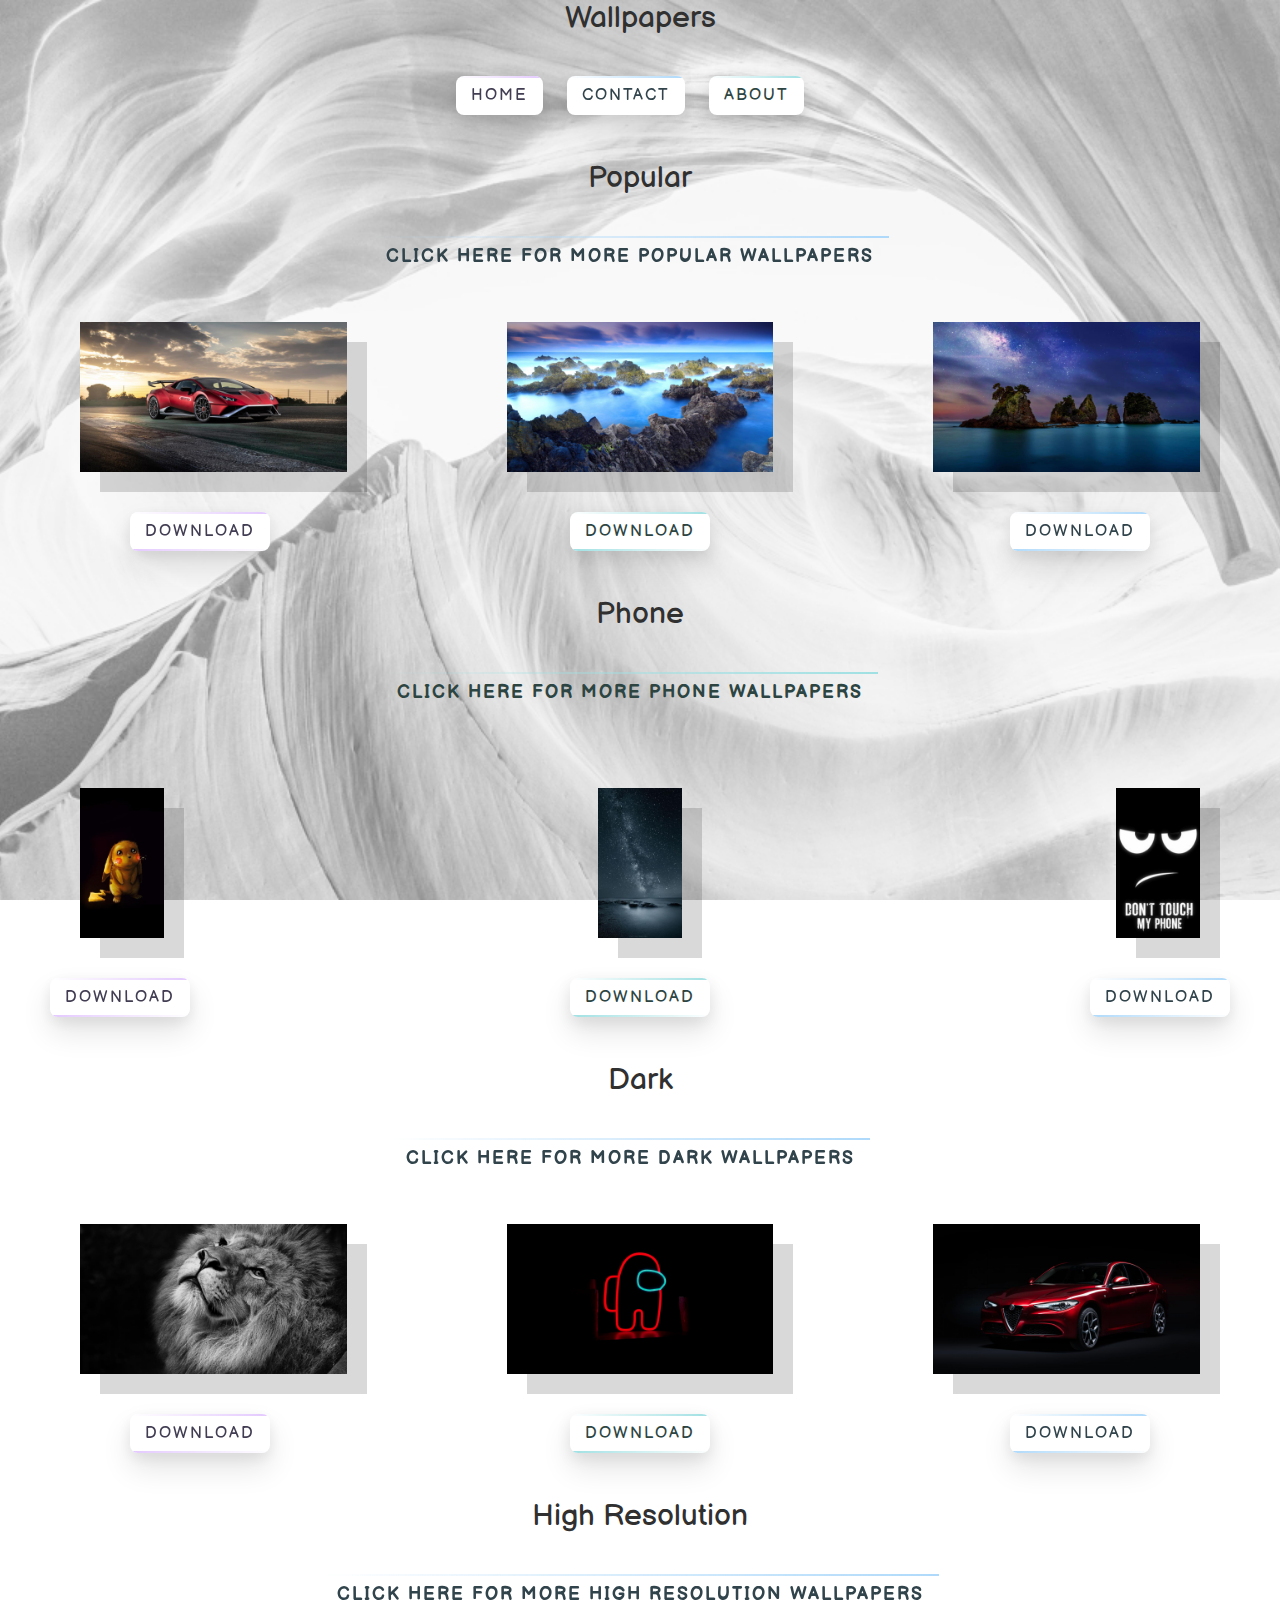
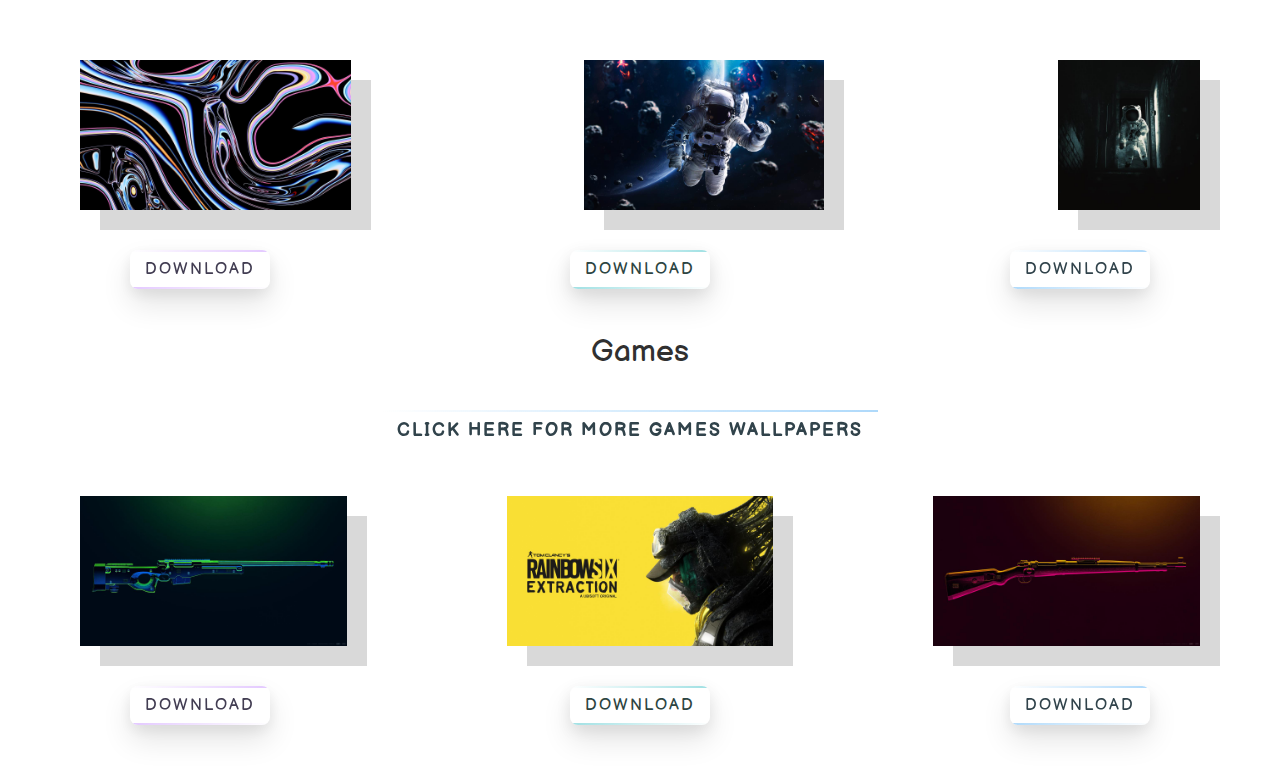
<file: wallpaper.html>
<!--In this part i want show 3 image for each 5 catogories-->
<!DOCTYPE html>
<html lang="en">

<head>
    <meta name="viewpoint" content="initial-scale=1, width=device-width">
    <!--linking the icon,title and ... -->
    <link rel="stylesheet" href="https://fonts.googleapis.com/css2?family=Balsamiq+Sans&display=swap" />
    <link rel="shortcut icon" href="Untitled.png" />
    <link href="style.css" rel="stylesheet">
    <title>WALL.P</title>
</head>
    <script>
// java script

    </script>

<body>

    <p style="text-align:center">Wallpapers</p>
    </a>
    <div class="w3-bar w3-black">
        <a class="w3-bar-item w3-button , thing" href="index.html"><span></span>Home</a>
        <a class="w3-bar-item w3-button , thing" href="contact.html"><span></span>Contact</a>
        <a class="w3-bar-item w3-button , thing" href="about.html"><span></span>About</a>
    </div>

    <div>


        <p style="text-align: center;" class="p"><span></span>Popular</p>

        <a href="popular.html">
            <h3 style="font-size:18px;"><span></span>click here for more popular wallpapers</h3>
        </a>
        <h1 style="text-align: center;"> </h1>

    </div>
    <div>
        <img id="tv" src="popular/23.jpg" class="left , thing">

    </div>
    <div>
        <img  id="tv" src="popular/33.jpg" class="right , thing">

    </div>
    <div>
        <img  id="tv" src="popular/45.jpg" class="center , thing">

    </div>
    <div>
        <a class="left , thing" style="margin-left:130px;" href="popular/23.jpg" href="#" id="#btnd4"
            onclick="myFunction5()" download="lamborghini">
            <span></span>
            <span></span>
            <span></span>
            <span></span>
            Download
        </a>
        <a class="right , thing" style="margin-right:130px;" href="popular/33.jpg" href="#" id="#btnd4"
            onclick="myFunction5()" download="lake">
            <span></span>
            <span></span>
            <span></span>
            <span></span>
            Download
        </a>
        <a class="thing" style="text-align:center;" href="popular/45.jpg" href="#" id="#btnd4" onclick="myFunction5()"
            download="lake2">
            <span></span>
            <span></span>
            <span></span>
            <span></span>
            Download
        </a>


    </div>
    <!--LINE2-->
            <p style="text-align: center;" class="p"><span></span>Phone</p>

        <a href="phone.html">
            <h3 style="font-size:18px;"><span></span>click here for more phone wallpapers</h3>
        </a>
    <div>
        <img id="tv" src="mobile/4.jpg" class="left , margin , thing">

    </div>
    <div>
        <img  id="tv" src="mobile/5.jpg" class="right , margin , thing">

    </div>
    <div>
        <img  id="tv" src="mobile/6.jpg" class="center , margin , thing">

    </div>
    <div>
        <!--i have 45 image . that mean i nead 15 download line-->
        <!--LINE2-->
        <a class="left-phone , thing"  href="mobile/4.jpg" href="#" id="#btnd4"
            onclick="myFunction5()" download="4">
            <span></span>
            <span></span>
            <span></span>
            <span></span>
            Download
        </a>
        <a class="right-phone , thing"  href="mobile/5.jpg" href="#" id="#btnd4"
            onclick="myFunction5()" download="5">
            <span></span>
            <span></span>
            <span></span>
            <span></span>
            Download
        </a>
        <a class="thing"  href="mobile/6.jpg" href="#" id="#btnd4" onclick="myFunction5()"
            download="6">
            <span></span>
            <span></span>
            <span></span>
            <span></span>
            Download
        </a>
    </div>
    <div>
        <!--LINE3-->
        <p style="text-align: center;" class="p"><span></span>Dark</p>

        <a href="Dark.html">
            <h3 style="font-size:18px;"><span></span>click here for more dark wallpapers</h3>
        </a>
        <h1 style="text-align: center;"> </h1>

    </div>
    <div>
        <img id="tv" src="Dark/2.jpg" class="left , thing">

    </div>
    <div>
        <img  id="tv" src="Dark/3.jpeg" class="right , thing">

    </div>
    <div>
        <img  id="tv" src="Dark/4.png" class="center , thing">

    </div>
    <div>
        <a class="left , thing" style="margin-left:130px;" href="Dark/2.jpg" href="#" id="#btnd4"
            onclick="myFunction5()" download="lamborghini">
            <span></span>
            <span></span>
            <span></span>
            <span></span>
            Download
        </a>
        <a class="right , thing" style="margin-right:130px;" href="Dark/3.jpeg" href="#" id="#btnd4"
            onclick="myFunction5()" download="lake">
            <span></span>
            <span></span>
            <span></span>
            <span></span>
            Download
        </a>
        <a class="thing" style="text-align:center;" href="Dark/4.png" href="#" id="#btnd4" onclick="myFunction5()"
            download="lake2">
            <span></span>
            <span></span>
            <span></span>
            <span></span>
            Download
        </a>


    </div>
    <div>
        <!--LINE4-->
            <p style="text-align: center;" class="p"><span></span>High Resolution</p>

        <a href="High-Resolution.html">
            <h3 style="font-size:18px;"><span></span>click here for more High Resolution wallpapers</h3>
        </a>
        <h1 style="text-align: center;"> </h1>

    </div>
    <div>
        <img id="tv" src="High-Resolution/2.jpg" class="left , thing">

    </div>
    <div>
        <img  id="tv" src="High-Resolution/3.jpg" class="right , thing">

    </div>
    <div>
        <img  id="tv" src="High-Resolution/4.jpg" class="center , thing">

    </div>
    <div>
        <a class="left , thing" style="margin-left:130px;" href="High-Resolution/2.jpg" href="#" id="#btnd4"
            onclick="myFunction5()" download="lamborghini">
            <span></span>
            <span></span>
            <span></span>
            <span></span>
            Download
        </a>
        <a class="right , thing" style="margin-right:130px;" href="High-Resolution/3.jpg" href="#" id="#btnd4"
            onclick="myFunction5()" download="lake">
            <span></span>
            <span></span>
            <span></span>
            <span></span>
            Download
        </a>
        <a class="thing" style="text-align:center;" href="High-Resolution/4.jpg" href="#" id="#btnd4" onclick="myFunction5()"
            download="lake2">
            <span></span>
            <span></span>
            <span></span>
            <span></span>
            Download
        </a>


    </div>
    <div>
        <!--LINE5-->
            <p style="text-align: center;" class="p"><span></span>Games</p>

        <a href="games.html">
            <h3 style="font-size:18px;"><span></span>click here for more Games wallpapers</h3>
        </a>
        <h1 style="text-align: center;"> </h1>

    </div>
    <div>
        <img id="tv" src="Games/2.jpg" class="left , thing">

    </div>
    <div>
        <img  id="tv" src="Games/3.jpg" class="right , thing">

    </div>
    <div>
        <img  id="tv" src="Games/4.jpg" class="center , thing">

    </div>
    <div>
        <a class="left , thing" style="margin-left:130px;" href="Games/2.jpg" href="#" id="#btnd4"
            onclick="myFunction5()" download="lamborghini">
            <span></span>
            <span></span>
            <span></span>
            <span></span>
            Download
        </a>
        <a class="right , thing" style="margin-right:130px;" href="Games/3.jpg" href="#" id="#btnd4"
            onclick="myFunction5()" download="lake">
            <span></span>
            <span></span>
            <span></span>
            <span></span>
            Download
        </a>
        <a class="thing" style="text-align:center;" href="Games/4.jpg" href="#" id="#btnd4" onclick="myFunction5()"
            download="lake2">
            <span></span>
            <span></span>
            <span></span>
            <span></span>
            Download
        </a>


    </div>
</body>
</file>
<file: style.css>
@import url('https://fonts.googleapis.com/css2?family=Raleway:wght@400;700&display=swap');
*{
    text-align: center;
    margin: 0;
    padding: 0;
    box-sizing: border-box;

}
.search {
  padding: 10px 4px;
  position: absolute;
  left: 0%;
  margin-left:30px;
  height: 40px;
  float:left;
  background-color: #ffffff;
  border-radius: 0.5rem;
  margin-top:44px;
}
.search-button{
  margin-left:30px;
  position: absolute;
  left: 170px;
  padding: 10px 13px;
  height: 40px;
  left:12%;
  background-color: #ffffff;
  border-radius: 0.5rem;
  margin-top:44px;
}
html {
  background: url(index/1212.jpg) no-repeat center center fixed;
  -webkit-background-size: cover;
  -moz-background-size: cover;
  -o-background-size: cover;
  background-size: cover;
}
.wallpapers {
  background: url(index/1212.jpg) no-repeat center center fixed;
  -webkit-background-size: cover;
  -moz-background-size: cover;
  -o-background-size: cover;
  background-size: cover;
}
body{
    height: 100%;
    background-repeat:no-repeat;
    background-attachment:fixed;
    background-size: 1380px;
    font-family: 'Balsamiq Sans', cursive;
}
h {
    color:#e3ffff;
    font-size:25px;
}
ul {
  list-style-type: none;
  margin: 0;
  padding: 0;
  text-align:center;

}
li {
  display: inline;


}
p{
    font-size:30px;
    color:#303030;



/*for the color of the links*/
/*_______________________________________________________________________________________________*/
/*_______________________________________________________________________________________________*/
}
a:link {
    color: #2d4542;
}
a:visited {
  color: #452d36;
}



/*for images*/
.center-button{
    display: block;
  margin-left: auto;
  margin-right: auto;
}


.center {

  display: block;
  margin-left: auto;
  margin-right: auto;


}
.left{
  float:left;

  margin-left:80px;
}
.left-phone{
  float:left;
  margin-left:50px;
}
.top{
  margin-top:-180px;
}

.height{
  height:100px;
}
.right{
  float:right;
  margin-right:80px;

}
.right-phone{
  float:right;
  margin-right:50px;

}




/*for nav bar*/
/*_______________________________________________________________________________________________*/
/*_______________________________________________________________________________________________*/
#tv {
  position: relative;

  height: 150px;
  background: white;
  border-radius: 0% 0% 0% 0% / 0% 0% 0% 0% ;
  color: white;
  box-shadow: 20px 20px rgba(0,0,0,.15);
  transition: all .4s ease;
}
#tv:hover {
  border-radius: 0% 0% 50% 50% / 0% 0% 5% 5% ;
  box-shadow: 10px 10px rgba(0,0,0,.25);
}
.thing {


  box-shadow: 0 15px 30px 0 rgba(0,0,0,0.11),
  0 5px 15px 0 rgba(0,0,0,0.08);
  background-color: #ffffff;
  border-radius: 0.5rem;

  border-left: 0 solid #00ff99;
}





.heading {
  color: #fff;
}
/*_______________________________________________________________________________________________*/
/*_______________________________________________________________________________________________*/

/*for the downloads button*/
a{
    position: relative;
    display: inline-block;
    padding: 10px 15px;
    margin: 40px 0;
    color: #242424;
    text-decoration: none;
    text-transform: uppercase;
    transition: 0.5s;
    letter-spacing: 2px;
    overflow: hidden;
    margin-right: 20px;

}
a:hover{
    background: #9fe0e3;
    color: #050801;
    box-shadow: 0 0 5px #9fe0e3,
                0 0 25px #9fe0e3,
                0 0 50px #9fe0e3,
                0 0 200px #9fe0e3;
     -webkit-box-reflect:below 1px linear-gradient(transparent, #0005);
}
a:nth-child(1){
    filter: hue-rotate(90deg);
}
a:nth-child(2){
    filter: hue-rotate(30deg);
}
a span{
    position: absolute;
    display: block;
}
a span:nth-child(1){
    top: 0;
    left: 0;
    width: 100%;
    height: 2px;
    background: linear-gradient(90deg,transparent,#9fe0e3);
    animation: animate1 1s linear infinite;
}
@keyframes animate1{
    0%{
        left: -100%;
    }
    50%,100%{
        left: 100%;
    }
}
a span:nth-child(2){
    top: -100%;
    right: 0;
    width: 2px;
    height: 100%;
    background: linear-gradient(60deg,transparent,#9fe0e3);
    animation: animate2 1s linear infinite;
    animation-delay: 0.25s;
}
@keyframes animate2{
    0%{
        top: -100%;
    }
    50%,100%{
        top: 100%;
    }
}
a span:nth-child(3){
    bottom: 0;
    right: 0;
    width: 100%;
    height: 2px;
    background: linear-gradient(-30deg,transparent,#9fe0e3);
    animation: animate3 1s linear infinite;
    animation-delay: 0.50s;
}
@keyframes animate3{
    0%{
        right: -100%;
    }
    50%,100%{
        right: 100%;
    }
}


a span:nth-child(4){
    bottom: -100%;
    left: 0;
    width: 2px;
    height: 100%;
    background: linear-gradient(30deg,transparent,#9fe0e3);
    animation: animate4 1s linear infinite;
    animation-delay: 0.75s;
}
@keyframes animate4{
    0%{
        bottom: -100%;
    }
    50%,100%{
        bottom: 100%;
    }
}

/*_______________________________________________________________________________________________*/
/*_______________________________________________________________________________________________*/


/* Position the image container (needed to position the left and right arrows) */
.container {
  margin-right:80px;
  margin-left:80px;
  margin-top:-50px;
  position: relative;
}

/* Hide the images by default */
.mySlides {
  display: none;
}

/* Add a pointer when hovering over the thumbnail images */
.cursor {
  cursor: pointer;
}

/* Next & previous buttons */

.next {
  cursor: pointer;
  position: absolute;
  top: 70%;
  width: auto;
  padding: 16px;
  margin-top: -50px;
  color: black;
  font-weight: bold;
  font-size: 20px;
  border-radius: 0 3px 3px 0;
  user-select: none;
  -webkit-user-select: none;
  background-color: white
}
.prev{
  left:2%;
  cursor: pointer;
  position: absolute;
  top: 65%;
  width: auto;
  margin-top: -22px;
  padding: 16px;
  color: black;
  font-weight: bold;
  font-size: 18px;
  transition: 0.6s ease;
  border-radius: 0 3px 3px 0;
  user-select: none;
  background-color: white
}

/* Position the "next button" to the right */
.next {
  right: 0;
}

/* On hover, add a black background color with a little bit see-through */
.prev:hover,
.next:hover {
  background-color: white;
}

/* Container for image text */
.caption-container {
  text-align: center;
  background-color: #222;
  padding: 2px 16px;
  color: white;
}

.row:after {
  content: "";
  display: table;
  clear: both;
}

/* Six columns side by side */
.column {
  float: left;
  width: 16.66%;
}

/* Add a transparency effect for thumnbail images */
.demo {
  opacity: 0.6;
}

.active,
.demo:hover {
  opacity: 1;
}
.image{
    height:50px;
}
.left{
  float: left;
}
/*_________________________________________________________________________*/
.margin{
  margin-top:30px;
}
.more-link {
  margin: 0;
  position: absolute;
  top: 75%;
  left: 50%;
  text-transform: uppercase;
  font-size: 13px;
  background-color: #5151a6;
  padding: 10px 15px;
  border-radius: 3px;
  color: #fff;
  display: inline-block;
  line-height: 1.5;
  text-decoration: none;
  letter-spacing: 3px;
}
#tv2:hover {
  border-radius: 0% 0% 50% 50% / 0% 0% 5% 5% ;
  box-shadow: 10px 10px rgba(0,0,0,.25);
}
.salam:hover{
  border-radius: 0% 0% 50% 50% / 0% 0% 5% 5% ;
  box-shadow: 10px 10px rgba(0,0,0,.25);
}
</file>
<file: style2.css>
body {
  background: url(404.png) no-repeat center center fixed;
  -webkit-background-size: cover;
  -moz-background-size: cover;
  -o-background-size: cover;
  background-size: cover;
}
.more-link {
  height:40px;
  margin: 0;
  position: absolute;
  top: 75%;
  left: 50%;
  text-transform: uppercase;
  font-size: 13px;
  background-color: #0e157d;
  padding: 10px 15px;
  border-radius: 3px;
  color: #fff;
  display: inline-block;
  line-height: 1.5;
  text-decoration: none;
  letter-spacing: 3px;
}
.lol {


  box-shadow: 0 15px 30px 0 rgba(0,0,0,0.11),
  0 5px 15px 0 rgba(0,0,0,0.08);
  background-color: #ffffff;
  border-radius: 0.5rem;

  border-left: 0 solid #00ff99;
}
a{
    top: 75%;
    left: 50%;
    position: absolute;
    display: inline-block;
    padding: 10px 15px;
    color: #fff;
    text-decoration: none;
    text-transform: uppercase;
    transition: 0.5s;
    letter-spacing: 2px;
    overflow: hidden;
    margin-right: 20px;

}
a:hover{
    background: #9fe0e3;
    color: #050801;
    box-shadow: 0 0 5px #9fe0e3,
                0 0 25px #9fe0e3,
                0 0 50px #9fe0e3,
                0 0 200px #9fe0e3;
     -webkit-box-reflect:below 1px linear-gradient(transparent, #0005);
}
a:nth-child(1){
    filter: hue-rotate(90deg);
}
a:nth-child(2){
    filter: hue-rotate(30deg);
}
a span{
    position: absolute;
    display: block;
}
a span:nth-child(1){
    top: 0;
    left: 0;
    width: 100%;
    height: 2px;
    background: linear-gradient(90deg,transparent,#9fe0e3);
    animation: animate1 1s linear infinite;
}
@keyframes animate1{
    0%{
        left: -100%;
    }
    50%,100%{
        left: 100%;
    }
}
a span:nth-child(2){
    top: -100%;
    right: 0;
    width: 2px;
    height: 100%;
    background: linear-gradient(60deg,transparent,#9fe0e3);
    animation: animate2 1s linear infinite;
    animation-delay: 0.25s;
}
@keyframes animate2{
    0%{
        top: -100%;
    }
    50%,100%{
        top: 100%;
    }
}
a span:nth-child(3){
    bottom: 0;
    right: 0;
    width: 100%;
    height: 2px;
    background: linear-gradient(-30deg,transparent,#9fe0e3);
    animation: animate3 1s linear infinite;
    animation-delay: 0.50s;
}
@keyframes animate3{
    0%{
        right: -100%;
    }
    50%,100%{
        right: 100%;
    }
}


a span:nth-child(4){
    bottom: -100%;
    left: 0;
    width: 2px;
    height: 100%;
    background: linear-gradient(30deg,transparent,#9fe0e3);
    animation: animate4 1s linear infinite;
    animation-delay: 0.75s;
}
@keyframes animate4{
    0%{
        bottom: -100%;
    }
    50%,100%{
        bottom: 100%;
    }
}

#tv:hover {
  border-radius: 0% 0% 50% 50% / 0% 0% 5% 5% ;
  box-shadow: 10px 10px rgba(0,0,0,.25);
}
</file>
